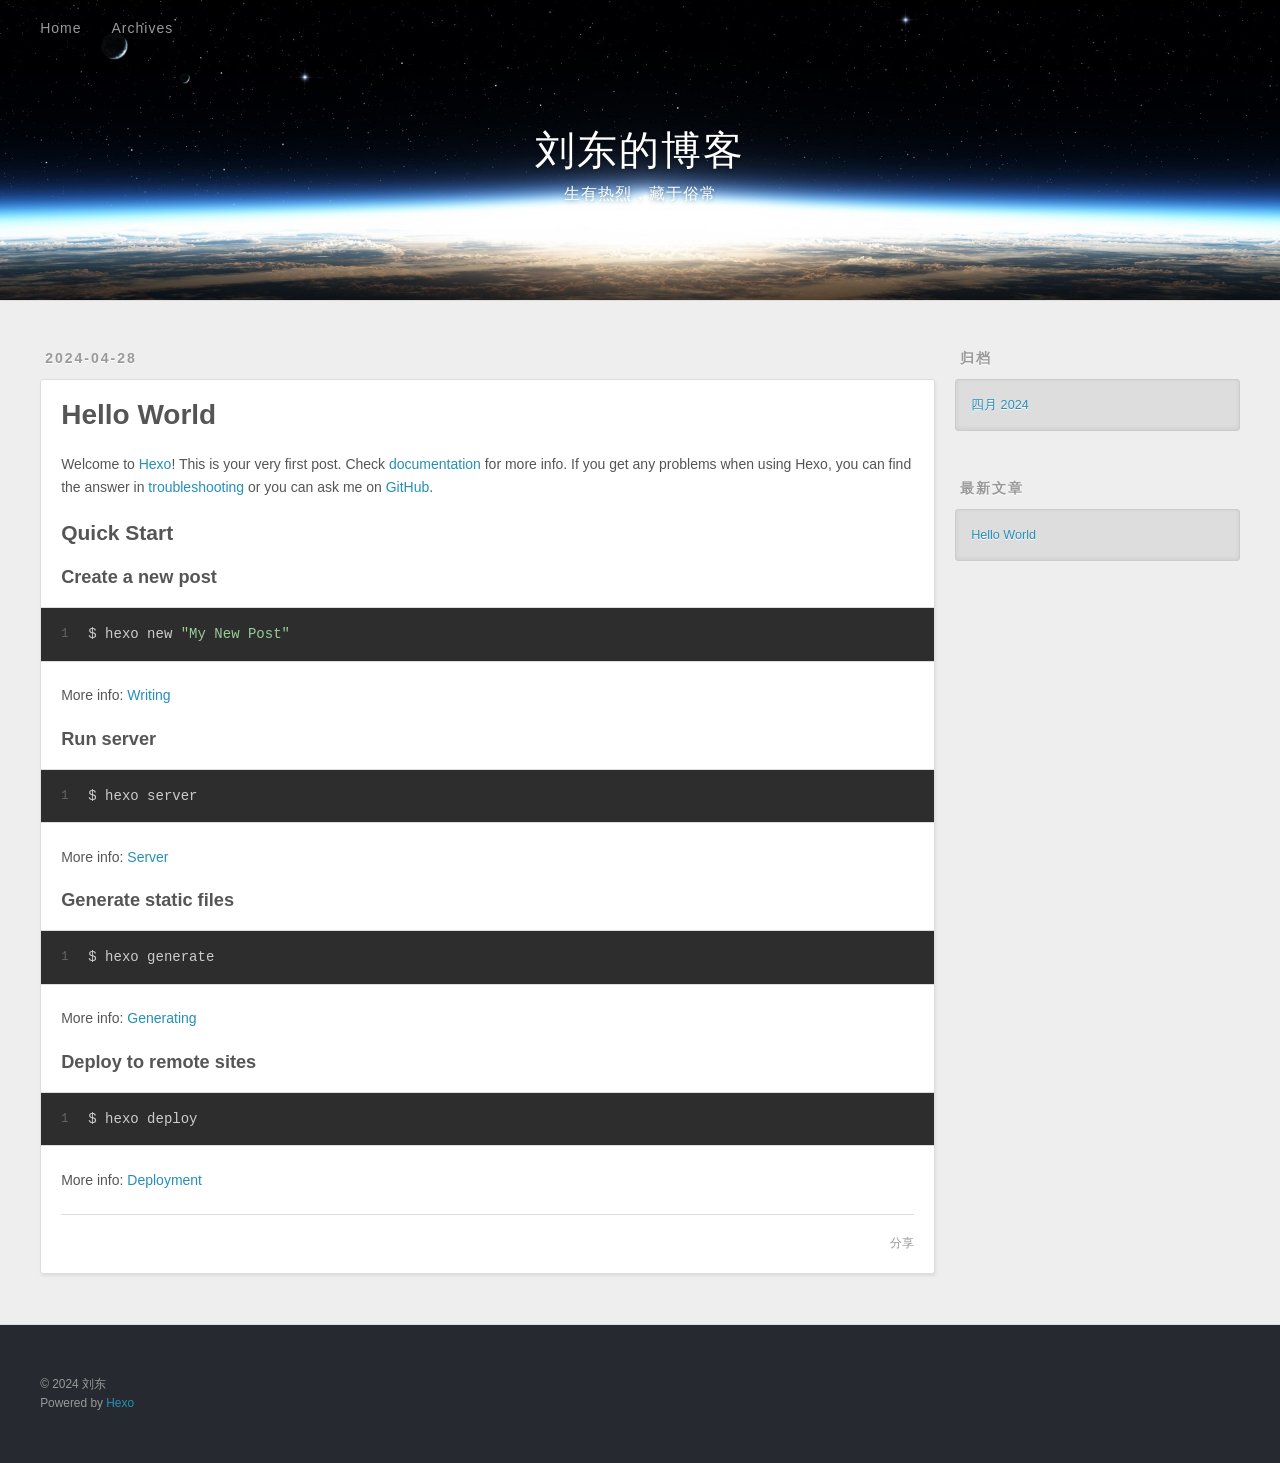
<file: index.html>
<!DOCTYPE html>
<html>
<head>
  <meta charset="utf-8">
  
  
  <title>刘东的博客</title>
  <meta name="viewport" content="width=device-width, initial-scale=1, shrink-to-fit=no">
  <meta name="description" content="记录">
<meta property="og:type" content="website">
<meta property="og:title" content="刘东的博客">
<meta property="og:url" content="http://example.com/index.html">
<meta property="og:site_name" content="刘东的博客">
<meta property="og:description" content="记录">
<meta property="og:locale" content="zh_CN">
<meta property="article:author" content="刘东">
<meta name="twitter:card" content="summary">
  
    <link rel="alternate" href="/atom.xml" title="刘东的博客" type="application/atom+xml">
  
  
    <link rel="shortcut icon" href="/favicon.png">
  
  
  
<link rel="stylesheet" href="/css/style.css">

  
    
<link rel="stylesheet" href="/fancybox/jquery.fancybox.min.css">

  
  
<meta name="generator" content="Hexo 7.2.0"></head>

<body>
  <div id="container">
    <div id="wrap">
      <header id="header">
  <div id="banner"></div>
  <div id="header-outer" class="outer">
    <div id="header-title" class="inner">
      <h1 id="logo-wrap">
        <a href="/" id="logo">刘东的博客</a>
      </h1>
      
        <h2 id="subtitle-wrap">
          <a href="/" id="subtitle">生有热烈，藏于俗常</a>
        </h2>
      
    </div>
    <div id="header-inner" class="inner">
      <nav id="main-nav">
        <a id="main-nav-toggle" class="nav-icon"><span class="fa fa-bars"></span></a>
        
          <a class="main-nav-link" href="/">Home</a>
        
          <a class="main-nav-link" href="/archives">Archives</a>
        
      </nav>
      <nav id="sub-nav">
        
        
          <a class="nav-icon" href="/atom.xml" title="RSS 订阅"><span class="fa fa-rss"></span></a>
        
        <a class="nav-icon nav-search-btn" title="搜索"><span class="fa fa-search"></span></a>
      </nav>
      <div id="search-form-wrap">
        <form action="//google.com/search" method="get" accept-charset="UTF-8" class="search-form"><input type="search" name="q" class="search-form-input" placeholder="搜索"><button type="submit" class="search-form-submit">&#xF002;</button><input type="hidden" name="sitesearch" value="http://example.com"></form>
      </div>
    </div>
  </div>
</header>

      <div class="outer">
        <section id="main">
  
    <article id="post-hello-world" class="h-entry article article-type-post" itemprop="blogPost" itemscope itemtype="https://schema.org/BlogPosting">
  <div class="article-meta">
    <a href="/2024/04/28/hello-world/" class="article-date">
  <time class="dt-published" datetime="2024-04-28T12:46:32.254Z" itemprop="datePublished">2024-04-28</time>
</a>
    
  </div>
  <div class="article-inner">
    
    
      <header class="article-header">
        
  
    <h1 itemprop="name">
      <a class="p-name article-title" href="/2024/04/28/hello-world/">Hello World</a>
    </h1>
  

      </header>
    
    <div class="e-content article-entry" itemprop="articleBody">
      
        <p>Welcome to <a target="_blank" rel="noopener" href="https://hexo.io/">Hexo</a>! This is your very first post. Check <a target="_blank" rel="noopener" href="https://hexo.io/docs/">documentation</a> for more info. If you get any problems when using Hexo, you can find the answer in <a target="_blank" rel="noopener" href="https://hexo.io/docs/troubleshooting.html">troubleshooting</a> or you can ask me on <a target="_blank" rel="noopener" href="https://github.com/hexojs/hexo/issues">GitHub</a>.</p>
<h2 id="Quick-Start"><a href="#Quick-Start" class="headerlink" title="Quick Start"></a>Quick Start</h2><h3 id="Create-a-new-post"><a href="#Create-a-new-post" class="headerlink" title="Create a new post"></a>Create a new post</h3><figure class="highlight bash"><table><tr><td class="gutter"><pre><span class="line">1</span><br></pre></td><td class="code"><pre><span class="line">$ hexo new <span class="string">&quot;My New Post&quot;</span></span><br></pre></td></tr></table></figure>

<p>More info: <a target="_blank" rel="noopener" href="https://hexo.io/docs/writing.html">Writing</a></p>
<h3 id="Run-server"><a href="#Run-server" class="headerlink" title="Run server"></a>Run server</h3><figure class="highlight bash"><table><tr><td class="gutter"><pre><span class="line">1</span><br></pre></td><td class="code"><pre><span class="line">$ hexo server</span><br></pre></td></tr></table></figure>

<p>More info: <a target="_blank" rel="noopener" href="https://hexo.io/docs/server.html">Server</a></p>
<h3 id="Generate-static-files"><a href="#Generate-static-files" class="headerlink" title="Generate static files"></a>Generate static files</h3><figure class="highlight bash"><table><tr><td class="gutter"><pre><span class="line">1</span><br></pre></td><td class="code"><pre><span class="line">$ hexo generate</span><br></pre></td></tr></table></figure>

<p>More info: <a target="_blank" rel="noopener" href="https://hexo.io/docs/generating.html">Generating</a></p>
<h3 id="Deploy-to-remote-sites"><a href="#Deploy-to-remote-sites" class="headerlink" title="Deploy to remote sites"></a>Deploy to remote sites</h3><figure class="highlight bash"><table><tr><td class="gutter"><pre><span class="line">1</span><br></pre></td><td class="code"><pre><span class="line">$ hexo deploy</span><br></pre></td></tr></table></figure>

<p>More info: <a target="_blank" rel="noopener" href="https://hexo.io/docs/one-command-deployment.html">Deployment</a></p>

      
    </div>
    <footer class="article-footer">
      <a data-url="http://example.com/2024/04/28/hello-world/" data-id="clvjj682x0000vwkddhm6dlja" data-title="Hello World" class="article-share-link"><span class="fa fa-share">分享</span></a>
      
      
      
    </footer>
  </div>
  
</article>



  


</section>
        
          <aside id="sidebar">
  
    

  
    

  
    
  
    
  <div class="widget-wrap">
    <h3 class="widget-title">归档</h3>
    <div class="widget">
      <ul class="archive-list"><li class="archive-list-item"><a class="archive-list-link" href="/archives/2024/04/">四月 2024</a></li></ul>
    </div>
  </div>


  
    
  <div class="widget-wrap">
    <h3 class="widget-title">最新文章</h3>
    <div class="widget">
      <ul>
        
          <li>
            <a href="/2024/04/28/hello-world/">Hello World</a>
          </li>
        
      </ul>
    </div>
  </div>

  
</aside>
        
      </div>
      <footer id="footer">
  
  <div class="outer">
    <div id="footer-info" class="inner">
      
      &copy; 2024 刘东<br>
      Powered by <a href="https://hexo.io/" target="_blank">Hexo</a>
    </div>
  </div>
</footer>

    </div>
    <nav id="mobile-nav">
  
    <a href="/" class="mobile-nav-link">Home</a>
  
    <a href="/archives" class="mobile-nav-link">Archives</a>
  
</nav>
    


<script src="/js/jquery-3.6.4.min.js"></script>



  
<script src="/fancybox/jquery.fancybox.min.js"></script>




<script src="/js/script.js"></script>





  </div>
</body>
</html>
</file>
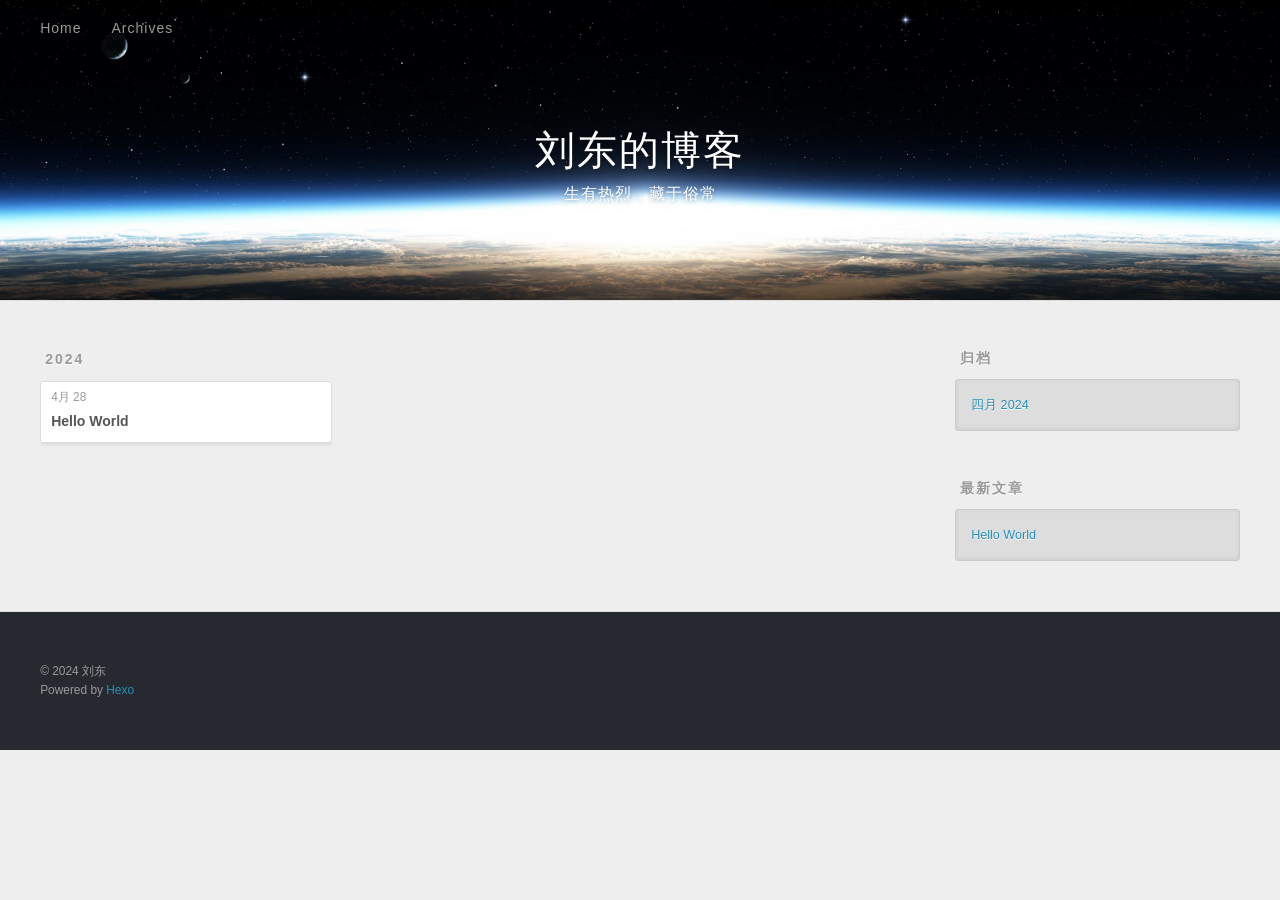
<file: archives/index.html>
<!DOCTYPE html>
<html>
<head>
  <meta charset="utf-8">
  
  
  <title>归档 | 刘东的博客</title>
  <meta name="viewport" content="width=device-width, initial-scale=1, shrink-to-fit=no">
  <meta name="description" content="记录">
<meta property="og:type" content="website">
<meta property="og:title" content="刘东的博客">
<meta property="og:url" content="http://example.com/archives/index.html">
<meta property="og:site_name" content="刘东的博客">
<meta property="og:description" content="记录">
<meta property="og:locale" content="zh_CN">
<meta property="article:author" content="刘东">
<meta name="twitter:card" content="summary">
  
    <link rel="alternate" href="/atom.xml" title="刘东的博客" type="application/atom+xml">
  
  
    <link rel="shortcut icon" href="/favicon.png">
  
  
  
<link rel="stylesheet" href="/css/style.css">

  
    
<link rel="stylesheet" href="/fancybox/jquery.fancybox.min.css">

  
  
<meta name="generator" content="Hexo 7.2.0"></head>

<body>
  <div id="container">
    <div id="wrap">
      <header id="header">
  <div id="banner"></div>
  <div id="header-outer" class="outer">
    <div id="header-title" class="inner">
      <h1 id="logo-wrap">
        <a href="/" id="logo">刘东的博客</a>
      </h1>
      
        <h2 id="subtitle-wrap">
          <a href="/" id="subtitle">生有热烈，藏于俗常</a>
        </h2>
      
    </div>
    <div id="header-inner" class="inner">
      <nav id="main-nav">
        <a id="main-nav-toggle" class="nav-icon"><span class="fa fa-bars"></span></a>
        
          <a class="main-nav-link" href="/">Home</a>
        
          <a class="main-nav-link" href="/archives">Archives</a>
        
      </nav>
      <nav id="sub-nav">
        
        
          <a class="nav-icon" href="/atom.xml" title="RSS 订阅"><span class="fa fa-rss"></span></a>
        
        <a class="nav-icon nav-search-btn" title="搜索"><span class="fa fa-search"></span></a>
      </nav>
      <div id="search-form-wrap">
        <form action="//google.com/search" method="get" accept-charset="UTF-8" class="search-form"><input type="search" name="q" class="search-form-input" placeholder="搜索"><button type="submit" class="search-form-submit">&#xF002;</button><input type="hidden" name="sitesearch" value="http://example.com"></form>
      </div>
    </div>
  </div>
</header>

      <div class="outer">
        <section id="main">
  
  
    
    
      
      
      <section class="archives-wrap">
        <div class="archive-year-wrap">
          <a href="/archives/2024" class="archive-year">2024</a>
        </div>
        <div class="archives">
    
    <article class="archive-article archive-type-post">
  <div class="archive-article-inner">
    <header class="archive-article-header">
      <a href="/2024/04/28/hello-world/" class="archive-article-date">
  <time class="dt-published" datetime="2024-04-28T12:46:32.254Z" itemprop="datePublished">4月 28</time>
</a>
      
  
    <h1 itemprop="name">
      <a class="archive-article-title" href="/2024/04/28/hello-world/">Hello World</a>
    </h1>
  

    </header>
  </div>
</article>
  
  
    </div></section>
  


</section>
        
          <aside id="sidebar">
  
    

  
    

  
    
  
    
  <div class="widget-wrap">
    <h3 class="widget-title">归档</h3>
    <div class="widget">
      <ul class="archive-list"><li class="archive-list-item"><a class="archive-list-link" href="/archives/2024/04/">四月 2024</a></li></ul>
    </div>
  </div>


  
    
  <div class="widget-wrap">
    <h3 class="widget-title">最新文章</h3>
    <div class="widget">
      <ul>
        
          <li>
            <a href="/2024/04/28/hello-world/">Hello World</a>
          </li>
        
      </ul>
    </div>
  </div>

  
</aside>
        
      </div>
      <footer id="footer">
  
  <div class="outer">
    <div id="footer-info" class="inner">
      
      &copy; 2024 刘东<br>
      Powered by <a href="https://hexo.io/" target="_blank">Hexo</a>
    </div>
  </div>
</footer>

    </div>
    <nav id="mobile-nav">
  
    <a href="/" class="mobile-nav-link">Home</a>
  
    <a href="/archives" class="mobile-nav-link">Archives</a>
  
</nav>
    


<script src="/js/jquery-3.6.4.min.js"></script>



  
<script src="/fancybox/jquery.fancybox.min.js"></script>




<script src="/js/script.js"></script>





  </div>
</body>
</html>
</file>
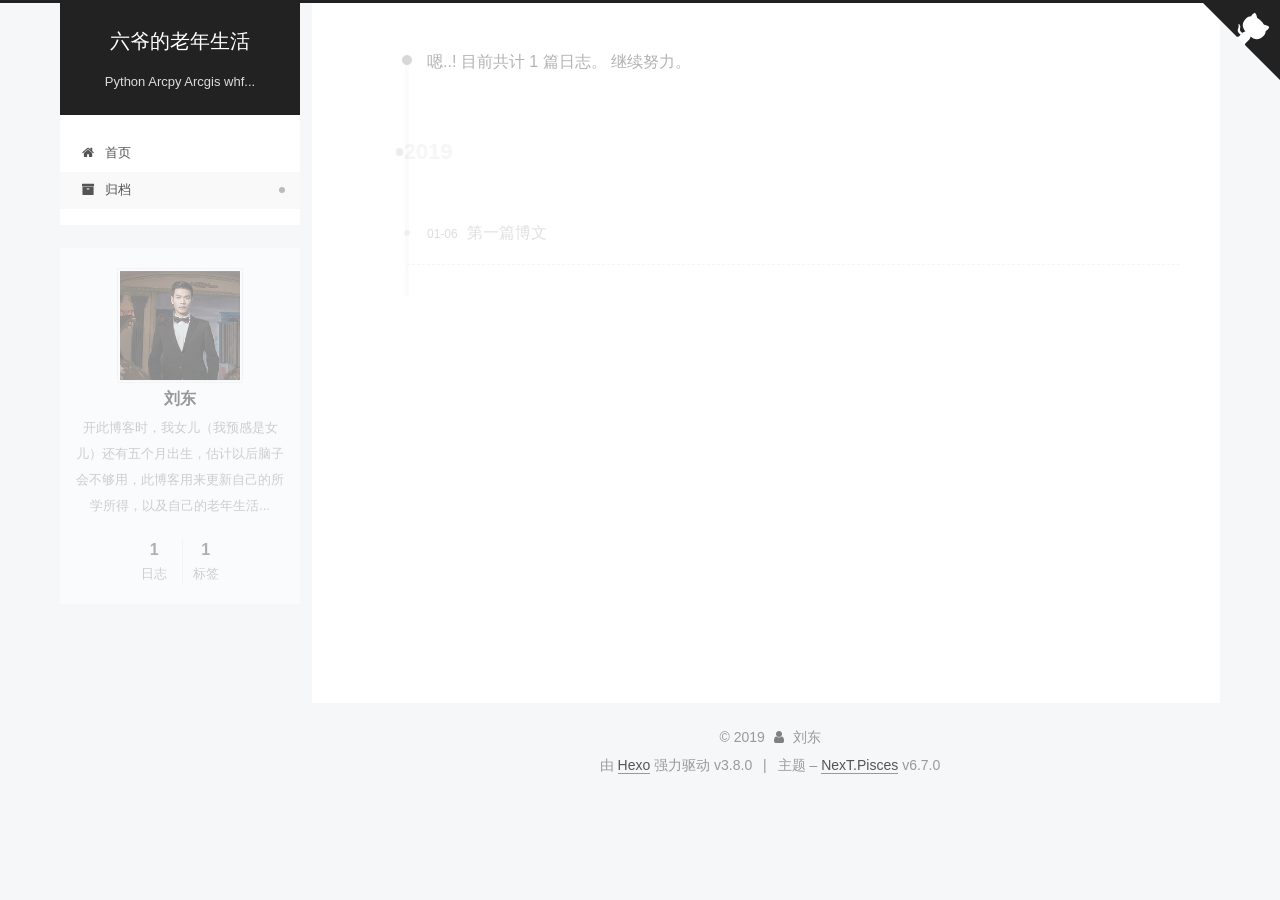
<file: archives/2019/index.html>
<!DOCTYPE html>












  


<html class="theme-next pisces use-motion" lang="zh-CN">
<head><meta name="generator" content="Hexo 3.8.0">
  <meta charset="UTF-8">
<meta http-equiv="X-UA-Compatible" content="IE=edge">
<meta name="viewport" content="width=device-width, initial-scale=1, maximum-scale=2">
<meta name="theme-color" content="#222">


























<link rel="stylesheet" href="/lib/font-awesome/css/font-awesome.min.css?v=4.6.2">

<link rel="stylesheet" href="/css/main.css?v=6.7.0">


  <link rel="apple-touch-icon" sizes="180x180" href="/images/apple-touch-icon-next.png?v=6.7.0">


  <link rel="icon" type="image/png" sizes="32x32" href="/images/favicon-32x32-next.png?v=6.7.0">


  <link rel="icon" type="image/png" sizes="16x16" href="/images/favicon-16x16-next.png?v=6.7.0">


  <link rel="mask-icon" href="/images/logo.svg?v=6.7.0" color="#222">







<script id="hexo.configurations">
  var NexT = window.NexT || {};
  var CONFIG = {
    root: '/',
    scheme: 'Pisces',
    version: '6.7.0',
    sidebar: {"position":"left","display":"post","offset":12,"b2t":false,"scrollpercent":false,"onmobile":false},
    fancybox: false,
    fastclick: false,
    lazyload: false,
    tabs: true,
    motion: {"enable":true,"async":false,"transition":{"post_block":"fadeIn","post_header":"slideDownIn","post_body":"slideDownIn","coll_header":"slideLeftIn","sidebar":"slideUpIn"}},
    algolia: {
      applicationID: '',
      apiKey: '',
      indexName: '',
      hits: {"per_page":10},
      labels: {"input_placeholder":"Search for Posts","hits_empty":"We didn't find any results for the search: ${query}","hits_stats":"${hits} results found in ${time} ms"}
    }
  };
</script>


  




  <meta name="description" content="开此博客时，我女儿（我预感是女儿）还有五个月出生，估计以后脑子会不够用，此博客用来更新自己的所学所得，以及自己的老年生活...">
<meta property="og:type" content="website">
<meta property="og:title" content="六爷的老年生活">
<meta property="og:url" content="http://yoursite.com/archives/2019/index.html">
<meta property="og:site_name" content="六爷的老年生活">
<meta property="og:description" content="开此博客时，我女儿（我预感是女儿）还有五个月出生，估计以后脑子会不够用，此博客用来更新自己的所学所得，以及自己的老年生活...">
<meta property="og:locale" content="zh-CN">
<meta name="twitter:card" content="summary">
<meta name="twitter:title" content="六爷的老年生活">
<meta name="twitter:description" content="开此博客时，我女儿（我预感是女儿）还有五个月出生，估计以后脑子会不够用，此博客用来更新自己的所学所得，以及自己的老年生活...">






  <link rel="canonical" href="http://yoursite.com/archives/2019/">



<script id="page.configurations">
  CONFIG.page = {
    sidebar: "",
  };
</script>

  <title>归档 | 六爷的老年生活</title>
  












  <noscript>
  <style>
  .use-motion .motion-element,
  .use-motion .brand,
  .use-motion .menu-item,
  .sidebar-inner,
  .use-motion .post-block,
  .use-motion .pagination,
  .use-motion .comments,
  .use-motion .post-header,
  .use-motion .post-body,
  .use-motion .collection-title { opacity: initial; }

  .use-motion .logo,
  .use-motion .site-title,
  .use-motion .site-subtitle {
    opacity: initial;
    top: initial;
  }

  .use-motion .logo-line-before i { left: initial; }
  .use-motion .logo-line-after i { right: initial; }
  </style>
</noscript>

</head>

<body itemscope="" itemtype="http://schema.org/WebPage" lang="zh-CN">

  
  
    
  

  <div class="container sidebar-position-left page-archive">
    <div class="headband"></div>

    <header id="header" class="header" itemscope="" itemtype="http://schema.org/WPHeader">
      <div class="header-inner"><div class="site-brand-wrapper">
  <div class="site-meta">
    

    <div class="custom-logo-site-title">
      <a href="/" class="brand" rel="start">
        <span class="logo-line-before"><i></i></span>
        <span class="site-title">六爷的老年生活</span>
        <span class="logo-line-after"><i></i></span>
      </a>
    </div>
    
      
        <p class="site-subtitle">Python Arcpy Arcgis whf...</p>
      
    
    
  </div>

  <div class="site-nav-toggle">
    <button aria-label="切换导航栏">
      <span class="btn-bar"></span>
      <span class="btn-bar"></span>
      <span class="btn-bar"></span>
    </button>
  </div>
</div>



<nav class="site-nav">
  
    <ul id="menu" class="menu">
      
        
        
        
          
          <li class="menu-item menu-item-home">

    
    
    
      
    

    

    <a href="/" rel="section"><i class="menu-item-icon fa fa-fw fa-home"></i> <br>首页</a>

  </li>
        
        
        
          
          <li class="menu-item menu-item-archives menu-item-active">

    
    
    
      
    

    

    <a href="/archives/" rel="section"><i class="menu-item-icon fa fa-fw fa-archive"></i> <br>归档</a>

  </li>

      
      
    </ul>
  

  

  
</nav>



  



</div>
    </header>

    
  
  
  
  

  

  <a href="https://github.com/Mrload" class="github-corner" title="欢迎参观我的GitHub" aria-label="欢迎参观我的GitHub" rel="noopener" target="_blank"><svg width="80" height="80" viewbox="0 0 250 250" style="fill: #222; color: #fff; position: absolute; top: 0; border: 0; right: 0;" aria-hidden="true"><path d="M0,0 L115,115 L130,115 L142,142 L250,250 L250,0 Z"/><path d="M128.3,109.0 C113.8,99.7 119.0,89.6 119.0,89.6 C122.0,82.7 120.5,78.6 120.5,78.6 C119.2,72.0 123.4,76.3 123.4,76.3 C127.3,80.9 125.5,87.3 125.5,87.3 C122.9,97.6 130.6,101.9 134.4,103.2" fill="currentColor" style="transform-origin: 130px 106px;" class="octo-arm"/><path d="M115.0,115.0 C114.9,115.1 118.7,116.5 119.8,115.4 L133.7,101.6 C136.9,99.2 139.9,98.4 142.2,98.6 C133.8,88.0 127.5,74.4 143.8,58.0 C148.5,53.4 154.0,51.2 159.7,51.0 C160.3,49.4 163.2,43.6 171.4,40.1 C171.4,40.1 176.1,42.5 178.8,56.2 C183.1,58.6 187.2,61.8 190.9,65.4 C194.5,69.0 197.7,73.2 200.1,77.6 C213.8,80.2 216.3,84.9 216.3,84.9 C212.7,93.1 206.9,96.0 205.4,96.6 C205.1,102.4 203.0,107.8 198.3,112.5 C181.9,128.9 168.3,122.5 157.7,114.1 C157.9,116.9 156.7,120.9 152.7,124.9 L141.0,136.5 C139.8,137.7 141.6,141.9 141.8,141.8 Z" fill="currentColor" class="octo-body"/></svg></a>



    <main id="main" class="main">
      <div class="main-inner">
        <div class="content-wrap">
          
            

    
    
      
      
    
      
      
    
    

  


          
          <div id="content" class="content">
            

  
  
  
  <div class="post-block archive">
    <div id="posts" class="posts-collapse">
      <span class="archive-move-on"></span>

      
      <span class="archive-page-counter">
        
        
        
          
        
        嗯..! 目前共计 1 篇日志。 继续努力。
      </span>
      

      

        
        
        

        
          
          <div class="collection-title">
            <h1 class="archive-year" id="archive-year-2019">2019</h1>
          </div>
        
        

        

  <article class="post post-type-normal" itemscope="" itemtype="http://schema.org/Article">
    <header class="post-header">

      <h2 class="post-title">
        
          <a class="post-title-link" href="/2019/01/06/第一篇博文/" itemprop="url">
            
              <span itemprop="name">第一篇博文</span>
            
          </a>
        
      </h2>

      <div class="post-meta">
        <time class="post-time" itemprop="dateCreated" datetime="2019-01-06T00:25:52+08:00" content="2019-01-06">
          01-06
        </time>
      </div>

    </header>
  </article>



      

    </div>
  </div>
  
  
  

  



          </div>
          

        </div>
        
          
  
  <div class="sidebar-toggle">
    <div class="sidebar-toggle-line-wrap">
      <span class="sidebar-toggle-line sidebar-toggle-line-first"></span>
      <span class="sidebar-toggle-line sidebar-toggle-line-middle"></span>
      <span class="sidebar-toggle-line sidebar-toggle-line-last"></span>
    </div>
  </div>

  <aside id="sidebar" class="sidebar">
    
    <div class="sidebar-inner">

      

      

      <div class="site-overview-wrap sidebar-panel sidebar-panel-active">
        <div class="site-overview">
          <div class="site-author motion-element" itemprop="author" itemscope="" itemtype="http://schema.org/Person">
            
              <img class="site-author-image" itemprop="image" src="/uploads/头像.jpeg" alt="刘东">
            
              <p class="site-author-name" itemprop="name">刘东</p>
              <p class="site-description motion-element" itemprop="description">开此博客时，我女儿（我预感是女儿）还有五个月出生，估计以后脑子会不够用，此博客用来更新自己的所学所得，以及自己的老年生活...</p>
          </div>

          
            <nav class="site-state motion-element">
              
                <div class="site-state-item site-state-posts">
                
                  <a href="/archives/">
                
                    <span class="site-state-item-count">1</span>
                    <span class="site-state-item-name">日志</span>
                  </a>
                </div>
              

              

              
                
                
                <div class="site-state-item site-state-tags">
                  
                    
                    
                      
                    
                    <span class="site-state-item-count">1</span>
                    <span class="site-state-item-name">标签</span>
                  
                </div>
              
            </nav>
          

          

          

          

          
          

          
            
          
          

        </div>
      </div>

      

      

    </div>
  </aside>


        
      </div>
    </main>

    <footer id="footer" class="footer">
      <div class="footer-inner">
        <div class="copyright">&copy; <span itemprop="copyrightYear">2019</span>
  <span class="with-love" id="animate">
    <i class="fa fa-user"></i>
  </span>
  <span class="author" itemprop="copyrightHolder">刘东</span>

  

  
</div>


  <div class="powered-by">由 <a href="https://hexo.io" class="theme-link" rel="noopener" target="_blank">Hexo</a> 强力驱动 v3.8.0</div>



  <span class="post-meta-divider">|</span>



  <div class="theme-info">主题 – <a href="https://theme-next.org" class="theme-link" rel="noopener" target="_blank">NexT.Pisces</a> v6.7.0</div>




        







        
      </div>
    </footer>

    
      <div class="back-to-top">
        <i class="fa fa-arrow-up"></i>
        
      </div>
    

    

    

    
  </div>

  

<script>
  if (Object.prototype.toString.call(window.Promise) !== '[object Function]') {
    window.Promise = null;
  }
</script>


























  
  <script src="/lib/jquery/index.js?v=2.1.3"></script>

  
  <script src="/lib/velocity/velocity.min.js?v=1.2.1"></script>

  
  <script src="/lib/velocity/velocity.ui.min.js?v=1.2.1"></script>


  


  <script src="/js/src/utils.js?v=6.7.0"></script>

  <script src="/js/src/motion.js?v=6.7.0"></script>



  
  


  <script src="/js/src/affix.js?v=6.7.0"></script>

  <script src="/js/src/schemes/pisces.js?v=6.7.0"></script>



  

  


  <script src="/js/src/bootstrap.js?v=6.7.0"></script>



  



  











  





  

  

  

  

  

  

  

  

  

  

  

  

  

</body>
</html>
</file>
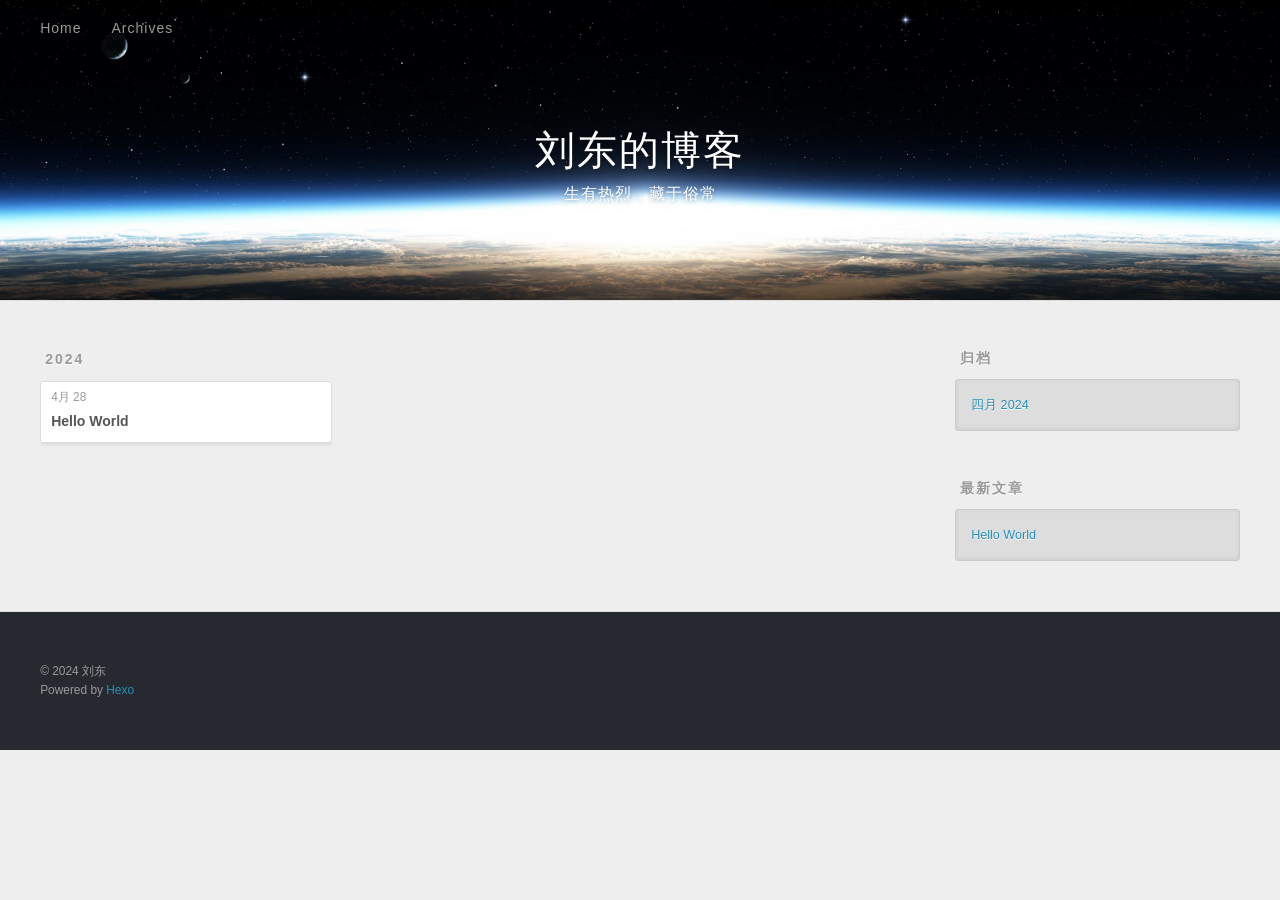
<file: archives/2024/index.html>
<!DOCTYPE html>
<html>
<head>
  <meta charset="utf-8">
  
  
  <title>归档: 2024 | 刘东的博客</title>
  <meta name="viewport" content="width=device-width, initial-scale=1, shrink-to-fit=no">
  <meta name="description" content="记录">
<meta property="og:type" content="website">
<meta property="og:title" content="刘东的博客">
<meta property="og:url" content="http://example.com/archives/2024/index.html">
<meta property="og:site_name" content="刘东的博客">
<meta property="og:description" content="记录">
<meta property="og:locale" content="zh_CN">
<meta property="article:author" content="刘东">
<meta name="twitter:card" content="summary">
  
    <link rel="alternate" href="/atom.xml" title="刘东的博客" type="application/atom+xml">
  
  
    <link rel="shortcut icon" href="/favicon.png">
  
  
  
<link rel="stylesheet" href="/css/style.css">

  
    
<link rel="stylesheet" href="/fancybox/jquery.fancybox.min.css">

  
  
<meta name="generator" content="Hexo 7.2.0"></head>

<body>
  <div id="container">
    <div id="wrap">
      <header id="header">
  <div id="banner"></div>
  <div id="header-outer" class="outer">
    <div id="header-title" class="inner">
      <h1 id="logo-wrap">
        <a href="/" id="logo">刘东的博客</a>
      </h1>
      
        <h2 id="subtitle-wrap">
          <a href="/" id="subtitle">生有热烈，藏于俗常</a>
        </h2>
      
    </div>
    <div id="header-inner" class="inner">
      <nav id="main-nav">
        <a id="main-nav-toggle" class="nav-icon"><span class="fa fa-bars"></span></a>
        
          <a class="main-nav-link" href="/">Home</a>
        
          <a class="main-nav-link" href="/archives">Archives</a>
        
      </nav>
      <nav id="sub-nav">
        
        
          <a class="nav-icon" href="/atom.xml" title="RSS 订阅"><span class="fa fa-rss"></span></a>
        
        <a class="nav-icon nav-search-btn" title="搜索"><span class="fa fa-search"></span></a>
      </nav>
      <div id="search-form-wrap">
        <form action="//google.com/search" method="get" accept-charset="UTF-8" class="search-form"><input type="search" name="q" class="search-form-input" placeholder="搜索"><button type="submit" class="search-form-submit">&#xF002;</button><input type="hidden" name="sitesearch" value="http://example.com"></form>
      </div>
    </div>
  </div>
</header>

      <div class="outer">
        <section id="main">
  
  
    
    
      
      
      <section class="archives-wrap">
        <div class="archive-year-wrap">
          <a href="/archives/2024" class="archive-year">2024</a>
        </div>
        <div class="archives">
    
    <article class="archive-article archive-type-post">
  <div class="archive-article-inner">
    <header class="archive-article-header">
      <a href="/2024/04/28/hello-world/" class="archive-article-date">
  <time class="dt-published" datetime="2024-04-28T12:46:32.254Z" itemprop="datePublished">4月 28</time>
</a>
      
  
    <h1 itemprop="name">
      <a class="archive-article-title" href="/2024/04/28/hello-world/">Hello World</a>
    </h1>
  

    </header>
  </div>
</article>
  
  
    </div></section>
  


</section>
        
          <aside id="sidebar">
  
    

  
    

  
    
  
    
  <div class="widget-wrap">
    <h3 class="widget-title">归档</h3>
    <div class="widget">
      <ul class="archive-list"><li class="archive-list-item"><a class="archive-list-link" href="/archives/2024/04/">四月 2024</a></li></ul>
    </div>
  </div>


  
    
  <div class="widget-wrap">
    <h3 class="widget-title">最新文章</h3>
    <div class="widget">
      <ul>
        
          <li>
            <a href="/2024/04/28/hello-world/">Hello World</a>
          </li>
        
      </ul>
    </div>
  </div>

  
</aside>
        
      </div>
      <footer id="footer">
  
  <div class="outer">
    <div id="footer-info" class="inner">
      
      &copy; 2024 刘东<br>
      Powered by <a href="https://hexo.io/" target="_blank">Hexo</a>
    </div>
  </div>
</footer>

    </div>
    <nav id="mobile-nav">
  
    <a href="/" class="mobile-nav-link">Home</a>
  
    <a href="/archives" class="mobile-nav-link">Archives</a>
  
</nav>
    


<script src="/js/jquery-3.6.4.min.js"></script>



  
<script src="/fancybox/jquery.fancybox.min.js"></script>




<script src="/js/script.js"></script>





  </div>
</body>
</html>
</file>
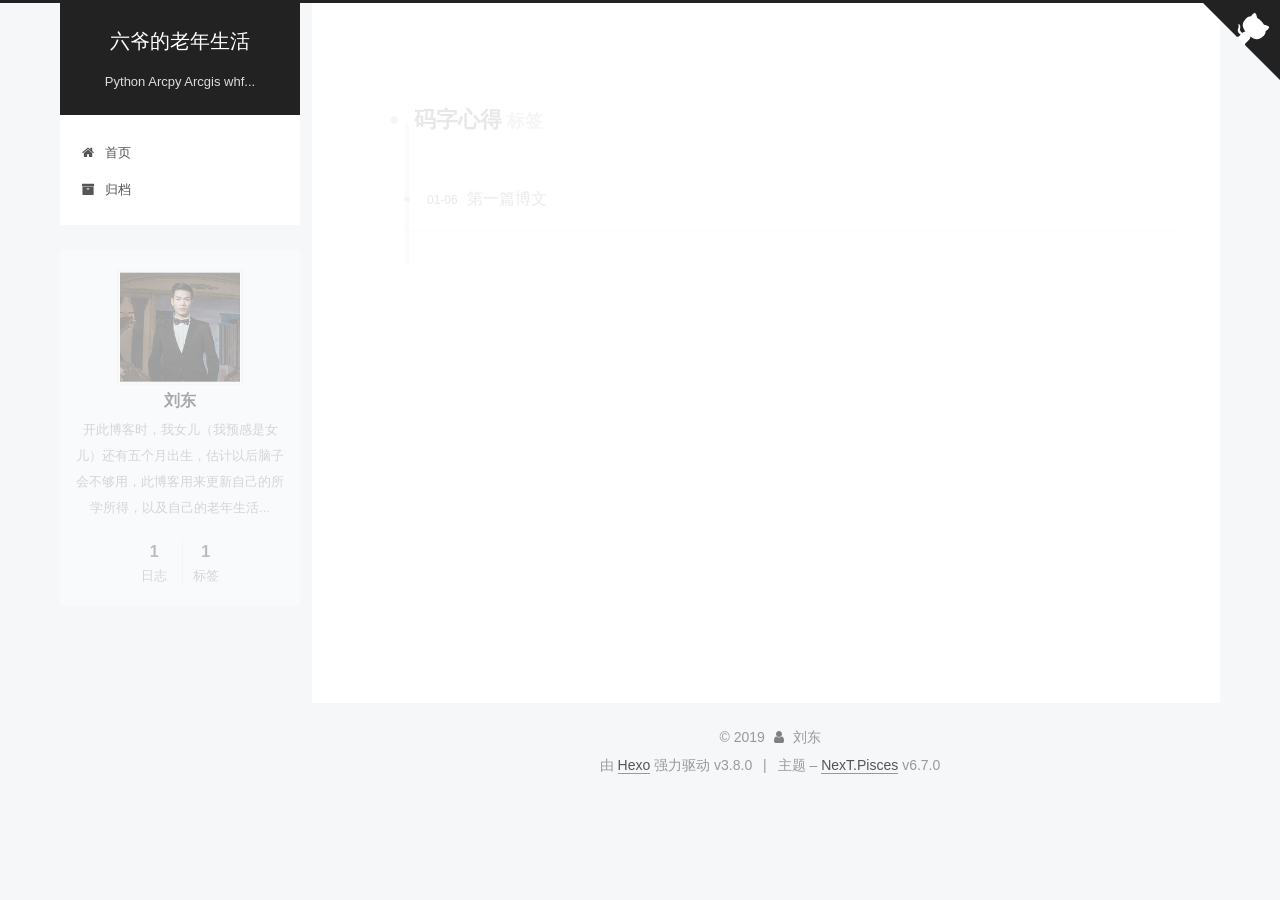
<file: tags/码字心得/index.html>
<!DOCTYPE html>












  


<html class="theme-next pisces use-motion" lang="zh-CN">
<head><meta name="generator" content="Hexo 3.8.0">
  <meta charset="UTF-8">
<meta http-equiv="X-UA-Compatible" content="IE=edge">
<meta name="viewport" content="width=device-width, initial-scale=1, maximum-scale=2">
<meta name="theme-color" content="#222">


























<link rel="stylesheet" href="/lib/font-awesome/css/font-awesome.min.css?v=4.6.2">

<link rel="stylesheet" href="/css/main.css?v=6.7.0">


  <link rel="apple-touch-icon" sizes="180x180" href="/images/apple-touch-icon-next.png?v=6.7.0">


  <link rel="icon" type="image/png" sizes="32x32" href="/images/favicon-32x32-next.png?v=6.7.0">


  <link rel="icon" type="image/png" sizes="16x16" href="/images/favicon-16x16-next.png?v=6.7.0">


  <link rel="mask-icon" href="/images/logo.svg?v=6.7.0" color="#222">







<script id="hexo.configurations">
  var NexT = window.NexT || {};
  var CONFIG = {
    root: '/',
    scheme: 'Pisces',
    version: '6.7.0',
    sidebar: {"position":"left","display":"post","offset":12,"b2t":false,"scrollpercent":false,"onmobile":false},
    fancybox: false,
    fastclick: false,
    lazyload: false,
    tabs: true,
    motion: {"enable":true,"async":false,"transition":{"post_block":"fadeIn","post_header":"slideDownIn","post_body":"slideDownIn","coll_header":"slideLeftIn","sidebar":"slideUpIn"}},
    algolia: {
      applicationID: '',
      apiKey: '',
      indexName: '',
      hits: {"per_page":10},
      labels: {"input_placeholder":"Search for Posts","hits_empty":"We didn't find any results for the search: ${query}","hits_stats":"${hits} results found in ${time} ms"}
    }
  };
</script>


  




  <meta name="description" content="开此博客时，我女儿（我预感是女儿）还有五个月出生，估计以后脑子会不够用，此博客用来更新自己的所学所得，以及自己的老年生活...">
<meta property="og:type" content="website">
<meta property="og:title" content="六爷的老年生活">
<meta property="og:url" content="http://yoursite.com/tags/码字心得/index.html">
<meta property="og:site_name" content="六爷的老年生活">
<meta property="og:description" content="开此博客时，我女儿（我预感是女儿）还有五个月出生，估计以后脑子会不够用，此博客用来更新自己的所学所得，以及自己的老年生活...">
<meta property="og:locale" content="zh-CN">
<meta name="twitter:card" content="summary">
<meta name="twitter:title" content="六爷的老年生活">
<meta name="twitter:description" content="开此博客时，我女儿（我预感是女儿）还有五个月出生，估计以后脑子会不够用，此博客用来更新自己的所学所得，以及自己的老年生活...">






  <link rel="canonical" href="http://yoursite.com/tags/码字心得/">



<script id="page.configurations">
  CONFIG.page = {
    sidebar: "",
  };
</script>

  <title>标签: 码字心得 | 六爷的老年生活</title>
  












  <noscript>
  <style>
  .use-motion .motion-element,
  .use-motion .brand,
  .use-motion .menu-item,
  .sidebar-inner,
  .use-motion .post-block,
  .use-motion .pagination,
  .use-motion .comments,
  .use-motion .post-header,
  .use-motion .post-body,
  .use-motion .collection-title { opacity: initial; }

  .use-motion .logo,
  .use-motion .site-title,
  .use-motion .site-subtitle {
    opacity: initial;
    top: initial;
  }

  .use-motion .logo-line-before i { left: initial; }
  .use-motion .logo-line-after i { right: initial; }
  </style>
</noscript>

</head>

<body itemscope="" itemtype="http://schema.org/WebPage" lang="zh-CN">

  
  
    
  

  <div class="container sidebar-position-left ">
    <div class="headband"></div>

    <header id="header" class="header" itemscope="" itemtype="http://schema.org/WPHeader">
      <div class="header-inner"><div class="site-brand-wrapper">
  <div class="site-meta">
    

    <div class="custom-logo-site-title">
      <a href="/" class="brand" rel="start">
        <span class="logo-line-before"><i></i></span>
        <span class="site-title">六爷的老年生活</span>
        <span class="logo-line-after"><i></i></span>
      </a>
    </div>
    
      
        <p class="site-subtitle">Python Arcpy Arcgis whf...</p>
      
    
    
  </div>

  <div class="site-nav-toggle">
    <button aria-label="切换导航栏">
      <span class="btn-bar"></span>
      <span class="btn-bar"></span>
      <span class="btn-bar"></span>
    </button>
  </div>
</div>



<nav class="site-nav">
  
    <ul id="menu" class="menu">
      
        
        
        
          
          <li class="menu-item menu-item-home">

    
    
    
      
    

    

    <a href="/" rel="section"><i class="menu-item-icon fa fa-fw fa-home"></i> <br>首页</a>

  </li>
        
        
        
          
          <li class="menu-item menu-item-archives">

    
    
    
      
    

    

    <a href="/archives/" rel="section"><i class="menu-item-icon fa fa-fw fa-archive"></i> <br>归档</a>

  </li>

      
      
    </ul>
  

  

  
</nav>



  



</div>
    </header>

    
  
  
  
  

  

  <a href="https://github.com/Mrload" class="github-corner" title="欢迎参观我的GitHub" aria-label="欢迎参观我的GitHub" rel="noopener" target="_blank"><svg width="80" height="80" viewbox="0 0 250 250" style="fill: #222; color: #fff; position: absolute; top: 0; border: 0; right: 0;" aria-hidden="true"><path d="M0,0 L115,115 L130,115 L142,142 L250,250 L250,0 Z"/><path d="M128.3,109.0 C113.8,99.7 119.0,89.6 119.0,89.6 C122.0,82.7 120.5,78.6 120.5,78.6 C119.2,72.0 123.4,76.3 123.4,76.3 C127.3,80.9 125.5,87.3 125.5,87.3 C122.9,97.6 130.6,101.9 134.4,103.2" fill="currentColor" style="transform-origin: 130px 106px;" class="octo-arm"/><path d="M115.0,115.0 C114.9,115.1 118.7,116.5 119.8,115.4 L133.7,101.6 C136.9,99.2 139.9,98.4 142.2,98.6 C133.8,88.0 127.5,74.4 143.8,58.0 C148.5,53.4 154.0,51.2 159.7,51.0 C160.3,49.4 163.2,43.6 171.4,40.1 C171.4,40.1 176.1,42.5 178.8,56.2 C183.1,58.6 187.2,61.8 190.9,65.4 C194.5,69.0 197.7,73.2 200.1,77.6 C213.8,80.2 216.3,84.9 216.3,84.9 C212.7,93.1 206.9,96.0 205.4,96.6 C205.1,102.4 203.0,107.8 198.3,112.5 C181.9,128.9 168.3,122.5 157.7,114.1 C157.9,116.9 156.7,120.9 152.7,124.9 L141.0,136.5 C139.8,137.7 141.6,141.9 141.8,141.8 Z" fill="currentColor" class="octo-body"/></svg></a>



    <main id="main" class="main">
      <div class="main-inner">
        <div class="content-wrap">
          
            

    
    
      
      
    
      
      
    
    

  


          
          <div id="content" class="content">
            

  
  
  
  <div class="post-block tag">

    <div id="posts" class="posts-collapse">
      <div class="collection-title">
        <h1>码字心得<small>标签</small>
        </h1>
      </div>

      
        

  <article class="post post-type-normal" itemscope="" itemtype="http://schema.org/Article">
    <header class="post-header">

      <h2 class="post-title">
        
          <a class="post-title-link" href="/2019/01/06/第一篇博文/" itemprop="url">
            
              <span itemprop="name">第一篇博文</span>
            
          </a>
        
      </h2>

      <div class="post-meta">
        <time class="post-time" itemprop="dateCreated" datetime="2019-01-06T00:25:52+08:00" content="2019-01-06">
          01-06
        </time>
      </div>

    </header>
  </article>


      
    </div>

  </div>
  
  
  

  


          </div>
          

        </div>
        
          
  
  <div class="sidebar-toggle">
    <div class="sidebar-toggle-line-wrap">
      <span class="sidebar-toggle-line sidebar-toggle-line-first"></span>
      <span class="sidebar-toggle-line sidebar-toggle-line-middle"></span>
      <span class="sidebar-toggle-line sidebar-toggle-line-last"></span>
    </div>
  </div>

  <aside id="sidebar" class="sidebar">
    
    <div class="sidebar-inner">

      

      

      <div class="site-overview-wrap sidebar-panel sidebar-panel-active">
        <div class="site-overview">
          <div class="site-author motion-element" itemprop="author" itemscope="" itemtype="http://schema.org/Person">
            
              <img class="site-author-image" itemprop="image" src="/uploads/头像.jpeg" alt="刘东">
            
              <p class="site-author-name" itemprop="name">刘东</p>
              <p class="site-description motion-element" itemprop="description">开此博客时，我女儿（我预感是女儿）还有五个月出生，估计以后脑子会不够用，此博客用来更新自己的所学所得，以及自己的老年生活...</p>
          </div>

          
            <nav class="site-state motion-element">
              
                <div class="site-state-item site-state-posts">
                
                  <a href="/archives/">
                
                    <span class="site-state-item-count">1</span>
                    <span class="site-state-item-name">日志</span>
                  </a>
                </div>
              

              

              
                
                
                <div class="site-state-item site-state-tags">
                  
                    
                    
                      
                    
                    <span class="site-state-item-count">1</span>
                    <span class="site-state-item-name">标签</span>
                  
                </div>
              
            </nav>
          

          

          

          

          
          

          
            
          
          

        </div>
      </div>

      

      

    </div>
  </aside>


        
      </div>
    </main>

    <footer id="footer" class="footer">
      <div class="footer-inner">
        <div class="copyright">&copy; <span itemprop="copyrightYear">2019</span>
  <span class="with-love" id="animate">
    <i class="fa fa-user"></i>
  </span>
  <span class="author" itemprop="copyrightHolder">刘东</span>

  

  
</div>


  <div class="powered-by">由 <a href="https://hexo.io" class="theme-link" rel="noopener" target="_blank">Hexo</a> 强力驱动 v3.8.0</div>



  <span class="post-meta-divider">|</span>



  <div class="theme-info">主题 – <a href="https://theme-next.org" class="theme-link" rel="noopener" target="_blank">NexT.Pisces</a> v6.7.0</div>




        







        
      </div>
    </footer>

    
      <div class="back-to-top">
        <i class="fa fa-arrow-up"></i>
        
      </div>
    

    

    

    
  </div>

  

<script>
  if (Object.prototype.toString.call(window.Promise) !== '[object Function]') {
    window.Promise = null;
  }
</script>


























  
  <script src="/lib/jquery/index.js?v=2.1.3"></script>

  
  <script src="/lib/velocity/velocity.min.js?v=1.2.1"></script>

  
  <script src="/lib/velocity/velocity.ui.min.js?v=1.2.1"></script>


  


  <script src="/js/src/utils.js?v=6.7.0"></script>

  <script src="/js/src/motion.js?v=6.7.0"></script>



  
  


  <script src="/js/src/affix.js?v=6.7.0"></script>

  <script src="/js/src/schemes/pisces.js?v=6.7.0"></script>



  

  


  <script src="/js/src/bootstrap.js?v=6.7.0"></script>



  



  











  





  

  

  

  

  

  

  

  

  

  

  

  

  

</body>
</html>
</file>
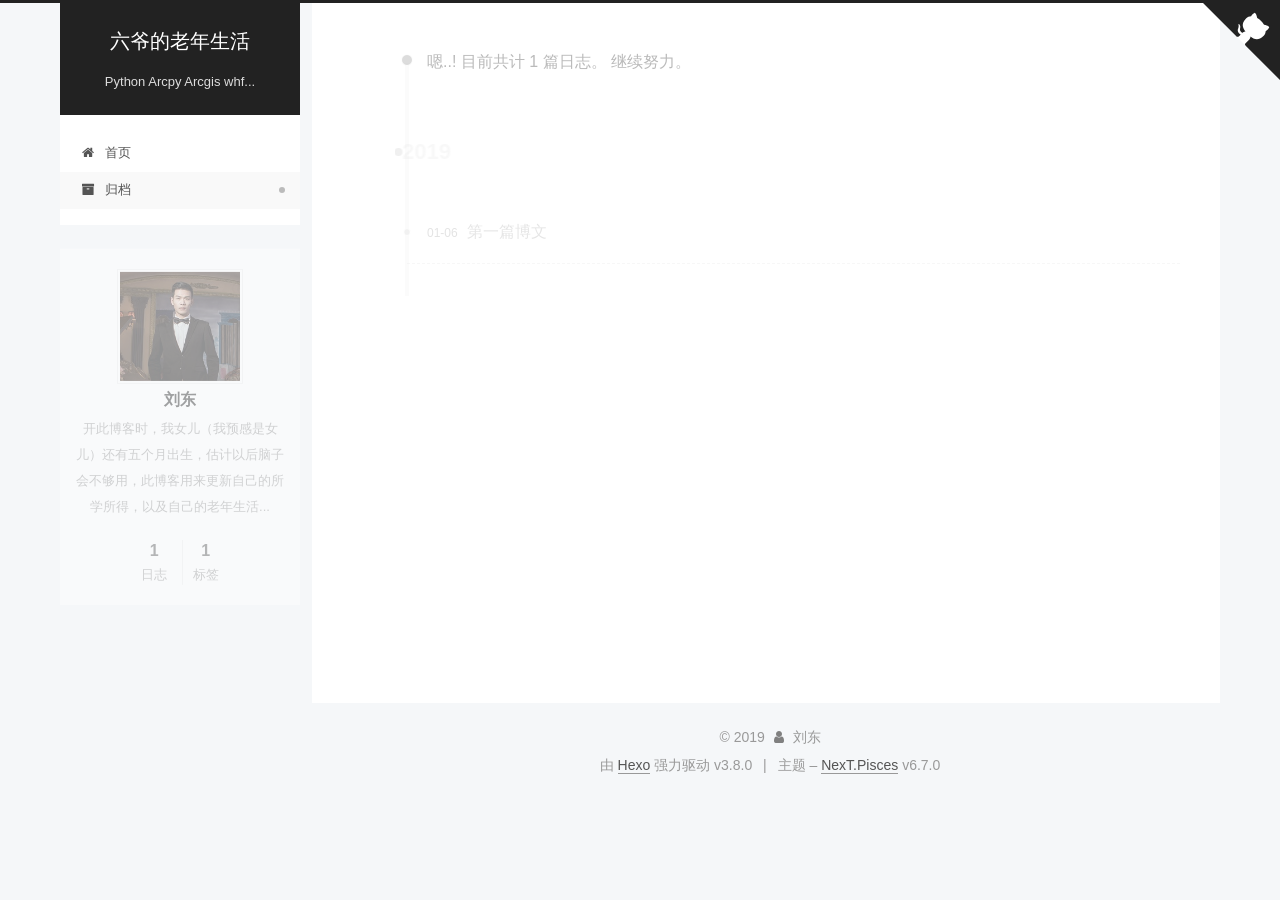
<file: archives/2019/01/index.html>
<!DOCTYPE html>












  


<html class="theme-next pisces use-motion" lang="zh-CN">
<head><meta name="generator" content="Hexo 3.8.0">
  <meta charset="UTF-8">
<meta http-equiv="X-UA-Compatible" content="IE=edge">
<meta name="viewport" content="width=device-width, initial-scale=1, maximum-scale=2">
<meta name="theme-color" content="#222">


























<link rel="stylesheet" href="/lib/font-awesome/css/font-awesome.min.css?v=4.6.2">

<link rel="stylesheet" href="/css/main.css?v=6.7.0">


  <link rel="apple-touch-icon" sizes="180x180" href="/images/apple-touch-icon-next.png?v=6.7.0">


  <link rel="icon" type="image/png" sizes="32x32" href="/images/favicon-32x32-next.png?v=6.7.0">


  <link rel="icon" type="image/png" sizes="16x16" href="/images/favicon-16x16-next.png?v=6.7.0">


  <link rel="mask-icon" href="/images/logo.svg?v=6.7.0" color="#222">







<script id="hexo.configurations">
  var NexT = window.NexT || {};
  var CONFIG = {
    root: '/',
    scheme: 'Pisces',
    version: '6.7.0',
    sidebar: {"position":"left","display":"post","offset":12,"b2t":false,"scrollpercent":false,"onmobile":false},
    fancybox: false,
    fastclick: false,
    lazyload: false,
    tabs: true,
    motion: {"enable":true,"async":false,"transition":{"post_block":"fadeIn","post_header":"slideDownIn","post_body":"slideDownIn","coll_header":"slideLeftIn","sidebar":"slideUpIn"}},
    algolia: {
      applicationID: '',
      apiKey: '',
      indexName: '',
      hits: {"per_page":10},
      labels: {"input_placeholder":"Search for Posts","hits_empty":"We didn't find any results for the search: ${query}","hits_stats":"${hits} results found in ${time} ms"}
    }
  };
</script>


  




  <meta name="description" content="开此博客时，我女儿（我预感是女儿）还有五个月出生，估计以后脑子会不够用，此博客用来更新自己的所学所得，以及自己的老年生活...">
<meta property="og:type" content="website">
<meta property="og:title" content="六爷的老年生活">
<meta property="og:url" content="http://yoursite.com/archives/2019/01/index.html">
<meta property="og:site_name" content="六爷的老年生活">
<meta property="og:description" content="开此博客时，我女儿（我预感是女儿）还有五个月出生，估计以后脑子会不够用，此博客用来更新自己的所学所得，以及自己的老年生活...">
<meta property="og:locale" content="zh-CN">
<meta name="twitter:card" content="summary">
<meta name="twitter:title" content="六爷的老年生活">
<meta name="twitter:description" content="开此博客时，我女儿（我预感是女儿）还有五个月出生，估计以后脑子会不够用，此博客用来更新自己的所学所得，以及自己的老年生活...">






  <link rel="canonical" href="http://yoursite.com/archives/2019/01/">



<script id="page.configurations">
  CONFIG.page = {
    sidebar: "",
  };
</script>

  <title>归档 | 六爷的老年生活</title>
  












  <noscript>
  <style>
  .use-motion .motion-element,
  .use-motion .brand,
  .use-motion .menu-item,
  .sidebar-inner,
  .use-motion .post-block,
  .use-motion .pagination,
  .use-motion .comments,
  .use-motion .post-header,
  .use-motion .post-body,
  .use-motion .collection-title { opacity: initial; }

  .use-motion .logo,
  .use-motion .site-title,
  .use-motion .site-subtitle {
    opacity: initial;
    top: initial;
  }

  .use-motion .logo-line-before i { left: initial; }
  .use-motion .logo-line-after i { right: initial; }
  </style>
</noscript>

</head>

<body itemscope="" itemtype="http://schema.org/WebPage" lang="zh-CN">

  
  
    
  

  <div class="container sidebar-position-left page-archive">
    <div class="headband"></div>

    <header id="header" class="header" itemscope="" itemtype="http://schema.org/WPHeader">
      <div class="header-inner"><div class="site-brand-wrapper">
  <div class="site-meta">
    

    <div class="custom-logo-site-title">
      <a href="/" class="brand" rel="start">
        <span class="logo-line-before"><i></i></span>
        <span class="site-title">六爷的老年生活</span>
        <span class="logo-line-after"><i></i></span>
      </a>
    </div>
    
      
        <p class="site-subtitle">Python Arcpy Arcgis whf...</p>
      
    
    
  </div>

  <div class="site-nav-toggle">
    <button aria-label="切换导航栏">
      <span class="btn-bar"></span>
      <span class="btn-bar"></span>
      <span class="btn-bar"></span>
    </button>
  </div>
</div>



<nav class="site-nav">
  
    <ul id="menu" class="menu">
      
        
        
        
          
          <li class="menu-item menu-item-home">

    
    
    
      
    

    

    <a href="/" rel="section"><i class="menu-item-icon fa fa-fw fa-home"></i> <br>首页</a>

  </li>
        
        
        
          
          <li class="menu-item menu-item-archives menu-item-active">

    
    
    
      
    

    

    <a href="/archives/" rel="section"><i class="menu-item-icon fa fa-fw fa-archive"></i> <br>归档</a>

  </li>

      
      
    </ul>
  

  

  
</nav>



  



</div>
    </header>

    
  
  
  
  

  

  <a href="https://github.com/Mrload" class="github-corner" title="欢迎参观我的GitHub" aria-label="欢迎参观我的GitHub" rel="noopener" target="_blank"><svg width="80" height="80" viewbox="0 0 250 250" style="fill: #222; color: #fff; position: absolute; top: 0; border: 0; right: 0;" aria-hidden="true"><path d="M0,0 L115,115 L130,115 L142,142 L250,250 L250,0 Z"/><path d="M128.3,109.0 C113.8,99.7 119.0,89.6 119.0,89.6 C122.0,82.7 120.5,78.6 120.5,78.6 C119.2,72.0 123.4,76.3 123.4,76.3 C127.3,80.9 125.5,87.3 125.5,87.3 C122.9,97.6 130.6,101.9 134.4,103.2" fill="currentColor" style="transform-origin: 130px 106px;" class="octo-arm"/><path d="M115.0,115.0 C114.9,115.1 118.7,116.5 119.8,115.4 L133.7,101.6 C136.9,99.2 139.9,98.4 142.2,98.6 C133.8,88.0 127.5,74.4 143.8,58.0 C148.5,53.4 154.0,51.2 159.7,51.0 C160.3,49.4 163.2,43.6 171.4,40.1 C171.4,40.1 176.1,42.5 178.8,56.2 C183.1,58.6 187.2,61.8 190.9,65.4 C194.5,69.0 197.7,73.2 200.1,77.6 C213.8,80.2 216.3,84.9 216.3,84.9 C212.7,93.1 206.9,96.0 205.4,96.6 C205.1,102.4 203.0,107.8 198.3,112.5 C181.9,128.9 168.3,122.5 157.7,114.1 C157.9,116.9 156.7,120.9 152.7,124.9 L141.0,136.5 C139.8,137.7 141.6,141.9 141.8,141.8 Z" fill="currentColor" class="octo-body"/></svg></a>



    <main id="main" class="main">
      <div class="main-inner">
        <div class="content-wrap">
          
            

    
    
      
      
    
      
      
    
    

  


          
          <div id="content" class="content">
            

  
  
  
  <div class="post-block archive">
    <div id="posts" class="posts-collapse">
      <span class="archive-move-on"></span>

      
      <span class="archive-page-counter">
        
        
        
          
        
        嗯..! 目前共计 1 篇日志。 继续努力。
      </span>
      

      

        
        
        

        
          
          <div class="collection-title">
            <h1 class="archive-year" id="archive-year-2019">2019</h1>
          </div>
        
        

        

  <article class="post post-type-normal" itemscope="" itemtype="http://schema.org/Article">
    <header class="post-header">

      <h2 class="post-title">
        
          <a class="post-title-link" href="/2019/01/06/第一篇博文/" itemprop="url">
            
              <span itemprop="name">第一篇博文</span>
            
          </a>
        
      </h2>

      <div class="post-meta">
        <time class="post-time" itemprop="dateCreated" datetime="2019-01-06T00:25:52+08:00" content="2019-01-06">
          01-06
        </time>
      </div>

    </header>
  </article>



      

    </div>
  </div>
  
  
  

  



          </div>
          

        </div>
        
          
  
  <div class="sidebar-toggle">
    <div class="sidebar-toggle-line-wrap">
      <span class="sidebar-toggle-line sidebar-toggle-line-first"></span>
      <span class="sidebar-toggle-line sidebar-toggle-line-middle"></span>
      <span class="sidebar-toggle-line sidebar-toggle-line-last"></span>
    </div>
  </div>

  <aside id="sidebar" class="sidebar">
    
    <div class="sidebar-inner">

      

      

      <div class="site-overview-wrap sidebar-panel sidebar-panel-active">
        <div class="site-overview">
          <div class="site-author motion-element" itemprop="author" itemscope="" itemtype="http://schema.org/Person">
            
              <img class="site-author-image" itemprop="image" src="/uploads/头像.jpeg" alt="刘东">
            
              <p class="site-author-name" itemprop="name">刘东</p>
              <p class="site-description motion-element" itemprop="description">开此博客时，我女儿（我预感是女儿）还有五个月出生，估计以后脑子会不够用，此博客用来更新自己的所学所得，以及自己的老年生活...</p>
          </div>

          
            <nav class="site-state motion-element">
              
                <div class="site-state-item site-state-posts">
                
                  <a href="/archives/">
                
                    <span class="site-state-item-count">1</span>
                    <span class="site-state-item-name">日志</span>
                  </a>
                </div>
              

              

              
                
                
                <div class="site-state-item site-state-tags">
                  
                    
                    
                      
                    
                    <span class="site-state-item-count">1</span>
                    <span class="site-state-item-name">标签</span>
                  
                </div>
              
            </nav>
          

          

          

          

          
          

          
            
          
          

        </div>
      </div>

      

      

    </div>
  </aside>


        
      </div>
    </main>

    <footer id="footer" class="footer">
      <div class="footer-inner">
        <div class="copyright">&copy; <span itemprop="copyrightYear">2019</span>
  <span class="with-love" id="animate">
    <i class="fa fa-user"></i>
  </span>
  <span class="author" itemprop="copyrightHolder">刘东</span>

  

  
</div>


  <div class="powered-by">由 <a href="https://hexo.io" class="theme-link" rel="noopener" target="_blank">Hexo</a> 强力驱动 v3.8.0</div>



  <span class="post-meta-divider">|</span>



  <div class="theme-info">主题 – <a href="https://theme-next.org" class="theme-link" rel="noopener" target="_blank">NexT.Pisces</a> v6.7.0</div>




        







        
      </div>
    </footer>

    
      <div class="back-to-top">
        <i class="fa fa-arrow-up"></i>
        
      </div>
    

    

    

    
  </div>

  

<script>
  if (Object.prototype.toString.call(window.Promise) !== '[object Function]') {
    window.Promise = null;
  }
</script>


























  
  <script src="/lib/jquery/index.js?v=2.1.3"></script>

  
  <script src="/lib/velocity/velocity.min.js?v=1.2.1"></script>

  
  <script src="/lib/velocity/velocity.ui.min.js?v=1.2.1"></script>


  


  <script src="/js/src/utils.js?v=6.7.0"></script>

  <script src="/js/src/motion.js?v=6.7.0"></script>



  
  


  <script src="/js/src/affix.js?v=6.7.0"></script>

  <script src="/js/src/schemes/pisces.js?v=6.7.0"></script>



  

  


  <script src="/js/src/bootstrap.js?v=6.7.0"></script>



  



  











  





  

  

  

  

  

  

  

  

  

  

  

  

  

</body>
</html>
</file>
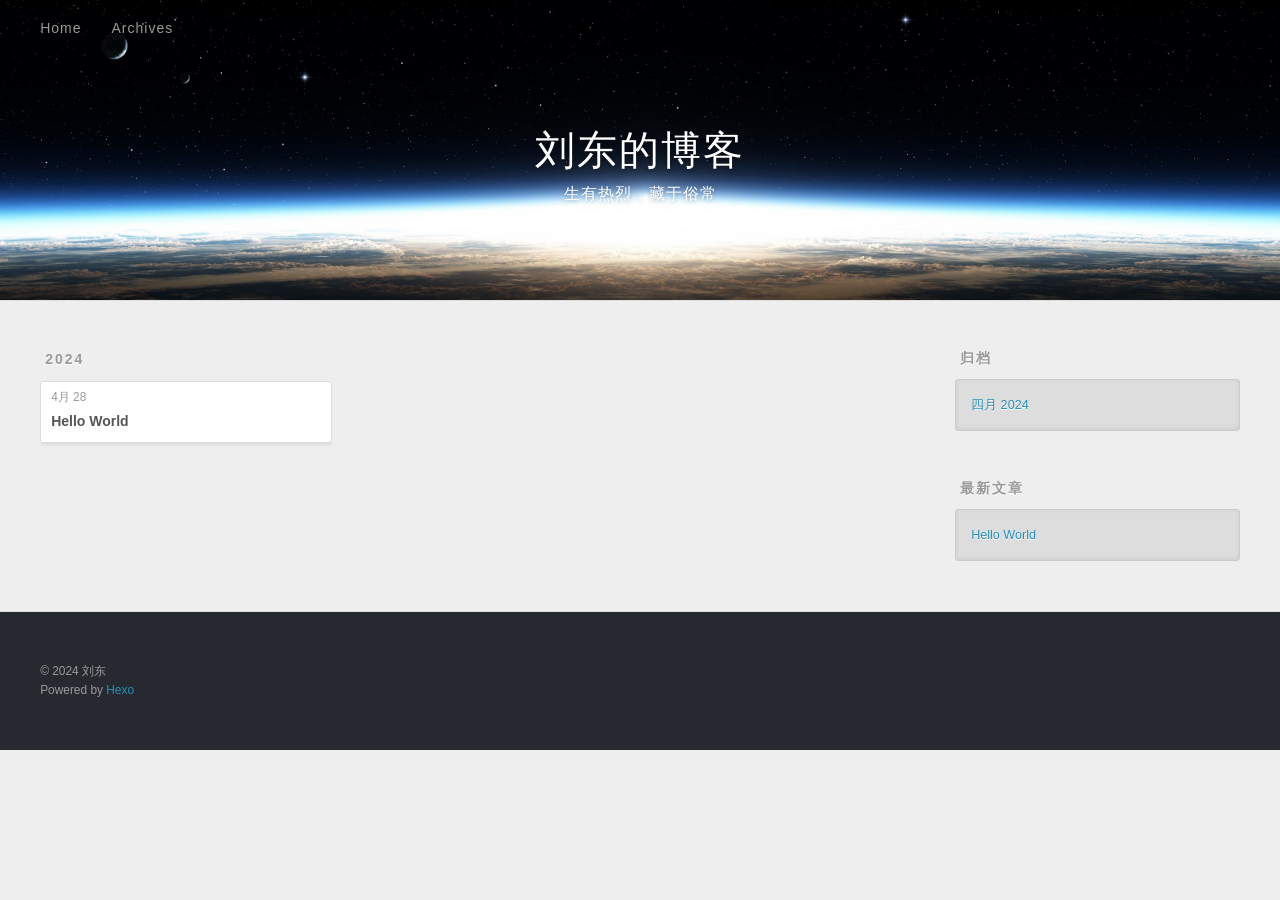
<file: archives/2024/04/index.html>
<!DOCTYPE html>
<html>
<head>
  <meta charset="utf-8">
  
  
  <title>归档: 2024/4 | 刘东的博客</title>
  <meta name="viewport" content="width=device-width, initial-scale=1, shrink-to-fit=no">
  <meta name="description" content="记录">
<meta property="og:type" content="website">
<meta property="og:title" content="刘东的博客">
<meta property="og:url" content="http://example.com/archives/2024/04/index.html">
<meta property="og:site_name" content="刘东的博客">
<meta property="og:description" content="记录">
<meta property="og:locale" content="zh_CN">
<meta property="article:author" content="刘东">
<meta name="twitter:card" content="summary">
  
    <link rel="alternate" href="/atom.xml" title="刘东的博客" type="application/atom+xml">
  
  
    <link rel="shortcut icon" href="/favicon.png">
  
  
  
<link rel="stylesheet" href="/css/style.css">

  
    
<link rel="stylesheet" href="/fancybox/jquery.fancybox.min.css">

  
  
<meta name="generator" content="Hexo 7.2.0"></head>

<body>
  <div id="container">
    <div id="wrap">
      <header id="header">
  <div id="banner"></div>
  <div id="header-outer" class="outer">
    <div id="header-title" class="inner">
      <h1 id="logo-wrap">
        <a href="/" id="logo">刘东的博客</a>
      </h1>
      
        <h2 id="subtitle-wrap">
          <a href="/" id="subtitle">生有热烈，藏于俗常</a>
        </h2>
      
    </div>
    <div id="header-inner" class="inner">
      <nav id="main-nav">
        <a id="main-nav-toggle" class="nav-icon"><span class="fa fa-bars"></span></a>
        
          <a class="main-nav-link" href="/">Home</a>
        
          <a class="main-nav-link" href="/archives">Archives</a>
        
      </nav>
      <nav id="sub-nav">
        
        
          <a class="nav-icon" href="/atom.xml" title="RSS 订阅"><span class="fa fa-rss"></span></a>
        
        <a class="nav-icon nav-search-btn" title="搜索"><span class="fa fa-search"></span></a>
      </nav>
      <div id="search-form-wrap">
        <form action="//google.com/search" method="get" accept-charset="UTF-8" class="search-form"><input type="search" name="q" class="search-form-input" placeholder="搜索"><button type="submit" class="search-form-submit">&#xF002;</button><input type="hidden" name="sitesearch" value="http://example.com"></form>
      </div>
    </div>
  </div>
</header>

      <div class="outer">
        <section id="main">
  
  
    
    
      
      
      <section class="archives-wrap">
        <div class="archive-year-wrap">
          <a href="/archives/2024" class="archive-year">2024</a>
        </div>
        <div class="archives">
    
    <article class="archive-article archive-type-post">
  <div class="archive-article-inner">
    <header class="archive-article-header">
      <a href="/2024/04/28/hello-world/" class="archive-article-date">
  <time class="dt-published" datetime="2024-04-28T12:46:32.254Z" itemprop="datePublished">4月 28</time>
</a>
      
  
    <h1 itemprop="name">
      <a class="archive-article-title" href="/2024/04/28/hello-world/">Hello World</a>
    </h1>
  

    </header>
  </div>
</article>
  
  
    </div></section>
  


</section>
        
          <aside id="sidebar">
  
    

  
    

  
    
  
    
  <div class="widget-wrap">
    <h3 class="widget-title">归档</h3>
    <div class="widget">
      <ul class="archive-list"><li class="archive-list-item"><a class="archive-list-link" href="/archives/2024/04/">四月 2024</a></li></ul>
    </div>
  </div>


  
    
  <div class="widget-wrap">
    <h3 class="widget-title">最新文章</h3>
    <div class="widget">
      <ul>
        
          <li>
            <a href="/2024/04/28/hello-world/">Hello World</a>
          </li>
        
      </ul>
    </div>
  </div>

  
</aside>
        
      </div>
      <footer id="footer">
  
  <div class="outer">
    <div id="footer-info" class="inner">
      
      &copy; 2024 刘东<br>
      Powered by <a href="https://hexo.io/" target="_blank">Hexo</a>
    </div>
  </div>
</footer>

    </div>
    <nav id="mobile-nav">
  
    <a href="/" class="mobile-nav-link">Home</a>
  
    <a href="/archives" class="mobile-nav-link">Archives</a>
  
</nav>
    


<script src="/js/jquery-3.6.4.min.js"></script>



  
<script src="/fancybox/jquery.fancybox.min.js"></script>




<script src="/js/script.js"></script>





  </div>
</body>
</html>
</file>
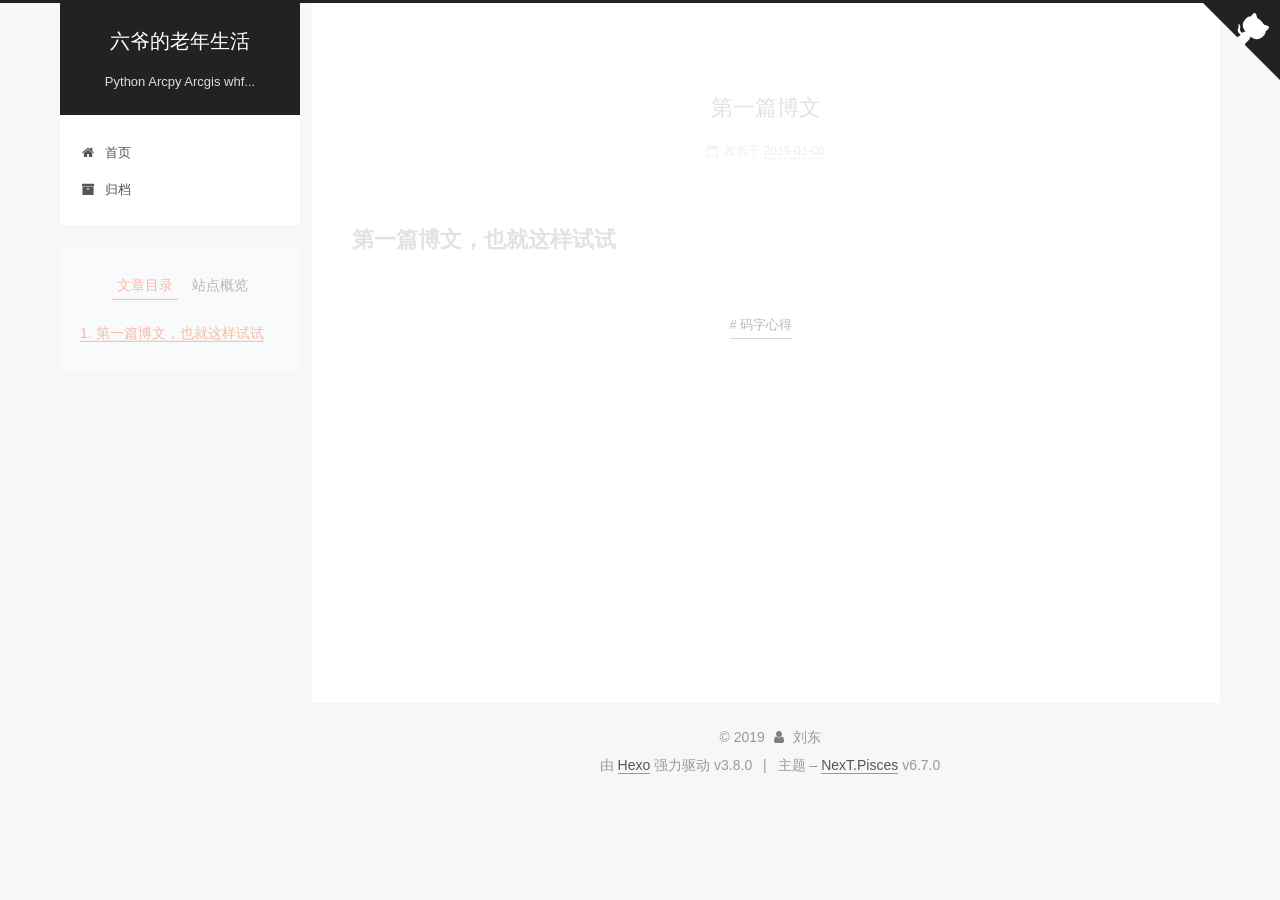
<file: 2019/01/06/第一篇博文/index.html>
<!DOCTYPE html>












  


<html class="theme-next pisces use-motion" lang="zh-CN">
<head><meta name="generator" content="Hexo 3.8.0">
  <meta charset="UTF-8">
<meta http-equiv="X-UA-Compatible" content="IE=edge">
<meta name="viewport" content="width=device-width, initial-scale=1, maximum-scale=2">
<meta name="theme-color" content="#222">


























<link rel="stylesheet" href="/lib/font-awesome/css/font-awesome.min.css?v=4.6.2">

<link rel="stylesheet" href="/css/main.css?v=6.7.0">


  <link rel="apple-touch-icon" sizes="180x180" href="/images/apple-touch-icon-next.png?v=6.7.0">


  <link rel="icon" type="image/png" sizes="32x32" href="/images/favicon-32x32-next.png?v=6.7.0">


  <link rel="icon" type="image/png" sizes="16x16" href="/images/favicon-16x16-next.png?v=6.7.0">


  <link rel="mask-icon" href="/images/logo.svg?v=6.7.0" color="#222">







<script id="hexo.configurations">
  var NexT = window.NexT || {};
  var CONFIG = {
    root: '/',
    scheme: 'Pisces',
    version: '6.7.0',
    sidebar: {"position":"left","display":"post","offset":12,"b2t":false,"scrollpercent":false,"onmobile":false},
    fancybox: false,
    fastclick: false,
    lazyload: false,
    tabs: true,
    motion: {"enable":true,"async":false,"transition":{"post_block":"fadeIn","post_header":"slideDownIn","post_body":"slideDownIn","coll_header":"slideLeftIn","sidebar":"slideUpIn"}},
    algolia: {
      applicationID: '',
      apiKey: '',
      indexName: '',
      hits: {"per_page":10},
      labels: {"input_placeholder":"Search for Posts","hits_empty":"We didn't find any results for the search: ${query}","hits_stats":"${hits} results found in ${time} ms"}
    }
  };
</script>


  




  <meta name="description" content="第一篇博文，也就这样试试">
<meta name="keywords" content="码字心得">
<meta property="og:type" content="article">
<meta property="og:title" content="第一篇博文">
<meta property="og:url" content="http://yoursite.com/2019/01/06/第一篇博文/index.html">
<meta property="og:site_name" content="六爷的老年生活">
<meta property="og:description" content="第一篇博文，也就这样试试">
<meta property="og:locale" content="zh-CN">
<meta property="og:updated_time" content="2019-01-05T16:28:06.891Z">
<meta name="twitter:card" content="summary">
<meta name="twitter:title" content="第一篇博文">
<meta name="twitter:description" content="第一篇博文，也就这样试试">






  <link rel="canonical" href="http://yoursite.com/2019/01/06/第一篇博文/">



<script id="page.configurations">
  CONFIG.page = {
    sidebar: "",
  };
</script>

  <title>第一篇博文 | 六爷的老年生活</title>
  












  <noscript>
  <style>
  .use-motion .motion-element,
  .use-motion .brand,
  .use-motion .menu-item,
  .sidebar-inner,
  .use-motion .post-block,
  .use-motion .pagination,
  .use-motion .comments,
  .use-motion .post-header,
  .use-motion .post-body,
  .use-motion .collection-title { opacity: initial; }

  .use-motion .logo,
  .use-motion .site-title,
  .use-motion .site-subtitle {
    opacity: initial;
    top: initial;
  }

  .use-motion .logo-line-before i { left: initial; }
  .use-motion .logo-line-after i { right: initial; }
  </style>
</noscript>

</head>

<body itemscope="" itemtype="http://schema.org/WebPage" lang="zh-CN">

  
  
    
  

  <div class="container sidebar-position-left page-post-detail">
    <div class="headband"></div>

    <header id="header" class="header" itemscope="" itemtype="http://schema.org/WPHeader">
      <div class="header-inner"><div class="site-brand-wrapper">
  <div class="site-meta">
    

    <div class="custom-logo-site-title">
      <a href="/" class="brand" rel="start">
        <span class="logo-line-before"><i></i></span>
        <span class="site-title">六爷的老年生活</span>
        <span class="logo-line-after"><i></i></span>
      </a>
    </div>
    
      
        <p class="site-subtitle">Python Arcpy Arcgis whf...</p>
      
    
    
  </div>

  <div class="site-nav-toggle">
    <button aria-label="切换导航栏">
      <span class="btn-bar"></span>
      <span class="btn-bar"></span>
      <span class="btn-bar"></span>
    </button>
  </div>
</div>



<nav class="site-nav">
  
    <ul id="menu" class="menu">
      
        
        
        
          
          <li class="menu-item menu-item-home">

    
    
    
      
    

    

    <a href="/" rel="section"><i class="menu-item-icon fa fa-fw fa-home"></i> <br>首页</a>

  </li>
        
        
        
          
          <li class="menu-item menu-item-archives">

    
    
    
      
    

    

    <a href="/archives/" rel="section"><i class="menu-item-icon fa fa-fw fa-archive"></i> <br>归档</a>

  </li>

      
      
    </ul>
  

  

  
</nav>



  



</div>
    </header>

    
  
  
  
  

  

  <a href="https://github.com/Mrload" class="github-corner" title="欢迎参观我的GitHub" aria-label="欢迎参观我的GitHub" rel="noopener" target="_blank"><svg width="80" height="80" viewbox="0 0 250 250" style="fill: #222; color: #fff; position: absolute; top: 0; border: 0; right: 0;" aria-hidden="true"><path d="M0,0 L115,115 L130,115 L142,142 L250,250 L250,0 Z"/><path d="M128.3,109.0 C113.8,99.7 119.0,89.6 119.0,89.6 C122.0,82.7 120.5,78.6 120.5,78.6 C119.2,72.0 123.4,76.3 123.4,76.3 C127.3,80.9 125.5,87.3 125.5,87.3 C122.9,97.6 130.6,101.9 134.4,103.2" fill="currentColor" style="transform-origin: 130px 106px;" class="octo-arm"/><path d="M115.0,115.0 C114.9,115.1 118.7,116.5 119.8,115.4 L133.7,101.6 C136.9,99.2 139.9,98.4 142.2,98.6 C133.8,88.0 127.5,74.4 143.8,58.0 C148.5,53.4 154.0,51.2 159.7,51.0 C160.3,49.4 163.2,43.6 171.4,40.1 C171.4,40.1 176.1,42.5 178.8,56.2 C183.1,58.6 187.2,61.8 190.9,65.4 C194.5,69.0 197.7,73.2 200.1,77.6 C213.8,80.2 216.3,84.9 216.3,84.9 C212.7,93.1 206.9,96.0 205.4,96.6 C205.1,102.4 203.0,107.8 198.3,112.5 C181.9,128.9 168.3,122.5 157.7,114.1 C157.9,116.9 156.7,120.9 152.7,124.9 L141.0,136.5 C139.8,137.7 141.6,141.9 141.8,141.8 Z" fill="currentColor" class="octo-body"/></svg></a>



    <main id="main" class="main">
      <div class="main-inner">
        <div class="content-wrap">
          
            

          
          <div id="content" class="content">
            

  <div id="posts" class="posts-expand">
    

  

  
  
  

  

  <article class="post post-type-normal" itemscope="" itemtype="http://schema.org/Article">
  
  
  
  <div class="post-block">
    <link itemprop="mainEntityOfPage" href="http://yoursite.com/2019/01/06/第一篇博文/">

    <span hidden itemprop="author" itemscope="" itemtype="http://schema.org/Person">
      <meta itemprop="name" content="刘东">
      <meta itemprop="description" content="开此博客时，我女儿（我预感是女儿）还有五个月出生，估计以后脑子会不够用，此博客用来更新自己的所学所得，以及自己的老年生活...">
      <meta itemprop="image" content="/uploads/头像.jpeg">
    </span>

    <span hidden itemprop="publisher" itemscope="" itemtype="http://schema.org/Organization">
      <meta itemprop="name" content="六爷的老年生活">
    </span>

    
      <header class="post-header">

        
        
          <h1 class="post-title" itemprop="name headline">第一篇博文

              
            
          </h1>
        

        <div class="post-meta">
          <span class="post-time">

            
            
            

            
              <span class="post-meta-item-icon">
                <i class="fa fa-calendar-o"></i>
              </span>
              
                <span class="post-meta-item-text">发表于</span>
              

              
                
              

              <time title="创建时间：2019-01-06 00:25:52 / 修改时间：00:28:06" itemprop="dateCreated datePublished" datetime="2019-01-06T00:25:52+08:00">2019-01-06</time>
            

            
              

              
            
          </span>

          

          
            
          

          
          

          

          

          

        </div>
      </header>
    

    
    
    
    <div class="post-body" itemprop="articleBody">

      
      

      
        <h1 id="第一篇博文，也就这样试试"><a href="#第一篇博文，也就这样试试" class="headerlink" title="第一篇博文，也就这样试试"></a>第一篇博文，也就这样试试</h1>
      
    </div>

    

    
    
    

    

    
      
    
    

    

    <footer class="post-footer">
      
        <div class="post-tags">
          
            <a href="/tags/码字心得/" rel="tag"># 码字心得</a>
          
        </div>
      

      
      
      

      

      
      
    </footer>
  </div>
  
  
  
  </article>


  </div>


          </div>
          

  



        </div>
        
          
  
  <div class="sidebar-toggle">
    <div class="sidebar-toggle-line-wrap">
      <span class="sidebar-toggle-line sidebar-toggle-line-first"></span>
      <span class="sidebar-toggle-line sidebar-toggle-line-middle"></span>
      <span class="sidebar-toggle-line sidebar-toggle-line-last"></span>
    </div>
  </div>

  <aside id="sidebar" class="sidebar">
    
    <div class="sidebar-inner">

      

      
        <ul class="sidebar-nav motion-element">
          <li class="sidebar-nav-toc sidebar-nav-active" data-target="post-toc-wrap">
            文章目录
          </li>
          <li class="sidebar-nav-overview" data-target="site-overview-wrap">
            站点概览
          </li>
        </ul>
      

      <div class="site-overview-wrap sidebar-panel">
        <div class="site-overview">
          <div class="site-author motion-element" itemprop="author" itemscope="" itemtype="http://schema.org/Person">
            
              <img class="site-author-image" itemprop="image" src="/uploads/头像.jpeg" alt="刘东">
            
              <p class="site-author-name" itemprop="name">刘东</p>
              <p class="site-description motion-element" itemprop="description">开此博客时，我女儿（我预感是女儿）还有五个月出生，估计以后脑子会不够用，此博客用来更新自己的所学所得，以及自己的老年生活...</p>
          </div>

          
            <nav class="site-state motion-element">
              
                <div class="site-state-item site-state-posts">
                
                  <a href="/archives/">
                
                    <span class="site-state-item-count">1</span>
                    <span class="site-state-item-name">日志</span>
                  </a>
                </div>
              

              

              
                
                
                <div class="site-state-item site-state-tags">
                  
                    
                    
                      
                    
                    <span class="site-state-item-count">1</span>
                    <span class="site-state-item-name">标签</span>
                  
                </div>
              
            </nav>
          

          

          

          

          
          

          
            
          
          

        </div>
      </div>

      
      <!--noindex-->
        <div class="post-toc-wrap motion-element sidebar-panel sidebar-panel-active">
          <div class="post-toc">

            
            
            
            

            
              <div class="post-toc-content"><ol class="nav"><li class="nav-item nav-level-1"><a class="nav-link" href="#第一篇博文，也就这样试试"><span class="nav-number">1.</span> <span class="nav-text">第一篇博文，也就这样试试</span></a></li></ol></div>
            

          </div>
        </div>
      <!--/noindex-->
      

      

    </div>
  </aside>


        
      </div>
    </main>

    <footer id="footer" class="footer">
      <div class="footer-inner">
        <div class="copyright">&copy; <span itemprop="copyrightYear">2019</span>
  <span class="with-love" id="animate">
    <i class="fa fa-user"></i>
  </span>
  <span class="author" itemprop="copyrightHolder">刘东</span>

  

  
</div>


  <div class="powered-by">由 <a href="https://hexo.io" class="theme-link" rel="noopener" target="_blank">Hexo</a> 强力驱动 v3.8.0</div>



  <span class="post-meta-divider">|</span>



  <div class="theme-info">主题 – <a href="https://theme-next.org" class="theme-link" rel="noopener" target="_blank">NexT.Pisces</a> v6.7.0</div>




        







        
      </div>
    </footer>

    
      <div class="back-to-top">
        <i class="fa fa-arrow-up"></i>
        
      </div>
    

    

    

    
  </div>

  

<script>
  if (Object.prototype.toString.call(window.Promise) !== '[object Function]') {
    window.Promise = null;
  }
</script>


























  
  <script src="/lib/jquery/index.js?v=2.1.3"></script>

  
  <script src="/lib/velocity/velocity.min.js?v=1.2.1"></script>

  
  <script src="/lib/velocity/velocity.ui.min.js?v=1.2.1"></script>


  


  <script src="/js/src/utils.js?v=6.7.0"></script>

  <script src="/js/src/motion.js?v=6.7.0"></script>



  
  


  <script src="/js/src/affix.js?v=6.7.0"></script>

  <script src="/js/src/schemes/pisces.js?v=6.7.0"></script>



  
  <script src="/js/src/scrollspy.js?v=6.7.0"></script>
<script src="/js/src/post-details.js?v=6.7.0"></script>



  


  <script src="/js/src/bootstrap.js?v=6.7.0"></script>



  



  











  





  

  

  

  

  

  

  

  

  

  

  

  

  

</body>
</html>
</file>
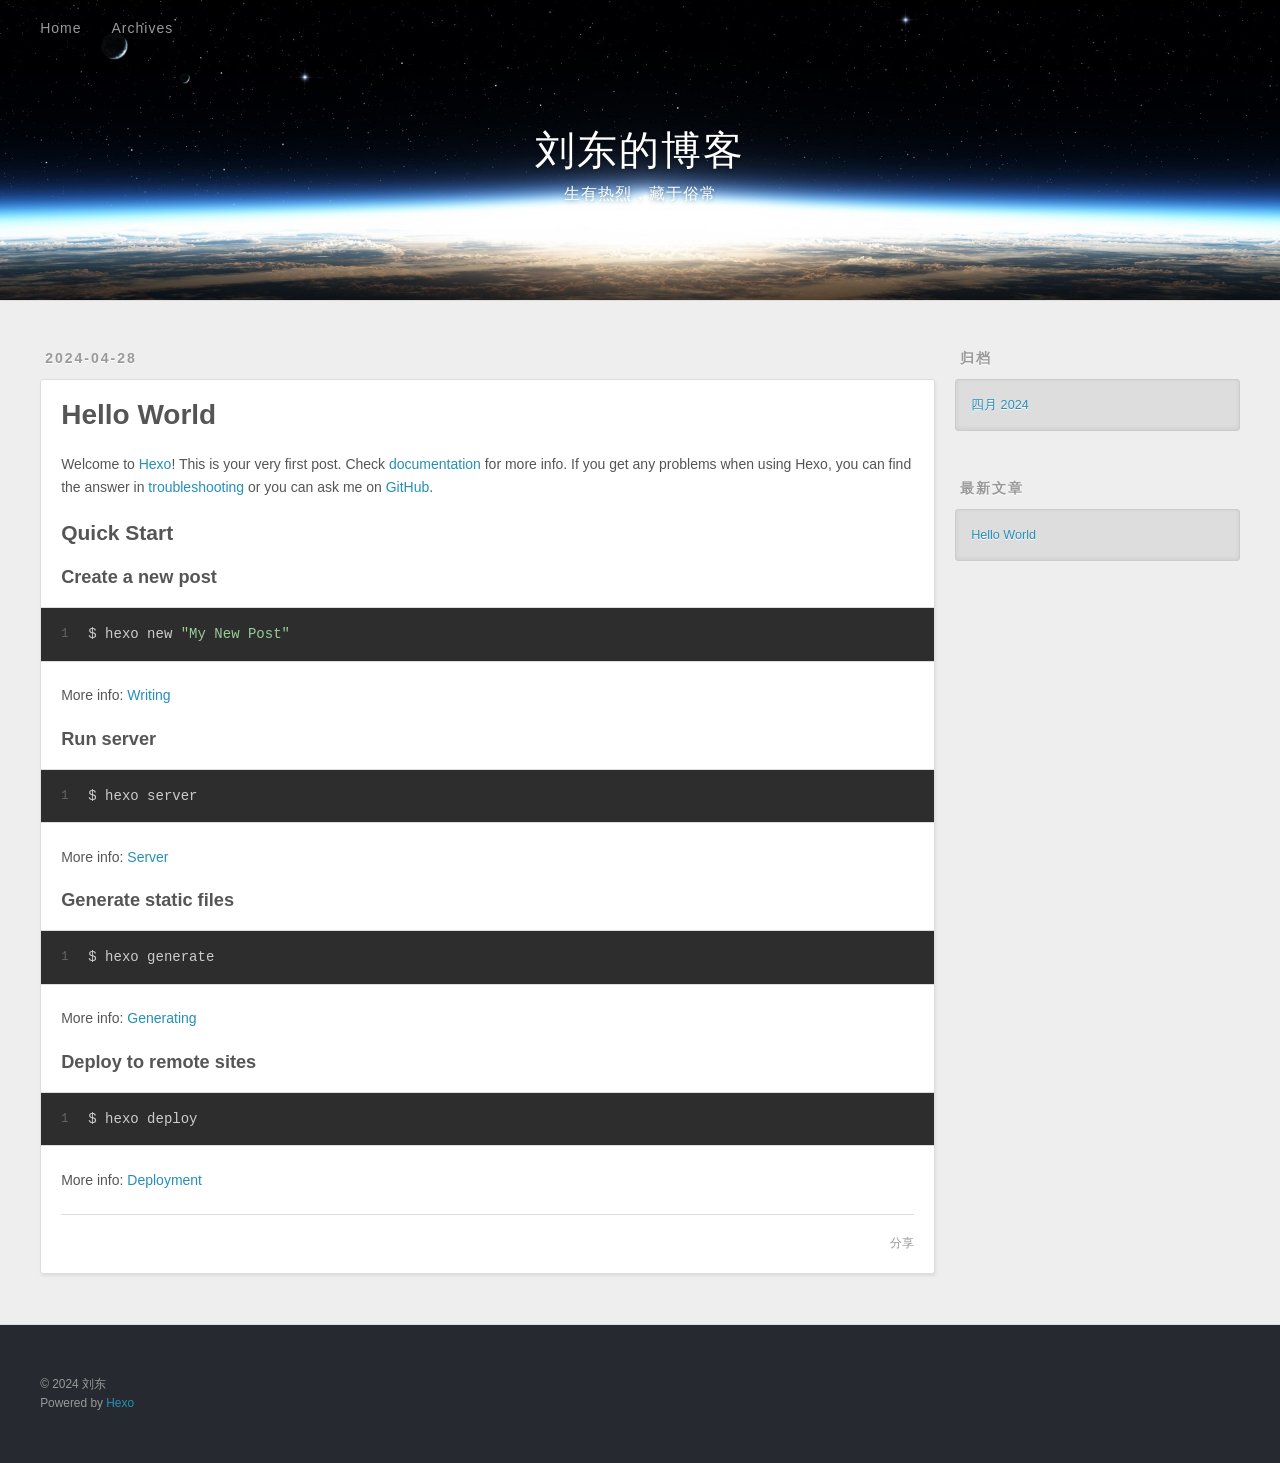
<file: 2024/04/28/hello-world/index.html>
<!DOCTYPE html>
<html>
<head>
  <meta charset="utf-8">
  
  
  <title>Hello World | 刘东的博客</title>
  <meta name="viewport" content="width=device-width, initial-scale=1, shrink-to-fit=no">
  <meta name="description" content="Welcome to Hexo! This is your very first post. Check documentation for more info. If you get any problems when using Hexo, you can find the answer in troubleshooting or you can ask me on GitHub. Quick">
<meta property="og:type" content="article">
<meta property="og:title" content="Hello World">
<meta property="og:url" content="http://example.com/2024/04/28/hello-world/index.html">
<meta property="og:site_name" content="刘东的博客">
<meta property="og:description" content="Welcome to Hexo! This is your very first post. Check documentation for more info. If you get any problems when using Hexo, you can find the answer in troubleshooting or you can ask me on GitHub. Quick">
<meta property="og:locale" content="zh_CN">
<meta property="article:published_time" content="2024-04-28T12:46:32.254Z">
<meta property="article:modified_time" content="2024-04-28T12:46:32.254Z">
<meta property="article:author" content="刘东">
<meta name="twitter:card" content="summary">
  
    <link rel="alternate" href="/atom.xml" title="刘东的博客" type="application/atom+xml">
  
  
    <link rel="shortcut icon" href="/favicon.png">
  
  
  
<link rel="stylesheet" href="/css/style.css">

  
    
<link rel="stylesheet" href="/fancybox/jquery.fancybox.min.css">

  
  
<meta name="generator" content="Hexo 7.2.0"></head>

<body>
  <div id="container">
    <div id="wrap">
      <header id="header">
  <div id="banner"></div>
  <div id="header-outer" class="outer">
    <div id="header-title" class="inner">
      <h1 id="logo-wrap">
        <a href="/" id="logo">刘东的博客</a>
      </h1>
      
        <h2 id="subtitle-wrap">
          <a href="/" id="subtitle">生有热烈，藏于俗常</a>
        </h2>
      
    </div>
    <div id="header-inner" class="inner">
      <nav id="main-nav">
        <a id="main-nav-toggle" class="nav-icon"><span class="fa fa-bars"></span></a>
        
          <a class="main-nav-link" href="/">Home</a>
        
          <a class="main-nav-link" href="/archives">Archives</a>
        
      </nav>
      <nav id="sub-nav">
        
        
          <a class="nav-icon" href="/atom.xml" title="RSS 订阅"><span class="fa fa-rss"></span></a>
        
        <a class="nav-icon nav-search-btn" title="搜索"><span class="fa fa-search"></span></a>
      </nav>
      <div id="search-form-wrap">
        <form action="//google.com/search" method="get" accept-charset="UTF-8" class="search-form"><input type="search" name="q" class="search-form-input" placeholder="搜索"><button type="submit" class="search-form-submit">&#xF002;</button><input type="hidden" name="sitesearch" value="http://example.com"></form>
      </div>
    </div>
  </div>
</header>

      <div class="outer">
        <section id="main"><article id="post-hello-world" class="h-entry article article-type-post" itemprop="blogPost" itemscope itemtype="https://schema.org/BlogPosting">
  <div class="article-meta">
    <a href="/2024/04/28/hello-world/" class="article-date">
  <time class="dt-published" datetime="2024-04-28T12:46:32.254Z" itemprop="datePublished">2024-04-28</time>
</a>
    
  </div>
  <div class="article-inner">
    
    
      <header class="article-header">
        
  
    <h1 class="p-name article-title" itemprop="headline name">
      Hello World
    </h1>
  

      </header>
    
    <div class="e-content article-entry" itemprop="articleBody">
      
        <p>Welcome to <a target="_blank" rel="noopener" href="https://hexo.io/">Hexo</a>! This is your very first post. Check <a target="_blank" rel="noopener" href="https://hexo.io/docs/">documentation</a> for more info. If you get any problems when using Hexo, you can find the answer in <a target="_blank" rel="noopener" href="https://hexo.io/docs/troubleshooting.html">troubleshooting</a> or you can ask me on <a target="_blank" rel="noopener" href="https://github.com/hexojs/hexo/issues">GitHub</a>.</p>
<h2 id="Quick-Start"><a href="#Quick-Start" class="headerlink" title="Quick Start"></a>Quick Start</h2><h3 id="Create-a-new-post"><a href="#Create-a-new-post" class="headerlink" title="Create a new post"></a>Create a new post</h3><figure class="highlight bash"><table><tr><td class="gutter"><pre><span class="line">1</span><br></pre></td><td class="code"><pre><span class="line">$ hexo new <span class="string">&quot;My New Post&quot;</span></span><br></pre></td></tr></table></figure>

<p>More info: <a target="_blank" rel="noopener" href="https://hexo.io/docs/writing.html">Writing</a></p>
<h3 id="Run-server"><a href="#Run-server" class="headerlink" title="Run server"></a>Run server</h3><figure class="highlight bash"><table><tr><td class="gutter"><pre><span class="line">1</span><br></pre></td><td class="code"><pre><span class="line">$ hexo server</span><br></pre></td></tr></table></figure>

<p>More info: <a target="_blank" rel="noopener" href="https://hexo.io/docs/server.html">Server</a></p>
<h3 id="Generate-static-files"><a href="#Generate-static-files" class="headerlink" title="Generate static files"></a>Generate static files</h3><figure class="highlight bash"><table><tr><td class="gutter"><pre><span class="line">1</span><br></pre></td><td class="code"><pre><span class="line">$ hexo generate</span><br></pre></td></tr></table></figure>

<p>More info: <a target="_blank" rel="noopener" href="https://hexo.io/docs/generating.html">Generating</a></p>
<h3 id="Deploy-to-remote-sites"><a href="#Deploy-to-remote-sites" class="headerlink" title="Deploy to remote sites"></a>Deploy to remote sites</h3><figure class="highlight bash"><table><tr><td class="gutter"><pre><span class="line">1</span><br></pre></td><td class="code"><pre><span class="line">$ hexo deploy</span><br></pre></td></tr></table></figure>

<p>More info: <a target="_blank" rel="noopener" href="https://hexo.io/docs/one-command-deployment.html">Deployment</a></p>

      
    </div>
    <footer class="article-footer">
      <a data-url="http://example.com/2024/04/28/hello-world/" data-id="clvjj682x0000vwkddhm6dlja" data-title="Hello World" class="article-share-link"><span class="fa fa-share">分享</span></a>
      
      
      
    </footer>
  </div>
  
    
  
</article>


</section>
        
          <aside id="sidebar">
  
    

  
    

  
    
  
    
  <div class="widget-wrap">
    <h3 class="widget-title">归档</h3>
    <div class="widget">
      <ul class="archive-list"><li class="archive-list-item"><a class="archive-list-link" href="/archives/2024/04/">四月 2024</a></li></ul>
    </div>
  </div>


  
    
  <div class="widget-wrap">
    <h3 class="widget-title">最新文章</h3>
    <div class="widget">
      <ul>
        
          <li>
            <a href="/2024/04/28/hello-world/">Hello World</a>
          </li>
        
      </ul>
    </div>
  </div>

  
</aside>
        
      </div>
      <footer id="footer">
  
  <div class="outer">
    <div id="footer-info" class="inner">
      
      &copy; 2024 刘东<br>
      Powered by <a href="https://hexo.io/" target="_blank">Hexo</a>
    </div>
  </div>
</footer>

    </div>
    <nav id="mobile-nav">
  
    <a href="/" class="mobile-nav-link">Home</a>
  
    <a href="/archives" class="mobile-nav-link">Archives</a>
  
</nav>
    


<script src="/js/jquery-3.6.4.min.js"></script>



  
<script src="/fancybox/jquery.fancybox.min.js"></script>




<script src="/js/script.js"></script>





  </div>
</body>
</html>
</file>
<file: css/style.css>
body {
  width: 100%;
}
body:before,
body:after {
  content: "";
  display: table;
}
body:after {
  clear: both;
}
html,
body,
div,
span,
applet,
object,
iframe,
h1,
h2,
h3,
h4,
h5,
h6,
p,
blockquote,
pre,
a,
abbr,
acronym,
address,
big,
cite,
code,
del,
dfn,
em,
img,
ins,
kbd,
q,
s,
samp,
small,
strike,
strong,
sub,
sup,
tt,
var,
dl,
dt,
dd,
ol,
ul,
li,
fieldset,
form,
label,
legend,
table,
caption,
tbody,
tfoot,
thead,
tr,
th,
td {
  margin: 0;
  padding: 0;
  border: 0;
  outline: 0;
  font-weight: inherit;
  font-style: inherit;
  font-family: inherit;
  font-size: 100%;
  vertical-align: baseline;
}
body {
  line-height: 1;
  color: #000;
  background: #fff;
}
ol,
ul {
  list-style: none;
}
table {
  border-collapse: separate;
  border-spacing: 0;
  vertical-align: middle;
}
caption,
th,
td {
  text-align: left;
  font-weight: normal;
  vertical-align: middle;
}
a img {
  border: none;
}
input,
button {
  margin: 0;
  padding: 0;
}
input::-moz-focus-inner,
button::-moz-focus-inner {
  border: 0;
  padding: 0;
}
html,
body,
#container {
  height: 100%;
}
body {
  background: #eee;
  font: 14px -apple-system, BlinkMacSystemFont, "Segoe UI", "Roboto", "Oxygen", "Ubuntu", "Cantarell", "Fira Sans", "Droid Sans", "Helvetica Neue", sans-serif;
  -webkit-text-size-adjust: 100%;
}
.outer {
  max-width: 1220px;
  margin: 0 auto;
  padding: 0 20px;
}
.outer:before,
.outer:after {
  content: "";
  display: table;
}
.outer:after {
  clear: both;
}
.inner {
  display: inline;
  float: left;
  width: 98.33333333333333%;
  margin: 0 0.833333333333333%;
}
.left,
.alignleft {
  float: left;
}
.right,
.alignright {
  float: right;
}
.clear {
  clear: both;
}
#container {
  position: relative;
}
.mobile-nav-on {
  overflow: hidden;
}
#wrap {
  height: 100%;
  width: 100%;
  position: absolute;
  top: 0;
  left: 0;
  -webkit-transition: 0.2s ease-out;
  -moz-transition: 0.2s ease-out;
  -ms-transition: 0.2s ease-out;
  transition: 0.2s ease-out;
  z-index: 1;
  background: #eee;
}
.mobile-nav-on #wrap {
  left: 280px;
}
@media screen and (min-width: 768px) {
  #main {
    display: inline;
    float: left;
    width: 73.33333333333333%;
    margin: 0 0.833333333333333%;
  }
}
.article-date,
.article-category-link,
.archive-year,
.widget-title {
  text-decoration: none;
  text-transform: uppercase;
  letter-spacing: 2px;
  color: #999;
  margin-bottom: 1em;
  margin-left: 5px;
  line-height: 1em;
  text-shadow: 0 1px #fff;
  font-weight: bold;
}
.article-inner,
.archive-article-inner {
  background: #fff;
  -webkit-box-shadow: 1px 2px 3px #ddd;
  box-shadow: 1px 2px 3px #ddd;
  border: 1px solid #ddd;
  border-radius: 3px;
}
.article-entry h1,
.widget h1 {
  font-size: 2em;
}
.article-entry h2,
.widget h2 {
  font-size: 1.5em;
}
.article-entry h3,
.widget h3 {
  font-size: 1.3em;
}
.article-entry h4,
.widget h4 {
  font-size: 1.2em;
}
.article-entry h5,
.widget h5 {
  font-size: 1em;
}
.article-entry h6,
.widget h6 {
  font-size: 1em;
  color: #999;
}
.article-entry hr,
.widget hr {
  border: 1px dashed #ddd;
}
.article-entry strong,
.widget strong {
  font-weight: bold;
}
.article-entry em,
.widget em,
.article-entry cite,
.widget cite {
  font-style: italic;
}
.article-entry sup,
.widget sup,
.article-entry sub,
.widget sub {
  font-size: 0.75em;
  line-height: 0;
  position: relative;
  vertical-align: baseline;
}
.article-entry sup,
.widget sup {
  top: -0.5em;
}
.article-entry sub,
.widget sub {
  bottom: -0.2em;
}
.article-entry small,
.widget small {
  font-size: 0.85em;
}
.article-entry acronym,
.widget acronym,
.article-entry abbr,
.widget abbr {
  border-bottom: 1px dotted;
}
.article-entry ul,
.widget ul,
.article-entry ol,
.widget ol,
.article-entry dl,
.widget dl {
  margin: 0 20px;
  line-height: 1.6em;
}
.article-entry ul ul,
.widget ul ul,
.article-entry ol ul,
.widget ol ul,
.article-entry ul ol,
.widget ul ol,
.article-entry ol ol,
.widget ol ol {
  margin-top: 0;
  margin-bottom: 0;
}
.article-entry ul,
.widget ul {
  list-style: disc;
}
.article-entry ol,
.widget ol {
  list-style: decimal;
}
.article-entry dt,
.widget dt {
  font-weight: bold;
}
#header {
  height: 300px;
  position: relative;
  border-bottom: 1px solid #ddd;
}
#header:before,
#header:after {
  content: "";
  position: absolute;
  left: 0;
  right: 0;
  height: 40px;
}
#header:before {
  top: 0;
  background: -webkit-linear-gradient(rgba(0,0,0,0.2), transparent);
  background: -moz-linear-gradient(rgba(0,0,0,0.2), transparent);
  background: -ms-linear-gradient(rgba(0,0,0,0.2), transparent);
  background: linear-gradient(rgba(0,0,0,0.2), transparent);
}
#header:after {
  bottom: 0;
  background: -webkit-linear-gradient(transparent, rgba(0,0,0,0.2));
  background: -moz-linear-gradient(transparent, rgba(0,0,0,0.2));
  background: -ms-linear-gradient(transparent, rgba(0,0,0,0.2));
  background: linear-gradient(transparent, rgba(0,0,0,0.2));
}
#header-outer {
  height: 100%;
  position: relative;
}
#header-inner {
  position: relative;
  overflow: hidden;
}
#banner {
  position: absolute;
  top: 0;
  left: 0;
  width: 100%;
  height: 100%;
  background: url("images/banner.jpg") center #000;
  background-size: cover;
  z-index: -1;
}
#header-title {
  text-align: center;
  height: 40px;
  position: absolute;
  top: 50%;
  left: 0;
  margin-top: -20px;
}
#logo,
#subtitle {
  text-decoration: none;
  color: #fff;
  font-weight: 300;
  text-shadow: 0 1px 4px rgba(0,0,0,0.3);
}
#logo {
  font-size: 40px;
  line-height: 40px;
  letter-spacing: 2px;
}
#subtitle {
  font-size: 16px;
  line-height: 16px;
  letter-spacing: 1px;
}
#subtitle-wrap {
  margin-top: 16px;
}
#main-nav {
  float: left;
  margin-left: -15px;
}
.nav-icon,
.main-nav-link {
  float: left;
  color: #fff;
  opacity: 0.6;
  text-decoration: none;
  text-shadow: 0 1px rgba(0,0,0,0.2);
  -webkit-transition: opacity 0.2s;
  -moz-transition: opacity 0.2s;
  -ms-transition: opacity 0.2s;
  transition: opacity 0.2s;
  display: block;
  padding: 20px 15px;
}
.nav-icon:hover,
.main-nav-link:hover {
  opacity: 1;
}
.nav-icon {
  text-align: center;
  font-size: 14px;
  width: 14px;
  height: 14px;
  padding: 20px 15px;
  position: relative;
  cursor: pointer;
}
.main-nav-link {
  font-weight: 300;
  letter-spacing: 1px;
}
@media screen and (max-width: 479px) {
  .main-nav-link {
    display: none;
  }
}
#main-nav-toggle {
  display: none;
}
@media screen and (max-width: 479px) {
  #main-nav-toggle {
    display: block;
  }
}
#sub-nav {
  float: right;
  margin-right: -15px;
}
#search-form-wrap {
  position: absolute;
  top: 15px;
  width: 150px;
  height: 30px;
  right: -150px;
  opacity: 0;
  -webkit-transition: 0.2s ease-out;
  -moz-transition: 0.2s ease-out;
  -ms-transition: 0.2s ease-out;
  transition: 0.2s ease-out;
}
#search-form-wrap.on {
  opacity: 1;
  right: 0;
}
@media screen and (max-width: 479px) {
  #search-form-wrap {
    width: 100%;
    right: -100%;
  }
}
.search-form {
  position: absolute;
  top: 0;
  left: 0;
  right: 0;
  background: #fff;
  padding: 5px 15px;
  border-radius: 15px;
  -webkit-box-shadow: 0 0 10px rgba(0,0,0,0.3);
  box-shadow: 0 0 10px rgba(0,0,0,0.3);
}
.search-form-input {
  border: none;
  background: none;
  color: #555;
  width: 100%;
  font: 13px -apple-system, BlinkMacSystemFont, "Segoe UI", "Roboto", "Oxygen", "Ubuntu", "Cantarell", "Fira Sans", "Droid Sans", "Helvetica Neue", sans-serif;
  outline: none;
}
.search-form-input::-webkit-search-results-decoration,
.search-form-input::-webkit-search-cancel-button {
  -webkit-appearance: none;
}
.search-form-submit {
  position: absolute;
  top: 50%;
  right: 10px;
  margin-top: -7px;
  font: 13px ForkAwesome;
  border: none;
  background: none;
  color: #bbb;
  cursor: pointer;
}
.search-form-submit:hover,
.search-form-submit:focus {
  color: #777;
}
.article {
  margin: 50px 0;
}
.article-inner {
  overflow: hidden;
}
.article-meta:before,
.article-meta:after {
  content: "";
  display: table;
}
.article-meta:after {
  clear: both;
}
.article-date {
  float: left;
}
.article-category {
  float: left;
  line-height: 1em;
  color: #ccc;
  text-shadow: 0 1px #fff;
  margin-left: 8px;
}
.article-category:before {
  content: "\2022";
}
.article-category-link {
  margin: 0 12px 1em;
}
.article-header {
  padding: 20px 20px 0;
}
.article-title {
  text-decoration: none;
  font-size: 2em;
  font-weight: bold;
  color: #555;
  line-height: 1.1em;
  -webkit-transition: color 0.2s;
  -moz-transition: color 0.2s;
  -ms-transition: color 0.2s;
  transition: color 0.2s;
}
a.article-title:hover {
  color: #258fb8;
}
.article-entry {
  color: #555;
  padding: 0 20px;
}
.article-entry:before,
.article-entry:after {
  content: "";
  display: table;
}
.article-entry:after {
  clear: both;
}
.article-entry p,
.article-entry table {
  line-height: 1.6em;
  margin: 1.6em 0;
}
.article-entry h1,
.article-entry h2,
.article-entry h3,
.article-entry h4,
.article-entry h5,
.article-entry h6 {
  font-weight: bold;
}
.article-entry h1,
.article-entry h2,
.article-entry h3,
.article-entry h4,
.article-entry h5,
.article-entry h6 {
  line-height: 1.1em;
  margin: 1.1em 0;
}
.article-entry a {
  color: #258fb8;
  text-decoration: none;
}
.article-entry a:hover {
  text-decoration: underline;
}
.article-entry ul,
.article-entry ol,
.article-entry dl {
  margin-top: 1.6em;
  margin-bottom: 1.6em;
}
.article-entry img,
.article-entry video {
  max-width: 100%;
  height: auto;
  display: block;
  margin: auto;
}
.article-entry iframe {
  border: none;
}
.article-entry table {
  width: 100%;
  border-collapse: collapse;
  border-spacing: 0;
}
.article-entry th {
  font-weight: bold;
  border-bottom: 3px solid #ddd;
  padding-bottom: 0.5em;
}
.article-entry td {
  border-bottom: 1px solid #ddd;
  padding: 10px 0;
}
.article-entry blockquote {
  font-family: Georgia, "Times New Roman", serif;
  margin: 1.6em 20px;
  text-align: center;
}
.article-entry blockquote footer {
  font-size: 14px;
  margin: 1.6em 0;
  font-family: -apple-system, BlinkMacSystemFont, "Segoe UI", "Roboto", "Oxygen", "Ubuntu", "Cantarell", "Fira Sans", "Droid Sans", "Helvetica Neue", sans-serif;
}
.article-entry blockquote footer cite:before {
  content: "—";
  padding: 0 0.5em;
}
.article-entry .pullquote {
  text-align: left;
  width: 45%;
  margin: 0;
}
.article-entry .pullquote.left {
  margin-left: 0.5em;
  margin-right: 1em;
}
.article-entry .pullquote.right {
  margin-right: 0.5em;
  margin-left: 1em;
}
.article-entry .caption {
  color: #999;
  display: block;
  font-size: 0.9em;
  margin-top: 0.5em;
  position: relative;
  text-align: center;
}
.article-entry .video-container {
  position: relative;
  padding-top: 56.25%;
  height: 0;
  overflow: hidden;
}
.article-entry .video-container iframe,
.article-entry .video-container object,
.article-entry .video-container embed {
  position: absolute;
  top: 0;
  left: 0;
  width: 100%;
  height: 100%;
  margin-top: 0;
}
.article-more-link a {
  display: inline-block;
  line-height: 1em;
  padding: 6px 15px;
  border-radius: 15px;
  background: #eee;
  color: #999;
  text-shadow: 0 1px #fff;
  text-decoration: none;
}
.article-more-link a:hover {
  background: #258fb8;
  color: #fff;
  text-decoration: none;
  text-shadow: 0 1px #1e7293;
}
.article-footer {
  font-size: 0.85em;
  line-height: 1.6em;
  border-top: 1px solid #ddd;
  padding-top: 1.6em;
  margin: 0 20px 20px;
}
.article-footer:before,
.article-footer:after {
  content: "";
  display: table;
}
.article-footer:after {
  clear: both;
}
.article-footer a {
  color: #999;
  text-decoration: none;
}
.article-footer a:hover {
  color: #555;
}
.article-tag-list-item {
  float: left;
  margin-right: 10px;
}
.article-tag-list-link:before {
  content: "#";
}
.article-comment-link {
  float: right;
}
.article-comment-link:before {
  padding-right: 8px;
}
.article-share-link {
  cursor: pointer;
  float: right;
  margin-left: 20px;
}
.article-share-link:before {
  padding-right: 6px;
}
#article-nav {
  position: relative;
}
#article-nav:before,
#article-nav:after {
  content: "";
  display: table;
}
#article-nav:after {
  clear: both;
}
@media screen and (min-width: 768px) {
  #article-nav {
    margin: 50px 0;
  }
  #article-nav:before {
    width: 8px;
    height: 8px;
    position: absolute;
    top: 50%;
    left: 50%;
    margin-top: -4px;
    margin-left: -4px;
    content: "";
    border-radius: 50%;
    background: #ddd;
    -webkit-box-shadow: 0 1px 2px #fff;
    box-shadow: 0 1px 2px #fff;
  }
}
.article-nav-link-wrap {
  text-decoration: none;
  text-shadow: 0 1px #fff;
  color: #999;
  -webkit-box-sizing: border-box;
  -moz-box-sizing: border-box;
  box-sizing: border-box;
  margin-top: 50px;
  text-align: center;
  display: block;
}
.article-nav-link-wrap:hover {
  color: #555;
}
@media screen and (min-width: 768px) {
  .article-nav-link-wrap {
    width: 50%;
    margin-top: 0;
  }
}
@media screen and (min-width: 768px) {
  #article-nav-newer {
    float: left;
    text-align: right;
    padding-right: 20px;
  }
}
@media screen and (min-width: 768px) {
  #article-nav-older {
    float: right;
    text-align: left;
    padding-left: 20px;
  }
}
.article-nav-caption {
  text-transform: uppercase;
  letter-spacing: 2px;
  color: #ddd;
  line-height: 1em;
  font-weight: bold;
}
#article-nav-newer .article-nav-caption {
  margin-right: -2px;
}
.article-nav-title {
  font-size: 0.85em;
  line-height: 1.6em;
  margin-top: 0.5em;
}
.article-share-box {
  position: absolute;
  display: none;
  background: #fff;
  -webkit-box-shadow: 1px 2px 10px rgba(0,0,0,0.2);
  box-shadow: 1px 2px 10px rgba(0,0,0,0.2);
  border-radius: 3px;
  margin-left: -145px;
  overflow: hidden;
  z-index: 1;
}
.article-share-box.on {
  display: block;
}
.article-share-input {
  width: 100%;
  background: none;
  -webkit-box-sizing: border-box;
  -moz-box-sizing: border-box;
  box-sizing: border-box;
  font: 14px -apple-system, BlinkMacSystemFont, "Segoe UI", "Roboto", "Oxygen", "Ubuntu", "Cantarell", "Fira Sans", "Droid Sans", "Helvetica Neue", sans-serif;
  padding: 0 15px;
  color: #555;
  outline: none;
  border: 1px solid #ddd;
  border-radius: 3px 3px 0 0;
  height: 36px;
  line-height: 36px;
}
.article-share-links {
  background: #eee;
}
.article-share-links:before,
.article-share-links:after {
  content: "";
  display: table;
}
.article-share-links:after {
  clear: both;
}
.article-share-twitter,
.article-share-facebook,
.article-share-pinterest,
.article-share-linkedin {
  width: 50px;
  height: 36px;
  display: block;
  float: left;
  position: relative;
  color: #999;
  text-shadow: 0 1px #fff;
}
.article-share-twitter:before,
.article-share-facebook:before,
.article-share-pinterest:before,
.article-share-linkedin:before {
  font-size: 20px;
  width: 20px;
  height: 20px;
  position: absolute;
  top: 50%;
  left: 50%;
  margin-top: -10px;
  margin-left: -10px;
  text-align: center;
}
.article-share-twitter:hover,
.article-share-facebook:hover,
.article-share-pinterest:hover,
.article-share-linkedin:hover {
  color: #fff;
}
.article-share-twitter:hover {
  background: #00aced;
  text-shadow: 0 1px #008abe;
}
.article-share-facebook:hover {
  background: #3b5998;
  text-shadow: 0 1px #2f477a;
}
.article-share-pinterest:hover {
  background: #cb2027;
  text-shadow: 0 1px #a21a1f;
}
.article-share-linkedin:hover {
  background: #0077b5;
  text-shadow: 0 1px #005f91;
}
.article-gallery {
  background: #000;
  position: relative;
}
.article-gallery-photos {
  position: relative;
  overflow: hidden;
}
.article-gallery-img {
  display: none;
  max-width: 100%;
}
.article-gallery-img:first-child {
  display: block;
}
.article-gallery-img.loaded {
  position: absolute;
  display: block;
}
.article-gallery-img img {
  display: block;
  max-width: 100%;
  margin: 0 auto;
}
#comments {
  background: #fff;
  -webkit-box-shadow: 1px 2px 3px #ddd;
  box-shadow: 1px 2px 3px #ddd;
  padding: 20px;
  border: 1px solid #ddd;
  border-radius: 3px;
  margin: 50px 0;
}
#comments a {
  color: #258fb8;
}
.archives-wrap {
  margin: 50px 0;
}
.archives:before,
.archives:after {
  content: "";
  display: table;
}
.archives:after {
  clear: both;
}
.archive-year-wrap {
  margin-bottom: 1em;
}
.archives {
  -webkit-column-gap: 10px;
  -moz-column-gap: 10px;
  column-gap: 10px;
}
@media screen and (min-width: 480px) and (max-width: 767px) {
  .archives {
    -webkit-column-count: 2;
    -moz-column-count: 2;
    column-count: 2;
  }
}
@media screen and (min-width: 768px) {
  .archives {
    -webkit-column-count: 3;
    -moz-column-count: 3;
    column-count: 3;
  }
}
.archive-article {
  -webkit-column-break-inside: avoid;
  page-break-inside: avoid;
  overflow: hidden;
  break-inside: avoid-column;
}
.archive-article-inner {
  padding: 10px;
  margin-bottom: 15px;
}
.archive-article-title {
  text-decoration: none;
  font-weight: bold;
  color: #555;
  -webkit-transition: color 0.2s;
  -moz-transition: color 0.2s;
  -ms-transition: color 0.2s;
  transition: color 0.2s;
  line-height: 1.6em;
}
.archive-article-title:hover {
  color: #258fb8;
}
.archive-article-footer {
  margin-top: 1em;
}
.archive-article-date {
  color: #999;
  text-decoration: none;
  font-size: 0.85em;
  line-height: 1em;
  margin-bottom: 0.5em;
  display: block;
}
#page-nav {
  margin: 50px auto;
  background: #fff;
  -webkit-box-shadow: 1px 2px 3px #ddd;
  box-shadow: 1px 2px 3px #ddd;
  border: 1px solid #ddd;
  border-radius: 3px;
  text-align: center;
  color: #999;
  overflow: hidden;
}
#page-nav:before,
#page-nav:after {
  content: "";
  display: table;
}
#page-nav:after {
  clear: both;
}
#page-nav a,
#page-nav span {
  padding: 10px 20px;
  line-height: 1;
  height: 2ex;
}
#page-nav a {
  color: #999;
  text-decoration: none;
}
#page-nav a:hover {
  background: #999;
  color: #fff;
}
#page-nav .prev {
  float: left;
}
#page-nav .next {
  float: right;
}
#page-nav .page-number {
  display: inline-block;
}
@media screen and (max-width: 479px) {
  #page-nav .page-number {
    display: none;
  }
}
#page-nav .current {
  color: #555;
  font-weight: bold;
}
#page-nav .space {
  color: #ddd;
}
#footer {
  background: #262a30;
  padding: 50px 0;
  border-top: 1px solid #ddd;
  color: #999;
}
#footer a {
  color: #258fb8;
  text-decoration: none;
}
#footer a:hover {
  text-decoration: underline;
}
#footer-info {
  line-height: 1.6em;
  font-size: 0.85em;
}
.article-entry pre,
.article-entry .highlight {
  background: #2d2d2d;
  margin: 0 -20px;
  padding: 15px 20px;
  border-style: solid;
  border-color: #ddd;
  border-width: 1px 0;
  overflow: auto;
  color: #ccc;
  line-height: 22.400000000000002px;
}
.article-entry .highlight .gutter pre,
.article-entry .gist .gist-file .gist-data .line-numbers {
  color: #666;
  font-size: 0.85em;
}
.article-entry pre,
.article-entry code {
  font-family: "Source Code Pro", Consolas, Monaco, Menlo, Consolas, monospace;
}
.article-entry code {
  background: #eee;
  text-shadow: 0 1px #fff;
  padding: 0 0.3em;
}
.article-entry pre code {
  background: none;
  text-shadow: none;
  padding: 0;
}
.article-entry .highlight pre {
  border: none;
  margin: 0;
  padding: 0;
}
.article-entry .highlight table {
  margin: 0;
  width: auto;
}
.article-entry .highlight td {
  border: none;
  padding: 0;
}
.article-entry .highlight figcaption {
  font-size: 0.85em;
  color: #999;
  line-height: 1em;
  margin-bottom: 1em;
}
.article-entry .highlight figcaption:before,
.article-entry .highlight figcaption:after {
  content: "";
  display: table;
}
.article-entry .highlight figcaption:after {
  clear: both;
}
.article-entry .highlight figcaption a {
  float: right;
}
.article-entry .highlight .gutter {
  -moz-user-select: none;
  -ms-user-select: none;
  -webkit-user-select: none;
  -webkit-user-select: none;
  -moz-user-select: none;
  -ms-user-select: none;
  user-select: none;
}
.article-entry .highlight .gutter pre {
  text-align: right;
  padding-right: 20px;
}
.article-entry .highlight .line {
  height: 22.400000000000002px;
}
.article-entry .highlight .line.marked {
  background: #515151;
}
.article-entry .gist {
  margin: 0 -20px;
  border-style: solid;
  border-color: #ddd;
  border-width: 1px 0;
  background: #2d2d2d;
  padding: 15px 20px 15px 0;
}
.article-entry .gist .gist-file {
  border: none;
  font-family: "Source Code Pro", Consolas, Monaco, Menlo, Consolas, monospace;
  margin: 0;
}
.article-entry .gist .gist-file .gist-data {
  background: none;
  border: none;
}
.article-entry .gist .gist-file .gist-data .line-numbers {
  background: none;
  border: none;
  padding: 0 20px 0 0;
}
.article-entry .gist .gist-file .gist-data .line-data {
  padding: 0 !important;
}
.article-entry .gist .gist-file .highlight {
  margin: 0;
  padding: 0;
  border: none;
}
.article-entry .gist .gist-file .gist-meta {
  background: #2d2d2d;
  color: #999;
  font: 0.85em -apple-system, BlinkMacSystemFont, "Segoe UI", "Roboto", "Oxygen", "Ubuntu", "Cantarell", "Fira Sans", "Droid Sans", "Helvetica Neue", sans-serif;
  text-shadow: 0 0;
  padding: 0;
  margin-top: 1em;
  margin-left: 20px;
}
.article-entry .gist .gist-file .gist-meta a {
  color: #258fb8;
  font-weight: normal;
}
.article-entry .gist .gist-file .gist-meta a:hover {
  text-decoration: underline;
}
pre .comment,
pre .title {
  color: #999;
}
pre .variable,
pre .attribute,
pre .tag,
pre .regexp,
pre .ruby .constant,
pre .xml .tag .title,
pre .xml .pi,
pre .xml .doctype,
pre .html .doctype,
pre .css .id,
pre .css .class,
pre .css .pseudo {
  color: #f2777a;
}
pre .number,
pre .preprocessor,
pre .built_in,
pre .literal,
pre .params,
pre .constant {
  color: #f99157;
}
pre .class,
pre .ruby .class .title,
pre .css .rules .attribute {
  color: #9c9;
}
pre .string,
pre .value,
pre .inheritance,
pre .header,
pre .ruby .symbol,
pre .xml .cdata {
  color: #9c9;
}
pre .css .hexcolor {
  color: #6cc;
}
pre .function,
pre .python .decorator,
pre .python .title,
pre .ruby .function .title,
pre .ruby .title .keyword,
pre .perl .sub,
pre .javascript .title,
pre .coffeescript .title {
  color: #69c;
}
pre .keyword,
pre .javascript .function {
  color: #c9c;
}
@media screen and (max-width: 479px) {
  #mobile-nav {
    position: absolute;
    top: 0;
    left: 0;
    width: 280px;
    height: 100%;
    background: #191919;
    border-right: 1px solid #fff;
  }
}
@media screen and (max-width: 479px) {
  .mobile-nav-link {
    display: block;
    color: #999;
    text-decoration: none;
    padding: 15px 20px;
    font-weight: bold;
  }
  .mobile-nav-link:hover {
    color: #fff;
  }
}
@media screen and (min-width: 768px) {
  #sidebar {
    display: inline;
    float: left;
    width: 23.333333333333332%;
    margin: 0 0.833333333333333%;
  }
}
.widget-wrap {
  margin: 50px 0;
}
.widget {
  color: #777;
  text-shadow: 0 1px #fff;
  background: #ddd;
  -webkit-box-shadow: 0 -1px 4px #ccc inset;
  box-shadow: 0 -1px 4px #ccc inset;
  border: 1px solid #ccc;
  padding: 15px;
  border-radius: 3px;
}
.widget a {
  color: #258fb8;
  text-decoration: none;
}
.widget a:hover {
  text-decoration: underline;
}
.widget ul ul,
.widget ol ul,
.widget dl ul,
.widget ul ol,
.widget ol ol,
.widget dl ol,
.widget ul dl,
.widget ol dl,
.widget dl dl {
  margin-left: 15px;
  list-style: disc;
}
.widget {
  line-height: 1.6em;
  word-wrap: break-word;
  font-size: 0.9em;
}
.widget ul,
.widget ol {
  list-style: none;
  margin: 0;
}
.widget ul ul,
.widget ol ul,
.widget ul ol,
.widget ol ol {
  margin: 0 20px;
}
.widget ul ul,
.widget ol ul {
  list-style: disc;
}
.widget ul ol,
.widget ol ol {
  list-style: decimal;
}
.category-list-count,
.tag-list-count,
.archive-list-count {
  padding-left: 5px;
  color: #999;
  font-size: 0.85em;
}
.category-list-count:before,
.tag-list-count:before,
.archive-list-count:before {
  content: "(";
}
.category-list-count:after,
.tag-list-count:after,
.archive-list-count:after {
  content: ")";
}
.tagcloud a {
  margin-right: 5px;
  display: inline-block;
}
</file>
<file: css/main.css>
/* normalize.css v3.0.2 | MIT License | git.io/normalize */
html {
  font-family: sans-serif; /* 1 */
  -ms-text-size-adjust: 100%; /* 2 */
  -webkit-text-size-adjust: 100%; /* 2 */
}
body {
  margin: 0;
}
article,
aside,
details,
figcaption,
figure,
footer,
header,
hgroup,
main,
menu,
nav,
section,
summary {
  display: block;
}
audio,
canvas,
progress,
video {
  display: inline-block; /* 1 */
  vertical-align: baseline; /* 2 */
}
audio:not([controls]) {
  display: none;
  height: 0;
}
[hidden],
template {
  display: none;
}
a {
  background-color: transparent;
}
a:active,
a:hover {
  outline: 0;
}
abbr[title] {
  border-bottom: 1px dotted;
}
b,
strong {
  font-weight: bold;
}
dfn {
  font-style: italic;
}
h1 {
  font-size: 2em;
  margin: 0.67em 0;
}
mark {
  background: #ff0;
  color: #000;
}
small {
  font-size: 80%;
}
sub,
sup {
  font-size: 75%;
  line-height: 0;
  position: relative;
  vertical-align: baseline;
}
sup {
  top: -0.5em;
}
sub {
  bottom: -0.25em;
}
img {
  border: 0;
}
svg:not(:root) {
  overflow: hidden;
}
figure {
  margin: 1em 40px;
}
hr {
  -moz-box-sizing: content-box;
  box-sizing: content-box;
  height: 0;
}
pre {
  overflow: auto;
}
code,
kbd,
pre,
samp {
  font-family: monospace, monospace;
  font-size: 1em;
}
button,
input,
optgroup,
select,
textarea {
  color: inherit; /* 1 */
  font: inherit; /* 2 */
  margin: 0; /* 3 */
}
button {
  overflow: visible;
}
button,
select {
  text-transform: none;
}
button,
html input[type="button"],
input[type="reset"],
input[type="submit"] {
  -webkit-appearance: button; /* 2 */
  cursor: pointer; /* 3 */
}
button[disabled],
html input[disabled] {
  cursor: default;
}
button::-moz-focus-inner,
input::-moz-focus-inner {
  border: 0;
  padding: 0;
}
input {
  line-height: normal;
}
input[type="checkbox"],
input[type="radio"] {
  box-sizing: border-box; /* 1 */
  padding: 0; /* 2 */
}
input[type="number"]::-webkit-inner-spin-button,
input[type="number"]::-webkit-outer-spin-button {
  height: auto;
}
input[type="search"] {
  -webkit-appearance: textfield; /* 1 */
  -moz-box-sizing: content-box;
  -webkit-box-sizing: content-box; /* 2 */
  box-sizing: content-box;
}
input[type="search"]::-webkit-search-cancel-button,
input[type="search"]::-webkit-search-decoration {
  -webkit-appearance: none;
}
fieldset {
  border: 1px solid #c0c0c0;
  margin: 0 2px;
  padding: 0.35em 0.625em 0.75em;
}
legend {
  border: 0; /* 1 */
  padding: 0; /* 2 */
}
textarea {
  overflow: auto;
}
optgroup {
  font-weight: bold;
}
table {
  border-collapse: collapse;
  border-spacing: 0;
}
td,
th {
  padding: 0;
}
::selection {
  background: #262a30;
  color: #fff;
}
body {
  position: relative;
  font-family: 'Lato', "PingFang SC", "Microsoft YaHei", sans-serif;
  font-size: 14px;
  line-height: 2;
  color: #555;
  background: #f5f7f9;
}
@media (max-width: 767px) {
  body {
    padding-right: 0 !important;
  }
}
@media (min-width: 768px) and (max-width: 991px) {
  body {
    padding-right: 0 !important;
  }
}
@media (min-width: 1200px) {
  body {
    font-size: 16px;
  }
}
h1,
h2,
h3,
h4,
h5,
h6 {
  margin: 0;
  padding: 0;
  font-weight: bold;
  line-height: 1.5;
  font-family: 'Lato', "PingFang SC", "Microsoft YaHei", sans-serif;
}
h1,
h2,
h3,
h4,
h5,
h6 {
  margin: 20px 0 15px;
}
h1 {
  font-size: 22px;
}
h1 code {
  font-size: 22px;
}
@media (max-width: 767px) {
  h1 {
    font-size: 18px;
  }
  h1 code {
    font-size: 18px;
  }
}
h2 {
  font-size: 20px;
}
h2 code {
  font-size: 20px;
}
@media (max-width: 767px) {
  h2 {
    font-size: 16px;
  }
  h2 code {
    font-size: 16px;
  }
}
h3 {
  font-size: 18px;
}
h3 code {
  font-size: 18px;
}
@media (max-width: 767px) {
  h3 {
    font-size: 14px;
  }
  h3 code {
    font-size: 14px;
  }
}
h4 {
  font-size: 16px;
}
h4 code {
  font-size: 16px;
}
@media (max-width: 767px) {
  h4 {
    font-size: 12px;
  }
  h4 code {
    font-size: 12px;
  }
}
h5 {
  font-size: 14px;
}
h5 code {
  font-size: 14px;
}
@media (max-width: 767px) {
  h5 {
    font-size: 10px;
  }
  h5 code {
    font-size: 10px;
  }
}
h6 {
  font-size: 12px;
}
h6 code {
  font-size: 12px;
}
@media (max-width: 767px) {
  h6 {
    font-size: 8px;
  }
  h6 code {
    font-size: 8px;
  }
}
p {
  margin: 0 0 20px 0;
}
a,
span.exturl {
  overflow-wrap: break-word;
  word-wrap: break-word;
  background-color: transparent;
  color: #555;
  text-decoration: none;
  outline: none;
  border-bottom: 1px solid #999;
  cursor: pointer;
}
a:hover,
span.exturl:hover {
  color: #222;
  border-bottom-color: #222;
}
blockquote {
  margin: 0;
  padding: 0;
}
img {
  display: block;
  margin: auto;
  max-width: 100%;
  height: auto;
}
hr {
  margin: 40px 0;
  height: 3px;
  border: none;
  background-color: #ddd;
  background-image: repeating-linear-gradient(-45deg, #fff, #fff 4px, transparent 4px, transparent 8px);
}
blockquote {
  padding: 0 15px;
  color: #666;
  border-left: 4px solid #ddd;
}
blockquote cite::before {
  content: "-";
  padding: 0 5px;
}
dt {
  font-weight: 700;
}
dd {
  margin: 0;
  padding: 0;
}
kbd {
  border: 1px solid #ccc;
  border-radius: 0.2em;
  box-shadow: 0.1em 0.1em 0.2em rgba(0,0,0,0.1);
  background-color: #f9f9f9;
  font-family: inherit;
  background-image: -webkit-linear-gradient(top, #eee, #fff, #eee);
  padding: 0.1em 0.3em;
  white-space: nowrap;
}
.text-left {
  text-align: left;
}
.text-center {
  text-align: center;
}
.text-right {
  text-align: right;
}
.text-justify {
  text-align: justify;
}
.text-nowrap {
  white-space: nowrap;
}
.text-lowercase {
  text-transform: lowercase;
}
.text-uppercase {
  text-transform: uppercase;
}
.text-capitalize {
  text-transform: capitalize;
}
.center-block {
  display: block;
  margin-left: auto;
  margin-right: auto;
}
.clearfix:before,
.clearfix:after {
  content: " ";
  display: table;
}
.clearfix:after {
  clear: both;
}
.pullquote {
  width: 45%;
}
.pullquote.left {
  float: left;
  margin-left: 5px;
  margin-right: 10px;
}
.pullquote.right {
  float: right;
  margin-left: 10px;
  margin-right: 5px;
}
.affix.affix.affix {
  position: fixed;
}
.translation {
  margin-top: -20px;
  font-size: 14px;
  color: #999;
}
.scrollbar-measure {
  width: 100px;
  height: 100px;
  overflow: scroll;
  position: absolute;
  top: -9999px;
}
.use-motion .motion-element {
  opacity: 0;
}
table {
  margin: 20px 0;
  width: 100%;
  border-collapse: collapse;
  border-spacing: 0;
  border: 1px solid #ddd;
  font-size: 14px;
  word-break: break-all;
}
table>tbody>tr:nth-of-type(odd) {
  background-color: #f9f9f9;
}
table>tbody>tr:hover {
  background-color: #f5f5f5;
}
caption,
th,
td {
  padding: 8px;
  text-align: left;
  vertical-align: middle;
  font-weight: normal;
}
th,
td {
  border-bottom: 3px solid #ddd;
  border-right: 1px solid #eee;
}
th {
  padding-bottom: 10px;
  font-weight: 700;
}
td {
  border-bottom-width: 1px;
}
html,
body {
  height: 100%;
}
.container {
  position: relative;
  min-height: 100%;
}
.header-inner {
  margin: 0 auto;
  padding: 100px 0 70px;
  width: calc(100% - 20px);
}
@media (min-width: 1200px) {
  .container .header-inner {
    width: 1160px;
  }
}
@media (min-width: 1600px) {
  .container .header-inner {
    width: 73%;
  }
}
.main-inner {
  margin: 0 auto;
  width: calc(100% - 20px);
}
@media (min-width: 1200px) {
  .container .main-inner {
    width: 1160px;
  }
}
@media (min-width: 1600px) {
  .container .main-inner {
    width: 73%;
  }
}
.footer {
  padding: 20px 0;
}
.footer-inner {
  box-sizing: border-box;
  margin: 0px auto;
  width: calc(100% - 20px);
}
@media (min-width: 1200px) {
  .container .footer-inner {
    width: 1160px;
  }
}
@media (min-width: 1600px) {
  .container .footer-inner {
    width: 73%;
  }
}
pre,
.highlight {
  overflow: auto;
  margin: 20px 0;
  padding: 0;
  font-size: 14px;
  color: #4d4d4c;
  background: #f7f7f7;
  line-height: 1.6;
}
pre,
code {
  font-family: consolas, Menlo, "PingFang SC", "Microsoft YaHei", monospace;
}
code {
  overflow-wrap: break-word;
  word-wrap: break-word;
  padding: 2px 4px;
  color: #555;
  background: #eee;
  border-radius: 3px;
  font-size: 14px;
}
pre {
  padding: 10px;
}
pre code {
  padding: 0;
  color: #4d4d4c;
  background: none;
  text-shadow: none;
}
.highlight {
  border-radius: 1px;
}
.highlight pre {
  border: none;
  margin: 0;
  padding: 10px 0;
}
.highlight table {
  margin: 0;
  width: auto;
  border: none;
}
.highlight td {
  border: none;
  padding: 0;
}
.highlight figcaption {
  font-size: 1em;
  color: #4d4d4c;
  line-height: 1em;
  margin-bottom: 1em;
  margin: 0em;
  padding: 0.5em;
  background: #eee;
  border-bottom: 1px solid #e9e9e9;
}
.highlight figcaption:before,
.highlight figcaption:after {
  content: " ";
  display: table;
}
.highlight figcaption:after {
  clear: both;
}
.highlight figcaption a {
  float: right;
  color: #4d4d4c;
}
.highlight figcaption a:hover {
  border-bottom-color: #4d4d4c;
}
.highlight .gutter pre {
  padding-left: 10px;
  padding-right: 10px;
  color: #869194;
  text-align: right;
  background-color: #eff2f3;
}
.highlight .code pre {
  width: 100%;
  padding-left: 10px;
  padding-right: 10px;
  background-color: #f7f7f7;
}
.highlight .line {
  height: 20px;
}
.gutter {
  -webkit-user-select: none;
  -moz-user-select: none;
  -ms-user-select: none;
  user-select: none;
}
.gist table {
  width: auto;
}
.gist table td {
  border: none;
}
pre .deletion {
  background: #fdd;
}
pre .addition {
  background: #dfd;
}
pre .meta {
  color: #8959a8;
}
pre .comment {
  color: #8e908c;
}
pre .variable,
pre .attribute,
pre .tag,
pre .name,
pre .regexp,
pre .ruby .constant,
pre .xml .tag .title,
pre .xml .pi,
pre .xml .doctype,
pre .html .doctype,
pre .css .id,
pre .css .class,
pre .css .pseudo {
  color: #c82829;
}
pre .number,
pre .preprocessor,
pre .built_in,
pre .builtin-name,
pre .literal,
pre .params,
pre .constant,
pre .command {
  color: #f5871f;
}
pre .ruby .class .title,
pre .css .rules .attribute,
pre .string,
pre .symbol,
pre .value,
pre .inheritance,
pre .header,
pre .ruby .symbol,
pre .xml .cdata,
pre .special,
pre .formula {
  color: #718c00;
}
pre .title,
pre .css .hexcolor {
  color: #3e999f;
}
pre .function,
pre .python .decorator,
pre .python .title,
pre .ruby .function .title,
pre .ruby .title .keyword,
pre .perl .sub,
pre .javascript .title,
pre .coffeescript .title {
  color: #4271ae;
}
pre .keyword,
pre .javascript .function {
  color: #8959a8;
}
.posts-expand .post-body img.full-image {
  border: none;
}
.blockquote-center,
.page-home .post-type-quote blockquote,
.page-post-detail .post-type-quote blockquote {
  position: relative;
  margin: 40px 0;
  padding: 0;
  border-left: none;
  text-align: center;
}
.blockquote-center::before,
.page-home .post-type-quote blockquote::before,
.page-post-detail .post-type-quote blockquote::before,
.blockquote-center::after,
.page-home .post-type-quote blockquote::after,
.page-post-detail .post-type-quote blockquote::after {
  position: absolute;
  content: ' ';
  display: block;
  width: 100%;
  height: 24px;
  opacity: 0.2;
  background-repeat: no-repeat;
  background-position: 0 -6px;
  background-size: 22px 22px;
}
.blockquote-center::before,
.page-home .post-type-quote blockquote::before,
.page-post-detail .post-type-quote blockquote::before {
  top: -20px;
  background-image: url("../images/quote-l.svg");
  border-top: 1px solid #ccc;
}
.blockquote-center::after,
.page-home .post-type-quote blockquote::after,
.page-post-detail .post-type-quote blockquote::after {
  bottom: -20px;
  background-image: url("../images/quote-r.svg");
  border-bottom: 1px solid #ccc;
  background-position: 100% 8px;
}
.blockquote-center p,
.page-home .post-type-quote blockquote p,
.page-post-detail .post-type-quote blockquote p,
.blockquote-center div,
.page-home .post-type-quote blockquote div,
.page-post-detail .post-type-quote blockquote div {
  text-align: center;
}
.post .post-body .group-picture img {
  box-sizing: border-box;
  padding: 0 3px;
  border: none;
}
.post .group-picture-row {
  overflow: hidden;
  margin-top: 6px;
}
.post .group-picture-row:first-child {
  margin-top: 0;
}
.post .group-picture-column {
  float: left;
}
.page-post-detail .post-body .group-picture-column {
  float: none;
  margin-top: 10px;
  width: auto !important;
}
.page-post-detail .post-body .group-picture-column img {
  margin: 0 auto;
}
.page-archive .group-picture-container {
  overflow: hidden;
}
.page-archive .group-picture-row {
  float: left;
}
.page-archive .group-picture-row:first-child {
  margin-top: 6px;
}
.page-archive .group-picture-column {
  max-width: 150px;
  max-height: 150px;
}
.post-body .note {
  position: relative;
  padding: 15px;
  margin-bottom: 20px;
  border: 1px solid #eee;
  border-left-width: 5px;
  border-radius: 3px;
}
.post-body .note h2,
.post-body .note h3,
.post-body .note h4,
.post-body .note h5,
.post-body .note h6 {
  margin-top: 0;
  margin-bottom: 0;
  border-bottom: initial;
  padding-top: 0 !important;
}
.post-body .note p:first-child,
.post-body .note ul:first-child,
.post-body .note ol:first-child,
.post-body .note table:first-child,
.post-body .note pre:first-child,
.post-body .note blockquote:first-child {
  margin-top: 0;
}
.post-body .note p:last-child,
.post-body .note ul:last-child,
.post-body .note ol:last-child,
.post-body .note table:last-child,
.post-body .note pre:last-child,
.post-body .note blockquote:last-child {
  margin-bottom: 0;
}
.post-body .note.default {
  border-left-color: #777;
}
.post-body .note.default h2,
.post-body .note.default h3,
.post-body .note.default h4,
.post-body .note.default h5,
.post-body .note.default h6 {
  color: #777;
}
.post-body .note.primary {
  border-left-color: #6f42c1;
}
.post-body .note.primary h2,
.post-body .note.primary h3,
.post-body .note.primary h4,
.post-body .note.primary h5,
.post-body .note.primary h6 {
  color: #6f42c1;
}
.post-body .note.info {
  border-left-color: #428bca;
}
.post-body .note.info h2,
.post-body .note.info h3,
.post-body .note.info h4,
.post-body .note.info h5,
.post-body .note.info h6 {
  color: #428bca;
}
.post-body .note.success {
  border-left-color: #5cb85c;
}
.post-body .note.success h2,
.post-body .note.success h3,
.post-body .note.success h4,
.post-body .note.success h5,
.post-body .note.success h6 {
  color: #5cb85c;
}
.post-body .note.warning {
  border-left-color: #f0ad4e;
}
.post-body .note.warning h2,
.post-body .note.warning h3,
.post-body .note.warning h4,
.post-body .note.warning h5,
.post-body .note.warning h6 {
  color: #f0ad4e;
}
.post-body .note.danger {
  border-left-color: #d9534f;
}
.post-body .note.danger h2,
.post-body .note.danger h3,
.post-body .note.danger h4,
.post-body .note.danger h5,
.post-body .note.danger h6 {
  color: #d9534f;
}
.post-body .label {
  display: inline;
  padding: 0 2px;
  white-space: nowrap;
}
.post-body .label.default {
  background-color: #f0f0f0;
}
.post-body .label.primary {
  background-color: #efe6f7;
}
.post-body .label.info {
  background-color: #e5f2f8;
}
.post-body .label.success {
  background-color: #e7f4e9;
}
.post-body .label.warning {
  background-color: #fcf6e1;
}
.post-body .label.danger {
  background-color: #fae8eb;
}
.post-body .tabs {
  position: relative;
  display: block;
  margin-bottom: 20px;
  padding-top: 10px;
}
.post-body .tabs ul.nav-tabs {
  margin: 0;
  padding: 0;
  display: flex;
  margin-bottom: -1px;
}
@media (max-width: 413px) {
  .post-body .tabs ul.nav-tabs {
    display: block;
    margin-bottom: 5px;
  }
}
.post-body .tabs ul.nav-tabs li.tab {
  list-style-type: none !important;
  margin: 0 0.25em 0 0;
  border-top: 3px solid transparent;
  border-left: 1px solid transparent;
  border-right: 1px solid transparent;
}
@media (max-width: 413px) {
  .post-body .tabs ul.nav-tabs li.tab {
    margin: initial;
    border-top: 1px solid transparent;
    border-left: 3px solid transparent;
    border-right: 1px solid transparent;
    border-bottom: 1px solid transparent;
  }
}
.post-body .tabs ul.nav-tabs li.tab a {
  outline: 0;
  border-bottom: initial;
  display: block;
  line-height: 1.8em;
  padding: 0.25em 0.75em;
  transition-duration: 0.2s;
  transition-timing-function: ease-out;
  transition-delay: 0s;
}
.post-body .tabs ul.nav-tabs li.tab a i {
  width: 1.285714285714286em;
}
.post-body .tabs ul.nav-tabs li.tab.active {
  border-top: 3px solid #fc6423;
  border-left: 1px solid #ddd;
  border-right: 1px solid #ddd;
  background-color: #fff;
}
@media (max-width: 413px) {
  .post-body .tabs ul.nav-tabs li.tab.active {
    border-top: 1px solid #ddd;
    border-left: 3px solid #fc6423;
    border-right: 1px solid #ddd;
    border-bottom: 1px solid #ddd;
  }
}
.post-body .tabs ul.nav-tabs li.tab.active a {
  cursor: default;
  color: #555;
}
.post-body .tabs .tab-content {
  background-color: #fff;
}
.post-body .tabs .tab-content .tab-pane {
  border: 1px solid #ddd;
  padding: 20px 20px 0 20px;
}
.post-body .tabs .tab-content .tab-pane:not(.active) {
  display: none !important;
}
.post-body .tabs .tab-content .tab-pane.active {
  display: block !important;
}
.btn {
  display: inline-block;
  padding: 0 20px;
  font-size: 14px;
  color: #555;
  background: #fff;
  border: 2px solid #555;
  text-decoration: none;
  border-radius: 2px;
  transition-property: background-color;
  transition-duration: 0.2s;
  transition-timing-function: ease-in-out;
  transition-delay: 0s;
  line-height: 2;
}
.btn:hover {
  border-color: #222;
  color: #fff;
  background: #222;
}
.btn +.btn {
  margin: 0 0 8px 8px;
}
.btn .fa-fw {
  width: 1.285714285714286em;
  text-align: left;
}
.btn-bar {
  display: block;
  width: 22px;
  height: 2px;
  background: #555;
  border-radius: 1px;
}
.btn-bar+.btn-bar {
  margin-top: 4px;
}
.pagination {
  margin: 120px 0 40px;
  text-align: center;
  border-top: 1px solid #eee;
}
.page-number-basic,
.pagination .prev,
.pagination .next,
.pagination .page-number,
.pagination .space {
  display: inline-block;
  position: relative;
  top: -1px;
  margin: 0 10px;
  padding: 0 11px;
}
@media (max-width: 767px) {
  .page-number-basic,
  .pagination .prev,
  .pagination .next,
  .pagination .page-number,
  .pagination .space {
    margin: 0 5px;
  }
}
.pagination .prev,
.pagination .next,
.pagination .page-number {
  border-bottom: 0;
  border-top: 1px solid #eee;
  transition-property: border-color;
  transition-duration: 0.2s;
  transition-timing-function: ease-in-out;
  transition-delay: 0s;
}
.pagination .prev:hover,
.pagination .next:hover,
.pagination .page-number:hover {
  border-top-color: #222;
}
.pagination .space {
  padding: 0;
  margin: 0;
}
.pagination .prev {
  margin-left: 0;
}
.pagination .next {
  margin-right: 0;
}
.pagination .page-number.current {
  color: #fff;
  background: #ccc;
  border-top-color: #ccc;
}
@media (max-width: 767px) {
  .pagination {
    border-top: none;
  }
  .pagination .prev,
  .pagination .next,
  .pagination .page-number {
    margin-bottom: 10px;
    border-top: 0;
    border-bottom: 1px solid #eee;
    padding: 0 10px;
  }
  .pagination .prev:hover,
  .pagination .next:hover,
  .pagination .page-number:hover {
    border-bottom-color: #222;
  }
}
.comments {
  margin: 60px 20px 0;
}
.tag-cloud {
  text-align: center;
}
.tag-cloud a {
  display: inline-block;
  margin: 10px;
}
.tag-cloud a:hover {
  color: #222 !important;
}
.back-to-top {
  box-sizing: border-box;
  position: fixed;
  bottom: -100px;
  right: 30px;
  z-index: 1050;
  padding: 0 6px;
  width: 24px;
  background: #222;
  font-size: 12px;
  opacity: 0.6;
  color: #fff;
  cursor: pointer;
  text-align: center;
  -webkit-transform: translateZ(0);
  transition-property: bottom;
  transition-duration: 0.2s;
  transition-timing-function: ease-in-out;
  transition-delay: 0s;
}
@media (min-width: 768px) and (max-width: 991px) {
  .back-to-top {
    display: none !important;
  }
}
@media (max-width: 767px) {
  .back-to-top {
    display: none !important;
  }
}
.back-to-top.back-to-top-on {
  bottom: 30px;
}
.header {
  background: transparent;
}
.header-inner {
  position: relative;
}
.headband {
  height: 3px;
  background: #222;
}
.site-meta {
  margin: 0;
  text-align: center;
}
@media (max-width: 767px) {
  .site-meta {
    text-align: center;
  }
}
.brand {
  position: relative;
  display: inline-block;
  padding: 0 40px;
  color: #fff;
  background: #222;
  border-bottom: none;
}
.brand:hover {
  color: #fff;
}
.logo {
  display: inline-block;
  margin-right: 5px;
  line-height: 36px;
  vertical-align: top;
}
.site-title {
  display: inline-block;
  vertical-align: top;
  line-height: 36px;
  font-size: 20px;
  font-weight: normal;
  font-family: 'Lato', "PingFang SC", "Microsoft YaHei", sans-serif;
}
.site-subtitle {
  margin-top: 10px;
  font-size: 13px;
  color: #ddd;
}
.use-motion .brand {
  opacity: 0;
}
.use-motion .logo,
.use-motion .site-title,
.use-motion .site-subtitle,
.use-motion .custom-logo-image {
  opacity: 0;
  position: relative;
  top: -10px;
}
.site-nav-toggle {
  display: none;
  position: absolute;
  top: 10px;
  left: 10px;
}
@media (max-width: 767px) {
  .site-nav-toggle {
    display: block;
  }
}
.site-nav-toggle button {
  margin-top: 2px;
  padding: 9px 10px;
  background: transparent;
  border: none;
}
@media (max-width: 767px) {
  .site-nav {
    display: none;
    margin: 0 -10px;
    padding: 0 10px;
    clear: both;
    border-top: 1px solid #ddd;
  }
}
@media (min-width: 768px) and (max-width: 991px) {
  .site-nav {
    display: block !important;
  }
}
@media (min-width: 992px) {
  .site-nav {
    display: block !important;
  }
}
.menu {
  margin-top: 20px;
  padding-left: 0;
  text-align: center;
}
.menu .menu-item {
  display: inline-block;
  margin: 0 10px;
  list-style: none;
}
@media screen and (max-width: 767px) {
  .menu .menu-item {
    margin-top: 10px;
  }
}
.menu .menu-item a,
.menu .menu-item span.exturl {
  display: block;
  font-size: 13px;
  line-height: inherit;
  border-bottom: 1px solid transparent;
  transition-property: border-color;
  transition-duration: 0.2s;
  transition-timing-function: ease-in-out;
  transition-delay: 0s;
}
.menu .menu-item a:hover,
.menu .menu-item span.exturl:hover {
  border-bottom-color: #222;
}
.menu .menu-item .fa {
  margin-right: 5px;
}
.use-motion .menu-item {
  opacity: 0;
}
.github-corner :hover .octo-arm {
  animation: octocat-wave 560ms ease-in-out;
}
@media (max-width: 991px) {
  .github-corner >svg {
    fill: #fff !important;
    color: #222 !important;
  }
  .github-corner .github-corner:hover .octo-arm {
    animation: none;
  }
  .github-corner .github-corner .octo-arm {
    animation: octocat-wave 560ms ease-in-out;
  }
}
@-moz-keyframes octocat-wave {
  0%, 100% {
    -webkit-transform: rotate(0);
    -moz-transform: rotate(0);
    -ms-transform: rotate(0);
    -o-transform: rotate(0);
    transform: rotate(0);
  }
  20%, 60% {
    -webkit-transform: rotate(-25deg);
    -moz-transform: rotate(-25deg);
    -ms-transform: rotate(-25deg);
    -o-transform: rotate(-25deg);
    transform: rotate(-25deg);
  }
  40%, 80% {
    -webkit-transform: rotate(10deg);
    -moz-transform: rotate(10deg);
    -ms-transform: rotate(10deg);
    -o-transform: rotate(10deg);
    transform: rotate(10deg);
  }
}
@-webkit-keyframes octocat-wave {
  0%, 100% {
    -webkit-transform: rotate(0);
    -moz-transform: rotate(0);
    -ms-transform: rotate(0);
    -o-transform: rotate(0);
    transform: rotate(0);
  }
  20%, 60% {
    -webkit-transform: rotate(-25deg);
    -moz-transform: rotate(-25deg);
    -ms-transform: rotate(-25deg);
    -o-transform: rotate(-25deg);
    transform: rotate(-25deg);
  }
  40%, 80% {
    -webkit-transform: rotate(10deg);
    -moz-transform: rotate(10deg);
    -ms-transform: rotate(10deg);
    -o-transform: rotate(10deg);
    transform: rotate(10deg);
  }
}
@-o-keyframes octocat-wave {
  0%, 100% {
    -webkit-transform: rotate(0);
    -moz-transform: rotate(0);
    -ms-transform: rotate(0);
    -o-transform: rotate(0);
    transform: rotate(0);
  }
  20%, 60% {
    -webkit-transform: rotate(-25deg);
    -moz-transform: rotate(-25deg);
    -ms-transform: rotate(-25deg);
    -o-transform: rotate(-25deg);
    transform: rotate(-25deg);
  }
  40%, 80% {
    -webkit-transform: rotate(10deg);
    -moz-transform: rotate(10deg);
    -ms-transform: rotate(10deg);
    -o-transform: rotate(10deg);
    transform: rotate(10deg);
  }
}
@keyframes octocat-wave {
  0%, 100% {
    -webkit-transform: rotate(0);
    -moz-transform: rotate(0);
    -ms-transform: rotate(0);
    -o-transform: rotate(0);
    transform: rotate(0);
  }
  20%, 60% {
    -webkit-transform: rotate(-25deg);
    -moz-transform: rotate(-25deg);
    -ms-transform: rotate(-25deg);
    -o-transform: rotate(-25deg);
    transform: rotate(-25deg);
  }
  40%, 80% {
    -webkit-transform: rotate(10deg);
    -moz-transform: rotate(10deg);
    -ms-transform: rotate(10deg);
    -o-transform: rotate(10deg);
    transform: rotate(10deg);
  }
}
.post-body {
  overflow-wrap: break-word;
  word-wrap: break-word;
  font-family: 'Lato', "PingFang SC", "Microsoft YaHei", sans-serif;
}
.post-body .exturl .fa {
  font-size: 14px;
  margin-left: 4px;
}
.post-body .fancybox img {
  display: block !important;
  margin: 0 auto;
  cursor: pointer;
  cursor: zoom-in;
  cursor: -webkit-zoom-in;
}
.post-body .image-caption,
.post-body .figure .caption {
  margin: -20px auto 15px;
  text-align: center;
  font-size: 14px;
  color: #999;
  font-weight: bold;
  line-height: 1;
}
.post-sticky-flag {
  display: inline-block;
  font-size: 16px;
  -ms-transform: rotate(30deg);
  -webkit-transform: rotate(30deg);
  -moz-transform: rotate(30deg);
  -ms-transform: rotate(30deg);
  -o-transform: rotate(30deg);
  transform: rotate(30deg);
}
.use-motion .post-block,
.use-motion .pagination,
.use-motion .comments {
  opacity: 0;
}
.use-motion .post-header {
  opacity: 0;
}
.use-motion .post-body {
  opacity: 0;
}
.use-motion .collection-title {
  opacity: 0;
}
.posts-expand {
  padding-top: 40px;
}
@media (max-width: 767px) {
  .posts-expand {
    margin: 0 20px;
  }
  .post-body pre .gutter pre {
    padding-right: 10px;
  }
  .post-body .highlight {
    margin-left: 0px;
    margin-right: 0px;
    padding: 0;
  }
  .post-body .highlight .gutter pre {
    padding-right: 10px;
  }
}
@media (min-width: 992px) {
  .posts-expand .post-body {
    text-align: justify;
  }
}
.posts-expand .post-body h2,
.posts-expand .post-body h3,
.posts-expand .post-body h4,
.posts-expand .post-body h5,
.posts-expand .post-body h6 {
  padding-top: 10px;
}
.posts-expand .post-body h2 .header-anchor,
.posts-expand .post-body h3 .header-anchor,
.posts-expand .post-body h4 .header-anchor,
.posts-expand .post-body h5 .header-anchor,
.posts-expand .post-body h6 .header-anchor {
  float: right;
  margin-left: 10px;
  color: #ccc;
  border-bottom-style: none;
  visibility: hidden;
}
.posts-expand .post-body h2 .header-anchor:hover,
.posts-expand .post-body h3 .header-anchor:hover,
.posts-expand .post-body h4 .header-anchor:hover,
.posts-expand .post-body h5 .header-anchor:hover,
.posts-expand .post-body h6 .header-anchor:hover {
  color: inherit;
}
.posts-expand .post-body h2:hover .header-anchor,
.posts-expand .post-body h3:hover .header-anchor,
.posts-expand .post-body h4:hover .header-anchor,
.posts-expand .post-body h5:hover .header-anchor,
.posts-expand .post-body h6:hover .header-anchor {
  visibility: visible;
}
.posts-expand .post-body ul li {
  list-style: circle;
}
.posts-expand .post-body img {
  box-sizing: border-box;
  margin: auto;
  padding: 3px;
  border: 1px solid #ddd;
}
.posts-expand .post-body .fancybox img {
  margin: 0 auto 25px;
}
.posts-expand .post-body img {
  margin: 0 auto 25px;
}
@media (max-width: 767px) {
  .posts-collapse {
    margin: 0 20px;
  }
  .posts-collapse .post-title,
  .posts-collapse .post-meta {
    display: block;
    width: auto;
    text-align: left;
  }
}
.posts-collapse {
  position: relative;
  z-index: 1010;
  margin-left: 55px;
}
.posts-collapse::after {
  content: " ";
  position: absolute;
  top: 20px;
  left: 0;
  margin-left: -2px;
  width: 4px;
  height: 100%;
  background: #f5f5f5;
  z-index: -1;
}
@media (max-width: 767px) {
  .posts-collapse {
    margin: 0 20px;
  }
}
.posts-collapse .collection-title {
  position: relative;
  margin: 60px 0;
}
.posts-collapse .collection-title h1,
.posts-collapse .collection-title h2 {
  margin-left: 20px;
}
.posts-collapse .collection-title small {
  color: #bbb;
  margin-left: 5px;
}
.posts-collapse .collection-title::before {
  content: " ";
  position: absolute;
  left: 0;
  top: 50%;
  margin-left: -4px;
  margin-top: -4px;
  width: 8px;
  height: 8px;
  background: #bbb;
  border-radius: 50%;
}
.posts-collapse .post {
  margin: 30px 0;
}
.posts-collapse .post-header {
  position: relative;
  transition-duration: 0.2s;
  transition-timing-function: ease-in-out;
  transition-delay: 0s;
  transition-property: border;
  border-bottom: 1px dashed #ccc;
}
.posts-collapse .post-header::before {
  content: " ";
  position: absolute;
  left: 0;
  top: 12px;
  width: 6px;
  height: 6px;
  margin-left: -4px;
  background: #bbb;
  border-radius: 50%;
  border: 1px solid #fff;
  transition-duration: 0.2s;
  transition-timing-function: ease-in-out;
  transition-delay: 0s;
  transition-property: background;
}
.posts-collapse .post-header:hover {
  border-bottom-color: #666;
}
.posts-collapse .post-header:hover::before {
  background: #222;
}
.posts-collapse .post-meta {
  position: absolute;
  font-size: 12px;
  left: 20px;
  top: 5px;
}
.posts-collapse .post-comments-count {
  display: none;
}
.posts-collapse .post-title {
  margin-left: 60px;
  font-size: 16px;
  font-weight: normal;
  line-height: inherit;
}
.posts-collapse .post-title::after {
  margin-left: 3px;
  opacity: 0.6;
}
.posts-collapse .post-title a,
.posts-collapse .post-title span.exturl {
  color: #666;
  border-bottom: none;
}
.page-home .post-type-quote .post-header,
.page-post-detail .post-type-quote .post-header,
.page-home .post-type-quote .post-tags,
.page-post-detail .post-type-quote .post-tags {
  display: none;
}
.posts-expand .post-title {
  overflow-wrap: break-word;
  word-wrap: break-word;
  text-align: center;
  font-weight: 400;
}
.posts-expand .post-title-link {
  display: inline-block;
  position: relative;
  color: #555;
  border-bottom: none;
  line-height: 1.2;
  vertical-align: top;
}
.posts-expand .post-title-link::before {
  content: "";
  position: absolute;
  width: 100%;
  height: 2px;
  bottom: 0;
  left: 0;
  background-color: #000;
  visibility: hidden;
  -webkit-transform: scaleX(0);
  -moz-transform: scaleX(0);
  -ms-transform: scaleX(0);
  -o-transform: scaleX(0);
  transform: scaleX(0);
  transition-duration: 0.2s;
  transition-timing-function: ease-in-out;
  transition-delay: 0s;
}
.posts-expand .post-title-link:hover::before {
  visibility: visible;
  -webkit-transform: scaleX(1);
  -moz-transform: scaleX(1);
  -ms-transform: scaleX(1);
  -o-transform: scaleX(1);
  transform: scaleX(1);
}
.posts-expand .post-title-link .fa {
  font-size: 20px;
  margin-left: 5px;
}
.posts-expand .post-meta {
  margin: 3px 0 60px 0;
  color: #999;
  font-family: 'Lato', "PingFang SC", "Microsoft YaHei", sans-serif;
  font-size: 12px;
  text-align: center;
}
.posts-expand .post-meta .post-category-list {
  display: inline-block;
  margin: 0;
  padding: 3px;
}
.posts-expand .post-meta .post-category-list-link {
  color: #999;
}
.posts-expand .post-meta .post-description {
  font-size: 14px;
  margin-top: 2px;
}
.posts-expand .post-meta time {
  border-bottom: 1px dashed #999;
  cursor: help;
}
.post-meta-divider {
  margin: 0 0.5em;
}
.post-meta-item-icon {
  margin-right: 3px;
}
@media (min-width: 768px) and (max-width: 991px) {
  .post-meta-item-icon {
    display: inline-block;
  }
}
@media (max-width: 767px) {
  .post-meta-item-icon {
    display: inline-block;
  }
}
@media (min-width: 768px) and (max-width: 991px) {
  .post-meta-item-text {
    display: none;
  }
}
@media (max-width: 767px) {
  .post-meta-item-text {
    display: none;
  }
}
.post-button {
  margin-top: 40px;
}
.posts-expand .post-tags {
  margin-top: 40px;
  text-align: center;
}
.posts-expand .post-tags a {
  display: inline-block;
  margin-right: 10px;
  font-size: 13px;
}
.post-nav {
  display: table;
  margin-top: 15px;
  width: 100%;
  border-top: 1px solid #eee;
}
.post-nav-divider {
  display: table-cell;
  width: 10%;
}
.post-nav-item {
  display: table-cell;
  padding: 10px 0 0 0;
  width: 45%;
  vertical-align: top;
}
.post-nav-item a {
  position: relative;
  display: block;
  line-height: 25px;
  font-size: 14px;
  color: #555;
  border-bottom: none;
}
.post-nav-item a:hover {
  color: #222;
  border-bottom: none;
}
.post-nav-item a:active {
  top: 2px;
}
.post-nav-item .fa {
  font-size: 12px;
  margin-right: 5px;
}
.post-nav-next a {
  padding-left: 5px;
}
.post-nav-prev {
  text-align: right;
}
.post-nav-prev a {
  padding-right: 5px;
}
.post-nav-prev .fa {
  margin-left: 5px;
}
.posts-expand .post-eof {
  display: block;
  margin: 80px auto 60px;
  width: 8%;
  height: 1px;
  background: #ccc;
  text-align: center;
}
.post:last-child .post-eof.post-eof.post-eof {
  display: none;
}
.post-gallery {
  display: table;
  table-layout: fixed;
  width: 100%;
  border-collapse: separate;
}
.post-gallery-row {
  display: table-row;
}
.post-gallery .post-gallery-img {
  display: table-cell;
  text-align: center;
  vertical-align: middle;
  border: none;
}
.post-gallery .post-gallery-img img {
  max-width: 100%;
  max-height: 100%;
  border: none;
}
.fancybox-close,
.fancybox-close:hover {
  border: none;
}
.rtl.post-body p,
.rtl.post-body a,
.rtl.post-body h1,
.rtl.post-body h2,
.rtl.post-body h3,
.rtl.post-body h4,
.rtl.post-body h5,
.rtl.post-body h6,
.rtl.post-body li,
.rtl.post-body ul,
.rtl.post-body ol {
  direction: rtl;
  font-family: UKIJ Ekran;
}
.rtl.post-title {
  font-family: UKIJ Ekran;
}
.sidebar {
  position: fixed;
  right: 0;
  top: 0;
  bottom: 0;
  width: 0;
  z-index: 1040;
  box-shadow: inset 0 2px 6px #000;
  background: #222;
  -webkit-transform: translateZ(0);
}
.sidebar a,
.sidebar .exturl {
  color: #999;
  border-bottom-color: #555;
}
.sidebar a:hover,
.sidebar .exturl:hover {
  color: #eee;
}
@media (min-width: 768px) and (max-width: 991px) {
  .sidebar {
    display: none !important;
  }
}
@media (max-width: 767px) {
  .sidebar {
    display: none !important;
  }
}
.sidebar-inner {
  position: relative;
  padding: 20px 10px;
  color: #999;
  text-align: center;
}
.site-overview-wrap {
  overflow: hidden;
}
.site-overview {
  overflow-y: auto;
  overflow-x: hidden;
}
.sidebar-toggle {
  position: fixed;
  right: 30px;
  bottom: 45px;
  width: 14px;
  height: 14px;
  padding: 5px;
  background: #222;
  line-height: 0;
  z-index: 1050;
  cursor: pointer;
  -webkit-transform: translateZ(0);
}
@media (min-width: 768px) and (max-width: 991px) {
  .sidebar-toggle {
    display: none !important;
  }
}
@media (max-width: 767px) {
  .sidebar-toggle {
    display: none !important;
  }
}
.sidebar-toggle-line {
  position: relative;
  display: inline-block;
  vertical-align: top;
  height: 2px;
  width: 100%;
  background: #fff;
  margin-top: 3px;
}
.sidebar-toggle-line:first-child {
  margin-top: 0;
}
.site-author-image {
  display: block;
  margin: 0 auto;
  padding: 2px;
  max-width: 120px;
  height: auto;
  border: 1px solid #eee;
  opacity: 1;
}
.site-author-name {
  margin: 0;
  text-align: center;
  color: #222;
  font-weight: 600;
}
.site-description {
  margin-top: 0;
  text-align: center;
  font-size: 13px;
  color: #999;
}
.site-state {
  overflow: hidden;
  line-height: 1.4;
  white-space: nowrap;
  text-align: center;
}
.site-state-item {
  display: inline-block;
  padding: 0 15px;
  border-left: 1px solid #eee;
}
.site-state-item:first-child {
  border-left: none;
}
.site-state-item a {
  border-bottom: none;
}
.site-state-item-count {
  display: block;
  text-align: center;
  color: inherit;
  font-weight: 600;
  font-size: 16px;
}
.site-state-item-name {
  font-size: 13px;
  color: #999;
}
.feed-link {
  margin-top: 20px;
}
.feed-link a {
  display: inline-block;
  padding: 0 15px;
  color: #fc6423;
  border: 1px solid #fc6423;
  border-radius: 4px;
}
.feed-link a i {
  color: #fc6423;
  font-size: 14px;
}
.feed-link a:hover {
  color: #fff;
  background: #fc6423;
}
.feed-link a:hover i {
  color: #fff;
}
.links-of-author {
  margin-top: 20px;
}
.links-of-author a,
.links-of-author .exturl {
  display: inline-block;
  vertical-align: middle;
  margin-right: 10px;
  margin-bottom: 10px;
  border-bottom-color: #555;
  font-size: 13px;
}
.links-of-author a:before,
.links-of-author .exturl:before {
  display: inline-block;
  vertical-align: middle;
  margin-right: 3px;
  content: " ";
  width: 4px;
  height: 4px;
  border-radius: 50%;
  background: #335dff;
}
.links-of-blogroll {
  font-size: 13px;
}
.links-of-blogroll-title {
  margin-top: 20px;
  font-size: 14px;
  font-weight: 600;
}
.links-of-blogroll-list {
  margin: 0;
  padding: 0;
  list-style: none;
}
.links-of-blogroll-item {
  padding: 2px 10px;
}
.links-of-blogroll-item a,
.links-of-blogroll-item span.exturl {
  max-width: 280px;
  box-sizing: border-box;
  display: inline-block;
  overflow: hidden;
  white-space: nowrap;
  text-overflow: ellipsis;
}
.sidebar-nav {
  margin: 0 0 20px;
  padding-left: 0;
}
.sidebar-nav li {
  display: inline-block;
  cursor: pointer;
  border-bottom: 1px solid transparent;
  font-size: 14px;
  color: #555;
}
.sidebar-nav li:hover {
  color: #fc6423;
}
.page-post-detail .sidebar-nav-toc {
  padding: 0 5px;
}
.page-post-detail .sidebar-nav-overview {
  margin-left: 10px;
}
.sidebar-nav .sidebar-nav-active {
  color: #fc6423;
  border-bottom-color: #fc6423;
}
.sidebar-nav .sidebar-nav-active:hover {
  color: #fc6423;
}
.sidebar-panel {
  display: none;
}
.sidebar-panel-active {
  display: block;
}
.post-toc-empty {
  font-size: 14px;
  color: #666;
}
.post-toc-wrap {
  overflow: hidden;
}
.post-toc {
  overflow: auto;
}
.post-toc ol {
  margin: 0;
  padding: 0 2px 5px 10px;
  text-align: left;
  list-style: none;
  font-size: 14px;
}
.post-toc ol > ol {
  padding-left: 0;
}
.post-toc ol a {
  transition-duration: 0.2s;
  transition-timing-function: ease-in-out;
  transition-delay: 0s;
  transition-property: all;
  color: #666;
  border-bottom-color: #ccc;
}
.post-toc ol a:hover {
  color: #000;
  border-bottom-color: #000;
}
.post-toc .nav-item {
  overflow: hidden;
  text-overflow: ellipsis;
  white-space: nowrap;
  line-height: 1.8;
}
.post-toc .nav .nav-child {
  display: none;
}
.post-toc .nav .active > .nav-child {
  display: block;
}
.post-toc .nav .active-current > .nav-child {
  display: block;
}
.post-toc .nav .active-current > .nav-child > .nav-item {
  display: block;
}
.post-toc .nav .active > a {
  color: #fc6423;
  border-bottom-color: #fc6423;
}
.post-toc .nav .active-current > a {
  color: #fc6423;
}
.post-toc .nav .active-current > a:hover {
  color: #fc6423;
}
.footer {
  font-size: 14px;
  color: #999;
}
.footer img {
  border: none;
}
.footer-inner {
  text-align: center;
}
.with-love {
  display: inline-block;
  margin: 0 5px;
  color: #808080;
}
.powered-by,
.theme-info {
  display: inline-block;
}
.cc-license {
  margin-top: 10px;
  text-align: center;
}
.cc-license .cc-opacity {
  opacity: 0.7;
  border-bottom: none;
}
.cc-license .cc-opacity:hover {
  opacity: 0.9;
}
.cc-license img {
  display: inline-block;
}
@-moz-keyframes iconAnimate {
  0%, 100% {
    -webkit-transform: scale(1);
    -moz-transform: scale(1);
    -ms-transform: scale(1);
    -o-transform: scale(1);
    transform: scale(1);
  }
  10%, 30% {
    -webkit-transform: scale(0.9);
    -moz-transform: scale(0.9);
    -ms-transform: scale(0.9);
    -o-transform: scale(0.9);
    transform: scale(0.9);
  }
  20%, 40%, 60%, 80% {
    -webkit-transform: scale(1.1);
    -moz-transform: scale(1.1);
    -ms-transform: scale(1.1);
    -o-transform: scale(1.1);
    transform: scale(1.1);
  }
  50%, 70% {
    -webkit-transform: scale(1.1);
    -moz-transform: scale(1.1);
    -ms-transform: scale(1.1);
    -o-transform: scale(1.1);
    transform: scale(1.1);
  }
}
@-webkit-keyframes iconAnimate {
  0%, 100% {
    -webkit-transform: scale(1);
    -moz-transform: scale(1);
    -ms-transform: scale(1);
    -o-transform: scale(1);
    transform: scale(1);
  }
  10%, 30% {
    -webkit-transform: scale(0.9);
    -moz-transform: scale(0.9);
    -ms-transform: scale(0.9);
    -o-transform: scale(0.9);
    transform: scale(0.9);
  }
  20%, 40%, 60%, 80% {
    -webkit-transform: scale(1.1);
    -moz-transform: scale(1.1);
    -ms-transform: scale(1.1);
    -o-transform: scale(1.1);
    transform: scale(1.1);
  }
  50%, 70% {
    -webkit-transform: scale(1.1);
    -moz-transform: scale(1.1);
    -ms-transform: scale(1.1);
    -o-transform: scale(1.1);
    transform: scale(1.1);
  }
}
@-o-keyframes iconAnimate {
  0%, 100% {
    -webkit-transform: scale(1);
    -moz-transform: scale(1);
    -ms-transform: scale(1);
    -o-transform: scale(1);
    transform: scale(1);
  }
  10%, 30% {
    -webkit-transform: scale(0.9);
    -moz-transform: scale(0.9);
    -ms-transform: scale(0.9);
    -o-transform: scale(0.9);
    transform: scale(0.9);
  }
  20%, 40%, 60%, 80% {
    -webkit-transform: scale(1.1);
    -moz-transform: scale(1.1);
    -ms-transform: scale(1.1);
    -o-transform: scale(1.1);
    transform: scale(1.1);
  }
  50%, 70% {
    -webkit-transform: scale(1.1);
    -moz-transform: scale(1.1);
    -ms-transform: scale(1.1);
    -o-transform: scale(1.1);
    transform: scale(1.1);
  }
}
@keyframes iconAnimate {
  0%, 100% {
    -webkit-transform: scale(1);
    -moz-transform: scale(1);
    -ms-transform: scale(1);
    -o-transform: scale(1);
    transform: scale(1);
  }
  10%, 30% {
    -webkit-transform: scale(0.9);
    -moz-transform: scale(0.9);
    -ms-transform: scale(0.9);
    -o-transform: scale(0.9);
    transform: scale(0.9);
  }
  20%, 40%, 60%, 80% {
    -webkit-transform: scale(1.1);
    -moz-transform: scale(1.1);
    -ms-transform: scale(1.1);
    -o-transform: scale(1.1);
    transform: scale(1.1);
  }
  50%, 70% {
    -webkit-transform: scale(1.1);
    -moz-transform: scale(1.1);
    -ms-transform: scale(1.1);
    -o-transform: scale(1.1);
    transform: scale(1.1);
  }
}
.local-search-pop-overlay {
  position: fixed;
  width: 100%;
  height: 100%;
  top: 0;
  left: 0;
  z-index: 2080;
  background-color: rgba(0,0,0,0.3);
}
.local-search-popup {
  display: none;
  position: fixed;
  top: 10%;
  left: 50%;
  margin-left: -350px;
  width: 700px;
  height: 80%;
  padding: 0;
  background: #fff;
  color: #333;
  z-index: 9999;
  border-radius: 5px;
}
@media (max-width: 767px) {
  .local-search-popup {
    padding: 0;
    top: 0;
    left: 0;
    margin: 0;
    width: 100%;
    height: 100%;
    border-radius: 0;
  }
}
.local-search-popup ul.search-result-list {
  padding: 0;
  margin: 0 5px;
}
.local-search-popup p.search-result {
  border-bottom: 1px dashed #ccc;
  padding: 5px 0;
}
.local-search-popup a.search-result-title {
  font-weight: bold;
  font-size: 16px;
}
.local-search-popup .search-keyword {
  border-bottom: 1px dashed #f00;
  font-weight: bold;
  color: #f00;
}
.local-search-popup .local-search-header {
  padding: 5px;
  height: 36px;
  background: #f5f5f5;
  border-top-left-radius: 5px;
  border-top-right-radius: 5px;
}
.local-search-popup #local-search-result {
  overflow: auto;
  position: relative;
  padding: 5px 25px;
  height: calc(100% - 55px);
}
.local-search-popup .local-search-input-wrapper {
  display: inline-block;
  width: calc(100% - 90px);
  height: 36px;
  line-height: 36px;
  padding: 0 5px;
}
.local-search-popup .local-search-input-wrapper input {
  padding: 8px 0;
  height: 20px;
  display: block;
  width: 100%;
  outline: none;
  border: none;
  background: transparent;
  vertical-align: middle;
}
.local-search-popup .search-icon,
.local-search-popup .popup-btn-close {
  display: inline-block;
  font-size: 18px;
  color: #999;
  height: 36px;
  width: 18px;
  padding-left: 10px;
  padding-right: 10px;
}
.local-search-popup .search-icon {
  float: left;
}
.local-search-popup .popup-btn-close {
  border-left: 1px solid #eee;
  float: right;
  cursor: pointer;
}
.local-search-popup #no-result {
  position: absolute;
  left: 50%;
  top: 50%;
  -webkit-transform: translate(-50%, -50%);
  -webkit-transform: translate(-50%, -50%);
  -moz-transform: translate(-50%, -50%);
  -ms-transform: translate(-50%, -50%);
  -o-transform: translate(-50%, -50%);
  transform: translate(-50%, -50%);
  color: #ccc;
}
.page-archive .archive-page-counter {
  position: relative;
  top: 3px;
  left: 20px;
}
@media (max-width: 767px) {
  .page-archive .archive-page-counter {
    top: 5px;
  }
}
.page-archive .posts-collapse .archive-move-on {
  position: absolute;
  top: 11px;
  left: 0;
  margin-left: -6px;
  width: 10px;
  height: 10px;
  opacity: 0.5;
  background: #555;
  border: 1px solid #fff;
  border-radius: 50%;
}
.page-archive .fa-external-link {
  font-size: 15px;
  margin-left: 5px;
}
.category-all-page .category-all-title {
  text-align: center;
}
.category-all-page .category-all {
  margin-top: 20px;
}
.category-all-page .category-list {
  margin: 0;
  padding: 0;
  list-style: none;
}
.category-all-page .category-list-item {
  margin: 5px 10px;
}
.category-all-page .category-list-count {
  color: #bbb;
}
.category-all-page .category-list-count:before {
  display: inline;
  content: " (";
}
.category-all-page .category-list-count:after {
  display: inline;
  content: ") ";
}
.category-all-page .category-list-child {
  padding-left: 10px;
}
#schedule ul#event-list {
  padding-left: 30px;
}
#schedule ul#event-list hr {
  margin: 20px 0 45px 0 !important;
  background: #222;
}
#schedule ul#event-list hr:after {
  display: inline-block;
  content: 'NOW';
  background: #222;
  color: #fff;
  font-weight: bold;
  text-align: right;
  padding: 0 5px;
}
#schedule ul#event-list li.event {
  margin: 20px 0px;
  background: #f9f9f9;
  padding-left: 10px;
  min-height: 40px;
}
#schedule ul#event-list li.event h2.event-summary {
  margin: 0;
  padding-bottom: 3px;
}
#schedule ul#event-list li.event h2.event-summary:before {
  display: inline-block;
  font-family: FontAwesome;
  font-size: 8px;
  content: '\f111';
  vertical-align: middle;
  margin-right: 25px;
  color: #bbb;
}
#schedule ul#event-list li.event span.event-relative-time {
  display: inline-block;
  font-size: 12px;
  font-weight: 400;
  padding-left: 12px;
  color: #bbb;
}
#schedule ul#event-list li.event span.event-details {
  display: block;
  color: #bbb;
  margin-left: 56px;
  padding-top: 3px;
  padding-bottom: 6px;
  text-indent: -24px;
  line-height: 18px;
}
#schedule ul#event-list li.event span.event-details:before {
  text-indent: 0;
  display: inline-block;
  width: 14px;
  font-family: FontAwesome;
  text-align: center;
  margin-right: 9px;
  color: #bbb;
}
#schedule ul#event-list li.event span.event-details.event-location:before {
  content: '\f041';
}
#schedule ul#event-list li.event span.event-details.event-duration:before {
  content: '\f017';
}
#schedule ul#event-list li.event-past {
  background: #fcfcfc;
  padding: 15px 0 15px 10px;
}
#schedule ul#event-list li.event-past > * {
  opacity: 0.9;
}
#schedule ul#event-list li.event-past h2.event-summary {
  color: #bbb;
}
#schedule ul#event-list li.event-past h2.event-summary:before {
  color: #dfdfdf;
}
#schedule ul#event-list li.event-now {
  background: #222;
  color: #fff;
  padding: 15px 0 15px 10px;
}
#schedule ul#event-list li.event-now h2.event-summary:before {
  -webkit-transform: scale(1.2);
  -moz-transform: scale(1.2);
  -ms-transform: scale(1.2);
  -o-transform: scale(1.2);
  transform: scale(1.2);
  color: #fff;
  animation: dot-flash 1s alternate infinite ease-in-out;
}
#schedule ul#event-list li.event-now * {
  color: #fff !important;
}
#schedule ul#event-list li.event-future {
  background: #222;
  color: #fff;
  padding: 15px 0 15px 10px;
}
#schedule ul#event-list li.event-future h2.event-summary:before {
  -webkit-transform: scale(1.2);
  -moz-transform: scale(1.2);
  -ms-transform: scale(1.2);
  -o-transform: scale(1.2);
  transform: scale(1.2);
  color: #fff;
  animation: dot-flash 1s alternate infinite ease-in-out;
}
#schedule ul#event-list li.event-future * {
  color: #fff !important;
}
@-moz-keyframes dot-flash {
  from {
    opacity: 1;
    -webkit-transform: scale(1.1);
    -moz-transform: scale(1.1);
    -ms-transform: scale(1.1);
    -o-transform: scale(1.1);
    transform: scale(1.1);
  }
  to {
    opacity: 0;
    -webkit-transform: scale(1);
    -moz-transform: scale(1);
    -ms-transform: scale(1);
    -o-transform: scale(1);
    transform: scale(1);
  }
}
@-webkit-keyframes dot-flash {
  from {
    opacity: 1;
    -webkit-transform: scale(1.1);
    -moz-transform: scale(1.1);
    -ms-transform: scale(1.1);
    -o-transform: scale(1.1);
    transform: scale(1.1);
  }
  to {
    opacity: 0;
    -webkit-transform: scale(1);
    -moz-transform: scale(1);
    -ms-transform: scale(1);
    -o-transform: scale(1);
    transform: scale(1);
  }
}
@-o-keyframes dot-flash {
  from {
    opacity: 1;
    -webkit-transform: scale(1.1);
    -moz-transform: scale(1.1);
    -ms-transform: scale(1.1);
    -o-transform: scale(1.1);
    transform: scale(1.1);
  }
  to {
    opacity: 0;
    -webkit-transform: scale(1);
    -moz-transform: scale(1);
    -ms-transform: scale(1);
    -o-transform: scale(1);
    transform: scale(1);
  }
}
@keyframes dot-flash {
  from {
    opacity: 1;
    -webkit-transform: scale(1.1);
    -moz-transform: scale(1.1);
    -ms-transform: scale(1.1);
    -o-transform: scale(1.1);
    transform: scale(1.1);
  }
  to {
    opacity: 0;
    -webkit-transform: scale(1);
    -moz-transform: scale(1);
    -ms-transform: scale(1);
    -o-transform: scale(1);
    transform: scale(1);
  }
}
.page-post-detail .sidebar-toggle-line {
  background: #fc6423;
}
.page-post-detail .comments {
  overflow: hidden;
}
ul.breadcrumb {
  list-style: none;
  margin: 1em 0;
  padding: 0 2em;
  text-align: center;
  font-size: 12px;
}
ul.breadcrumb li {
  display: inline;
}
ul.breadcrumb li+li:before {
  padding: 0.5em;
  font-weight: normal;
  content: "/\00a0";
}
ul.breadcrumb li+li:last-child {
  font-weight: bold;
}
.header {
  position: relative;
  margin: 0 auto;
  width: calc(100% - 20px);
}
@media (min-width: 1200px) {
  .header {
    width: 1160px;
  }
}
@media (min-width: 1600px) {
  .header {
    width: 73%;
  }
}
@media (min-width: 768px) and (max-width: 991px) {
  .header {
    width: auto;
  }
}
@media (max-width: 767px) {
  .header {
    width: auto;
  }
}
.header-inner {
  position: absolute;
  top: 0;
  overflow: hidden;
  padding: 0;
  width: 240px;
  background: #fff;
  box-shadow: initial;
  border-radius: initial;
}
@media (min-width: 1200px) {
  .container .header-inner {
    width: 240px;
  }
}
@media (min-width: 768px) and (max-width: 991px) {
  .header-inner {
    position: relative;
    width: auto;
    border-radius: initial;
  }
}
@media (max-width: 767px) {
  .header-inner {
    position: relative;
    width: auto;
    border-radius: initial;
  }
}
.main:before,
.main:after {
  content: " ";
  display: table;
}
.main:after {
  clear: both;
}
@media (min-width: 768px) and (max-width: 991px) {
  .container .main-inner {
    width: auto;
  }
}
@media (max-width: 767px) {
  .container .main-inner {
    width: auto;
  }
}
.content-wrap {
  float: right;
  box-sizing: border-box;
  padding: 40px;
  width: calc(100% - 252px);
  background: #fff;
  min-height: 700px;
  box-shadow: initial;
  border-radius: initial;
}
@media (min-width: 768px) and (max-width: 991px) {
  .content-wrap {
    width: 100%;
    padding: 20px;
    border-radius: initial;
  }
}
@media (max-width: 767px) {
  .content-wrap {
    width: 100%;
    padding: 20px;
    min-height: auto;
    border-radius: initial;
  }
}
.sidebar {
  position: static;
  float: left;
  margin-left: -100%;
  width: 240px;
  background: #f5f7f9;
  box-shadow: none;
}
@media (min-width: 768px) and (max-width: 991px) {
  .sidebar {
    display: none;
  }
}
@media (max-width: 767px) {
  .sidebar {
    display: none;
  }
}
.sidebar-toggle {
  display: none;
}
.footer-inner {
  padding-left: 260px;
}
@media (min-width: 768px) and (max-width: 991px) {
  .footer-inner {
    width: auto;
    padding-left: 0 !important;
    padding-right: 0 !important;
  }
}
@media (max-width: 767px) {
  .footer-inner {
    width: auto;
    padding-left: 0 !important;
    padding-right: 0 !important;
  }
}
.sidebar-position-right .header-inner {
  right: 0;
}
.sidebar-position-right .content-wrap {
  float: left;
}
.sidebar-position-right .sidebar {
  float: right;
}
.sidebar-position-right .footer-inner {
  padding-left: 0;
  padding-right: 260px;
}
.site-brand-wrapper {
  position: relative;
}
.site-meta {
  padding: 20px 0;
  color: #fff;
  background: #222;
}
@media (min-width: 768px) and (max-width: 991px) {
  .site-meta {
    box-shadow: 0 0 16px rgba(0,0,0,0.5);
  }
}
@media (max-width: 767px) {
  .site-meta {
    box-shadow: 0 0 16px rgba(0,0,0,0.5);
  }
}
.brand {
  padding: 0;
  background: none;
}
.brand:hover {
  color: #fff;
}
.site-subtitle {
  margin: 10px 10px 0;
  font-weight: initial;
}
.custom-logo-image {
  margin-top: 20px;
}
@media (min-width: 768px) and (max-width: 991px) {
  .custom-logo-image {
    display: none;
  }
}
@media (max-width: 767px) {
  .custom-logo-image {
    display: none;
  }
}
.site-search form {
  display: none;
}
.site-nav {
  border-top: none;
}
@media (min-width: 768px) and (max-width: 991px) {
  .site-nav {
    display: none !important;
  }
}
@media (min-width: 768px) and (max-width: 991px) {
  .site-nav-on {
    display: block !important;
  }
}
.menu-item-active a,
.menu .menu-item a:hover,
.menu .menu-item span.exturl:hover {
  background: #f9f9f9;
  border-bottom-color: #fff;
}
.menu-item-active a:after,
.menu .menu-item a:hover:after,
.menu .menu-item span.exturl:hover:after {
  content: " ";
  position: absolute;
  top: 50%;
  margin-top: -3px;
  right: 15px;
  width: 6px;
  height: 6px;
  border-radius: 50%;
  background-color: #bbb;
}
.menu .menu-item {
  display: block;
  margin: 0;
}
.menu .menu-item a,
.menu .menu-item span.exturl {
  position: relative;
  box-sizing: border-box;
  padding: 5px 20px;
  text-align: left;
  line-height: inherit;
  transition-property: background-color;
  transition-duration: 0.2s;
  transition-timing-function: ease-in-out;
  transition-delay: 0s;
}
@media (hover: none) {
  .menu .menu-item a:hover,
  .menu .menu-item span.exturl:hover {
    background: none;
  }
}
.menu .menu-item .badge {
  display: inline-block;
  padding: 2px 5px;
  font-weight: 700;
  line-height: 1;
  color: #fff;
  text-align: center;
  white-space: nowrap;
  vertical-align: middle;
  background-color: #ccc;
  border-radius: 10px;
  float: right;
  margin: 0.35em 0 0 0;
  text-shadow: 1px 1px 0px rgba(0,0,0,0.1);
}
.menu .menu-item br {
  display: none;
}
.btn-bar {
  background-color: #fff;
}
.site-nav-toggle {
  left: 20px;
  top: 50%;
  -webkit-transform: translateY(-50%);
  -webkit-transform: translateY(-50%);
  -moz-transform: translateY(-50%);
  -ms-transform: translateY(-50%);
  -o-transform: translateY(-50%);
  transform: translateY(-50%);
}
@media (min-width: 768px) and (max-width: 991px) {
  .site-nav-toggle {
    display: block;
  }
}
.sub-menu {
  margin: 0;
  padding: 6px 0;
  background: #fff !important;
  border-bottom: 1px solid #ddd;
}
.sub-menu .menu-item {
  display: inline-block !important;
}
.sub-menu .menu-item a,
.sub-menu .menu-item span.exturl {
  padding: initial !important;
  margin: 5px 10px;
}
.sub-menu .menu-item a:hover,
.sub-menu .menu-item span.exturl:hover {
  background: initial !important;
  color: #fc6423;
}
.sub-menu .menu-item-active a {
  background: #fff !important;
  color: #fc6423;
  border-bottom-color: #fc6423;
}
.sub-menu .menu-item-active a:hover {
  background: #fff !important;
  border-bottom-color: #fc6423;
}
.sub-menu .menu-item-active a:after {
  content: initial;
}
.use-motion .sidebar .motion-element {
  opacity: 1;
}
.sidebar {
  right: auto;
  bottom: auto;
  -webkit-transform: none;
}
.sidebar-inner {
  box-sizing: border-box;
  width: 240px;
  color: #555;
  background: #fff;
  box-shadow: initial;
  border-radius: initial;
  opacity: 0;
}
.sidebar-inner.affix {
  position: fixed;
  top: 12px;
}
.sidebar-inner.affix-bottom {
  position: absolute;
}
.site-overview {
  text-align: left;
}
.site-author:before,
.site-author:after {
  content: " ";
  display: table;
}
.site-author:after {
  clear: both;
}
.sidebar a,
.sidebar span.exturl {
  color: #555;
}
.sidebar a:hover,
.sidebar span.exturl:hover {
  color: #222;
}
.site-state-item {
  padding: 0 10px;
}
.links-of-author-item a:before,
.links-of-author-item span.exturl:before {
  display: none;
}
.links-of-author-item a,
.links-of-author-item span.exturl {
  border-bottom: none;
  text-decoration: underline;
}
.feed-link {
  border-top: 1px dotted #ccc;
  border-bottom: 1px dotted #ccc;
  text-align: center;
}
.feed-link a {
  display: block;
  color: #fc6423;
  border: none;
}
.feed-link a:hover {
  background: none;
  color: #e34603;
}
.feed-link a:hover i {
  color: #e34603;
}
.links-of-author {
  display: flex;
  flex-wrap: wrap;
  justify-content: center;
}
.links-of-author span.exturl {
  font-size: 13px;
}
.links-of-author-item {
  margin: 5px 0 0;
  width: 50%;
}
.links-of-author-item a,
.links-of-author-item .exturl {
  max-width: 216px;
  box-sizing: border-box;
  display: inline-block;
  margin-right: 0;
  margin-bottom: 0;
  padding: 0 5px;
  overflow: hidden;
  white-space: nowrap;
  text-overflow: ellipsis;
}
.links-of-author-item a,
.links-of-author-item span.exturl {
  display: block;
  text-decoration: none;
}
.links-of-author-item a:hover,
.links-of-author-item span.exturl:hover {
  border-radius: 4px;
  background: #eee;
}
.links-of-author-item .fa {
  margin-right: 2px;
  font-size: 16px;
}
.links-of-author-item .fa-globe {
  font-size: 15px;
}
.links-of-blogroll {
  text-align: center;
  margin-top: 20px;
  padding: 3px 0 0;
  border-top: 1px dotted #ccc;
}
.links-of-blogroll-title {
  margin-top: 0;
}
.links-of-blogroll-item {
  padding: 0;
}
.links-of-blogroll-inline:before,
.links-of-blogroll-inline:after {
  content: " ";
  display: table;
}
.links-of-blogroll-inline:after {
  clear: both;
}
.links-of-blogroll-inline .links-of-blogroll-item {
  margin: 5px 0 0;
  width: 50%;
  display: inline-block;
  width: unset;
}
.links-of-blogroll-inline .links-of-blogroll-item a,
.links-of-blogroll-inline .links-of-blogroll-item .exturl {
  max-width: 216px;
  box-sizing: border-box;
  display: inline-block;
  margin-right: 0;
  margin-bottom: 0;
  padding: 0 5px;
  overflow: hidden;
  white-space: nowrap;
  text-overflow: ellipsis;
}
@media (max-width: 767px) {
  .post-body {
    text-align: justify;
  }
}
</file>
